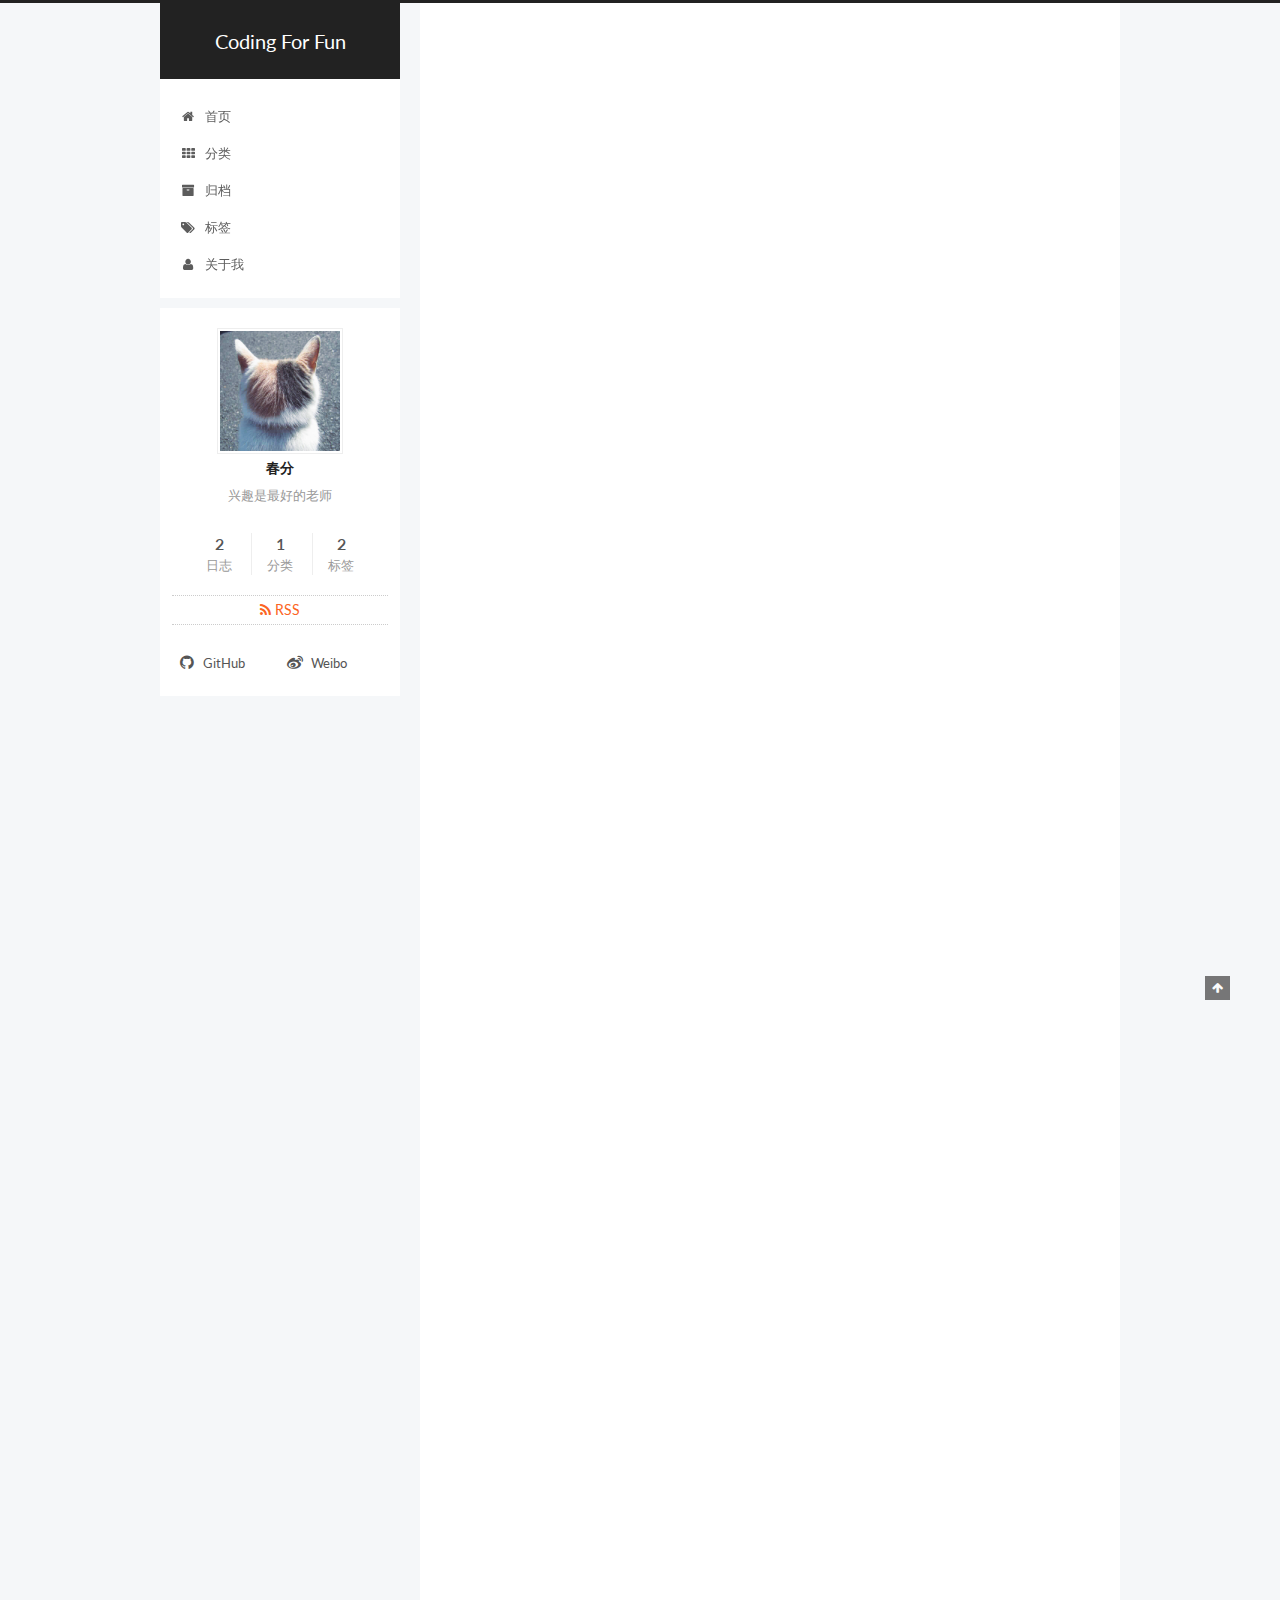
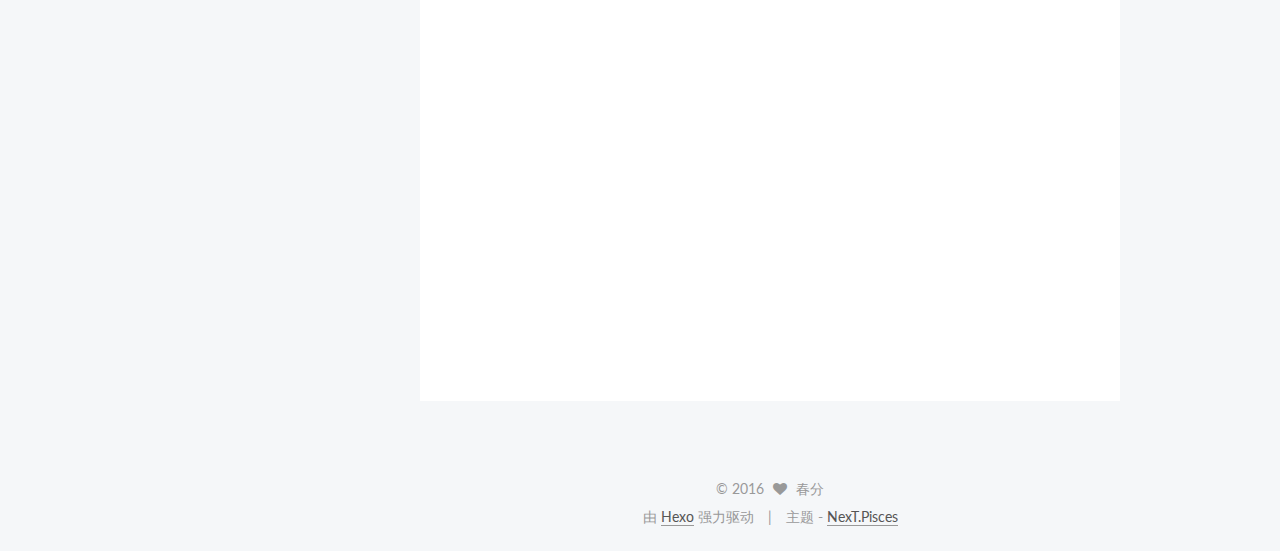
<file: index.html>
<!doctype html>



  


<html class="theme-next pisces use-motion">
<head>
  <meta charset="UTF-8"/>
<meta http-equiv="X-UA-Compatible" content="IE=edge,chrome=1" />
<meta name="viewport" content="width=device-width, initial-scale=1, maximum-scale=1"/>



<meta http-equiv="Cache-Control" content="no-transform" />
<meta http-equiv="Cache-Control" content="no-siteapp" />












  
  
  <link href="/vendors/fancybox/source/jquery.fancybox.css?v=2.1.5" rel="stylesheet" type="text/css" />




  
  
  
  

  
    
    
  

  

  

  

  

  
    
    
    <link href="//fonts.googleapis.com/css?family=Lato:300,300italic,400,400italic,700,700italic&subset=latin,latin-ext" rel="stylesheet" type="text/css">
  






<link href="/vendors/font-awesome/css/font-awesome.min.css?v=4.4.0" rel="stylesheet" type="text/css" />

<link href="/css/main.css?v=5.0.2" rel="stylesheet" type="text/css" />


  <meta name="keywords" content="web,fanny,blog" />





  <link rel="alternate" href="/atom.xml" title="Coding For Fun" type="application/atom+xml" />




  <link rel="shortcut icon" type="image/x-icon" href="/favicon.ico?v=5.0.2" />






<meta name="description" content="兴趣是最好的老师">
<meta property="og:type" content="website">
<meta property="og:title" content="Coding For Fun">
<meta property="og:url" content="http://fuchunfen.com/index.html">
<meta property="og:site_name" content="Coding For Fun">
<meta property="og:description" content="兴趣是最好的老师">
<meta name="twitter:card" content="summary">
<meta name="twitter:title" content="Coding For Fun">
<meta name="twitter:description" content="兴趣是最好的老师">



<script type="text/javascript" id="hexo.configuration">
  var NexT = window.NexT || {};
  var CONFIG = {
    scheme: 'Pisces',
    sidebar: {"position":"left","display":"post"},
    fancybox: true,
    motion: true,
    duoshuo: {
      userId: '0',
      author: '博主'
    }
  };
</script>




  <link rel="canonical" href="http://fuchunfen.com/"/>


  <title> Coding For Fun </title>
</head>

<body itemscope itemtype="//schema.org/WebPage" lang="zh-Hans">

  



  <script type="text/javascript">
    var _hmt = _hmt || [];
    (function() {
      var hm = document.createElement("script");
      hm.src = "//hm.baidu.com/hm.js?5b4d5309d90982b66efb79e10b879aa0";
      var s = document.getElementsByTagName("script")[0];
      s.parentNode.insertBefore(hm, s);
    })();
  </script>








  
  
    
  

  <div class="container one-collumn sidebar-position-left 
   page-home 
 ">
    <div class="headband"></div>

    <header id="header" class="header" itemscope itemtype="//schema.org/WPHeader">
      <div class="header-inner"><div class="site-meta ">
  

  <div class="custom-logo-site-title">
    <a href="/"  class="brand" rel="start">
      <span class="logo-line-before"><i></i></span>
      <span class="site-title">Coding For Fun</span>
      <span class="logo-line-after"><i></i></span>
    </a>
  </div>
  <p class="site-subtitle"></p>
</div>

<div class="site-nav-toggle">
  <button>
    <span class="btn-bar"></span>
    <span class="btn-bar"></span>
    <span class="btn-bar"></span>
  </button>
</div>

<nav class="site-nav">
  

  
    <ul id="menu" class="menu">
      
        
        <li class="menu-item menu-item-home">
          <a href="/" rel="section">
            
              <i class="menu-item-icon fa fa-fw fa-home"></i> <br />
            
            首页
          </a>
        </li>
      
        
        <li class="menu-item menu-item-categories">
          <a href="/categories" rel="section">
            
              <i class="menu-item-icon fa fa-fw fa-th"></i> <br />
            
            分类
          </a>
        </li>
      
        
        <li class="menu-item menu-item-archives">
          <a href="/archives" rel="section">
            
              <i class="menu-item-icon fa fa-fw fa-archive"></i> <br />
            
            归档
          </a>
        </li>
      
        
        <li class="menu-item menu-item-tags">
          <a href="/tags" rel="section">
            
              <i class="menu-item-icon fa fa-fw fa-tags"></i> <br />
            
            标签
          </a>
        </li>
      
        
        <li class="menu-item menu-item-about">
          <a href="/about" rel="section">
            
              <i class="menu-item-icon fa fa-fw fa-user"></i> <br />
            
            关于我
          </a>
        </li>
      

      
    </ul>
  

  
</nav>

 </div>
    </header>

    <main id="main" class="main">
      <div class="main-inner">
        <div class="content-wrap">
          <div id="content" class="content">
            
  <section id="posts" class="posts-expand">
    
      

  
  

  
  
  

  <article class="post post-type-normal " itemscope itemtype="//schema.org/Article">

    
      <header class="post-header">

        
        
          <h1 class="post-title" itemprop="name headline">
            
            
              
                
                <a class="post-title-link" href="/2016/12/19/hello-world/" itemprop="url">
                  Hello World
                </a>
              
            
          </h1>
        

        <div class="post-meta">
          <span class="post-time">
            <span class="post-meta-item-icon">
              <i class="fa fa-calendar-o"></i>
            </span>
            <span class="post-meta-item-text">发表于</span>
            <time itemprop="dateCreated" datetime="2016-12-19T10:24:53+08:00" content="2016-12-19">
              2016-12-19
            </time>
          </span>

          
            <span class="post-category" >
              &nbsp; | &nbsp;
              <span class="post-meta-item-icon">
                <i class="fa fa-folder-o"></i>
              </span>
              <span class="post-meta-item-text">分类于</span>
              
                <span itemprop="about" itemscope itemtype="https://schema.org/Thing">
                  <a href="/categories/tools/" itemprop="url" rel="index">
                    <span itemprop="name">tools</span>
                  </a>
                </span>

                
                

              
            </span>
          

          
            
              <span class="post-comments-count">
                &nbsp; | &nbsp;
                <a href="/2016/12/19/hello-world/#comments" itemprop="discussionUrl">
                  <span class="post-comments-count ds-thread-count" data-thread-key="2016/12/19/hello-world/" itemprop="commentsCount"></span>
                </a>
              </span>
            
          

          

          
          

          
        </div>
      </header>
    


    <div class="post-body" itemprop="articleBody">

      
      

      
        
          
            <p>Welcome to <a href="https://hexo.io/" target="_blank" rel="external">Hexo</a>! This is your very first post. Check <a href="https://hexo.io/docs/" target="_blank" rel="external">documentation</a> for more info. If you get any problems when using Hexo, you can find the answer in <a href="https://hexo.io/docs/troubleshooting.html" target="_blank" rel="external">troubleshooting</a> or you can ask me on <a href="https://github.com/hexojs/hexo/issues" target="_blank" rel="external">GitHub</a>.</p>
<h2 id="Quick-Start"><a href="#Quick-Start" class="headerlink" title="Quick Start"></a>Quick Start</h2><h3 id="Create-a-new-post"><a href="#Create-a-new-post" class="headerlink" title="Create a new post"></a>Create a new post</h3><figure class="highlight bash"><table><tr><td class="gutter"><pre><div class="line">1</div></pre></td><td class="code"><pre><div class="line">$ hexo new <span class="string">"My New Post"</span></div></pre></td></tr></table></figure>
<p>More info: <a href="https://hexo.io/docs/writing.html" target="_blank" rel="external">Writing</a></p>
<h3 id="Run-server"><a href="#Run-server" class="headerlink" title="Run server"></a>Run server</h3><figure class="highlight bash"><table><tr><td class="gutter"><pre><div class="line">1</div></pre></td><td class="code"><pre><div class="line">$ hexo server</div></pre></td></tr></table></figure>
<p>More info: <a href="https://hexo.io/docs/server.html" target="_blank" rel="external">Server</a></p>
<h3 id="Generate-static-files"><a href="#Generate-static-files" class="headerlink" title="Generate static files"></a>Generate static files</h3><figure class="highlight bash"><table><tr><td class="gutter"><pre><div class="line">1</div></pre></td><td class="code"><pre><div class="line">$ hexo generate</div></pre></td></tr></table></figure>
<p>More info: <a href="https://hexo.io/docs/generating.html" target="_blank" rel="external">Generating</a></p>
<h3 id="Deploy-to-remote-sites"><a href="#Deploy-to-remote-sites" class="headerlink" title="Deploy to remote sites"></a>Deploy to remote sites</h3><figure class="highlight bash"><table><tr><td class="gutter"><pre><div class="line">1</div></pre></td><td class="code"><pre><div class="line">$ hexo deploy</div></pre></td></tr></table></figure>
<p>More info: <a href="https://hexo.io/docs/deployment.html" target="_blank" rel="external">Deployment</a></p>

          
        
      
    </div>

    <div>
      
    </div>

    <div>
      
    </div>

    <footer class="post-footer">
      

      

      
      
        <div class="post-eof"></div>
      
    </footer>
  </article>


    
      

  
  

  
  
  

  <article class="post post-type-normal " itemscope itemtype="//schema.org/Article">

    
      <header class="post-header">

        
        
          <h1 class="post-title" itemprop="name headline">
            
            
              
                
                <a class="post-title-link" href="/2016/10/23/Markdown学习笔记/" itemprop="url">
                  Markdown学习笔记
                </a>
              
            
          </h1>
        

        <div class="post-meta">
          <span class="post-time">
            <span class="post-meta-item-icon">
              <i class="fa fa-calendar-o"></i>
            </span>
            <span class="post-meta-item-text">发表于</span>
            <time itemprop="dateCreated" datetime="2016-10-23T21:27:34+08:00" content="2016-10-23">
              2016-10-23
            </time>
          </span>

          
            <span class="post-category" >
              &nbsp; | &nbsp;
              <span class="post-meta-item-icon">
                <i class="fa fa-folder-o"></i>
              </span>
              <span class="post-meta-item-text">分类于</span>
              
                <span itemprop="about" itemscope itemtype="https://schema.org/Thing">
                  <a href="/categories/tools/" itemprop="url" rel="index">
                    <span itemprop="name">tools</span>
                  </a>
                </span>

                
                

              
            </span>
          

          
            
              <span class="post-comments-count">
                &nbsp; | &nbsp;
                <a href="/2016/10/23/Markdown学习笔记/#comments" itemprop="discussionUrl">
                  <span class="post-comments-count ds-thread-count" data-thread-key="2016/10/23/Markdown学习笔记/" itemprop="commentsCount"></span>
                </a>
              </span>
            
          

          

          
          

          
        </div>
      </header>
    


    <div class="post-body" itemprop="articleBody">

      
      

      
        
          <h3 id="1-标题"><a href="#1-标题" class="headerlink" title="1. 标题"></a>1. 标题</h3><p>格式：#+空格+标题名称</p>
<figure class="highlight plain"><table><tr><td class="gutter"><pre><div class="line">1</div><div class="line">2</div><div class="line">3</div></pre></td><td class="code"><pre><div class="line"># 一极标题</div><div class="line">## 二级标题</div><div class="line">### 三级标题</div></pre></td></tr></table></figure>
<blockquote>
<p>注：几级就几个‘#’号，最多到六级标题</p>
</blockquote>
<h3 id="2-列表"><a href="#2-列表" class="headerlink" title="2. 列表"></a>2. 列表</h3><ul>
<li>无序列表：在表项前加上‘-’或‘*’，即   -/*+空格+文字 。</li>
<li>有序列表：在表项前加上‘1.’、‘2.’、‘3.’等即可。</li>
</ul>
<h3 id="3-引用"><a href="#3-引用" class="headerlink" title="3. 引用"></a>3. 引用</h3><p>  引用一段别处的句子，在文本前加入’&gt;’即可。</p>
<blockquote>
<p>这是一段引用。<br>
          <div class="post-more-link text-center">
            <a class="btn" href="/2016/10/23/Markdown学习笔记/#more" rel="contents">
              阅读全文 &raquo;
            </a>
          </div>
        
      
    </div>

    <div>
      
    </div>

    <div>
      
    </div>

    <footer class="post-footer">
      

      

      
      
        <div class="post-eof"></div>
      
    </footer>
  </article>


    
  </section>

  


          </div>
          


          

        </div>
        
          
  
  <div class="sidebar-toggle">
    <div class="sidebar-toggle-line-wrap">
      <span class="sidebar-toggle-line sidebar-toggle-line-first"></span>
      <span class="sidebar-toggle-line sidebar-toggle-line-middle"></span>
      <span class="sidebar-toggle-line sidebar-toggle-line-last"></span>
    </div>
  </div>

  <aside id="sidebar" class="sidebar">
    <div class="sidebar-inner">

      

      

      <section class="site-overview sidebar-panel  sidebar-panel-active ">
        <div class="site-author motion-element" itemprop="author" itemscope itemtype="//schema.org/Person">
          <img class="site-author-image" itemprop="image"
               src="/images/avatar.jpg"
               alt="春分" />
          <p class="site-author-name" itemprop="name">春分</p>
          <p class="site-description motion-element" itemprop="description">兴趣是最好的老师</p>
        </div>
        <nav class="site-state motion-element">
          <div class="site-state-item site-state-posts">
            <a href="/archives">
              <span class="site-state-item-count">2</span>
              <span class="site-state-item-name">日志</span>
            </a>
          </div>

          
            <div class="site-state-item site-state-categories">
              <a href="/categories">
                <span class="site-state-item-count">1</span>
                <span class="site-state-item-name">分类</span>
              </a>
            </div>
          

          
            <div class="site-state-item site-state-tags">
              <a href="/tags">
                <span class="site-state-item-count">2</span>
                <span class="site-state-item-name">标签</span>
              </a>
            </div>
          

        </nav>

        
          <div class="feed-link motion-element">
            <a href="/atom.xml" rel="alternate">
              <i class="fa fa-rss"></i>
              RSS
            </a>
          </div>
        

        <div class="links-of-author motion-element">
          
            
              <span class="links-of-author-item">
                <a href="https://github.com/fuchunfen" target="_blank" title="GitHub">
                  
                    <i class="fa fa-fw fa-github"></i>
                  
                  GitHub
                </a>
              </span>
            
              <span class="links-of-author-item">
                <a href="http://weibo.com/u/5352610591?is_all=1" target="_blank" title="Weibo">
                  
                    <i class="fa fa-fw fa-weibo"></i>
                  
                  Weibo
                </a>
              </span>
            
          
        </div>

        
        

        
        

      </section>

      

    </div>
  </aside>


        
      </div>
    </main>

    <footer id="footer" class="footer">
      <div class="footer-inner">
        <div class="copyright" >
  
  &copy; 
  <span itemprop="copyrightYear">2016</span>
  <span class="with-love">
    <i class="fa fa-heart"></i>
  </span>
  <span class="author" itemprop="copyrightHolder">春分</span>
</div>

<div class="powered-by">
  由 <a class="theme-link" href="https://hexo.io">Hexo</a> 强力驱动
</div>

<div class="theme-info">
  主题 -
  <a class="theme-link" href="https://github.com/iissnan/hexo-theme-next">
    NexT.Pisces
  </a>
</div>

        

        
      </div>
    </footer>

    <div class="back-to-top">
      <i class="fa fa-arrow-up"></i>
    </div>
  </div>

  

<script type="text/javascript">
  if (Object.prototype.toString.call(window.Promise) !== '[object Function]') {
    window.Promise = null;
  }
</script>









  



  
  <script type="text/javascript" src="/vendors/jquery/index.js?v=2.1.3"></script>

  
  <script type="text/javascript" src="/vendors/fastclick/lib/fastclick.min.js?v=1.0.6"></script>

  
  <script type="text/javascript" src="/vendors/jquery_lazyload/jquery.lazyload.js?v=1.9.7"></script>

  
  <script type="text/javascript" src="/vendors/velocity/velocity.min.js?v=1.2.1"></script>

  
  <script type="text/javascript" src="/vendors/velocity/velocity.ui.min.js?v=1.2.1"></script>

  
  <script type="text/javascript" src="/vendors/fancybox/source/jquery.fancybox.pack.js?v=2.1.5"></script>


  


  <script type="text/javascript" src="/js/src/utils.js?v=5.0.2"></script>

  <script type="text/javascript" src="/js/src/motion.js?v=5.0.2"></script>



  
  


  <script type="text/javascript" src="/js/src/affix.js?v=5.0.2"></script>

  <script type="text/javascript" src="/js/src/schemes/pisces.js?v=5.0.2"></script>



  

  


  <script type="text/javascript" src="/js/src/bootstrap.js?v=5.0.2"></script>



  

  
    
  

  <script type="text/javascript">
    var duoshuoQuery = {short_name:"fannyblog"};
    (function() {
      var ds = document.createElement('script');
      ds.type = 'text/javascript';ds.async = true;
      ds.id = 'duoshuo-script';
      ds.src = (document.location.protocol == 'https:' ? 'https:' : 'http:') + '//static.duoshuo.com/embed.js';
      ds.charset = 'UTF-8';
      (document.getElementsByTagName('head')[0]
      || document.getElementsByTagName('body')[0]).appendChild(ds);
    })();
  </script>

  
    
    <script src="/vendors/ua-parser-js/dist/ua-parser.min.js?v=0.7.9"></script>
    <script src="/js/src/hook-duoshuo.js"></script>
  






  
  

  

  

  

</body>
</html>
</file>
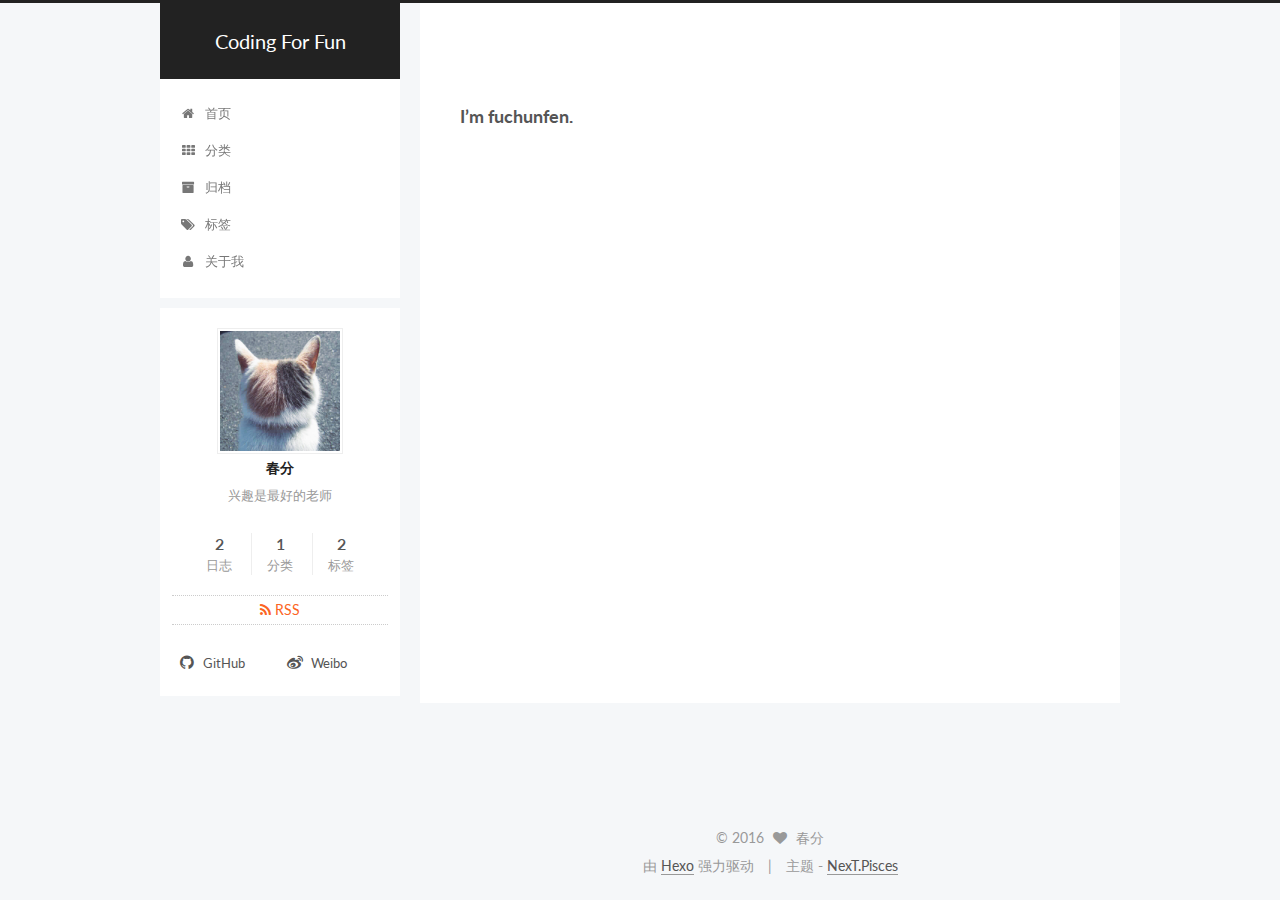
<file: about/index.html>
<!doctype html>



  


<html class="theme-next pisces use-motion">
<head>
  <meta charset="UTF-8"/>
<meta http-equiv="X-UA-Compatible" content="IE=edge,chrome=1" />
<meta name="viewport" content="width=device-width, initial-scale=1, maximum-scale=1"/>



<meta http-equiv="Cache-Control" content="no-transform" />
<meta http-equiv="Cache-Control" content="no-siteapp" />












  
  
  <link href="/vendors/fancybox/source/jquery.fancybox.css?v=2.1.5" rel="stylesheet" type="text/css" />




  
  
  
  

  
    
    
  

  

  

  

  

  
    
    
    <link href="//fonts.googleapis.com/css?family=Lato:300,300italic,400,400italic,700,700italic&subset=latin,latin-ext" rel="stylesheet" type="text/css">
  






<link href="/vendors/font-awesome/css/font-awesome.min.css?v=4.4.0" rel="stylesheet" type="text/css" />

<link href="/css/main.css?v=5.0.2" rel="stylesheet" type="text/css" />


  <meta name="keywords" content="web,fanny,blog" />





  <link rel="alternate" href="/atom.xml" title="Coding For Fun" type="application/atom+xml" />




  <link rel="shortcut icon" type="image/x-icon" href="/favicon.ico?v=5.0.2" />






<meta name="description" content="I’m fuchunfen.">
<meta property="og:type" content="website">
<meta property="og:title" content="about">
<meta property="og:url" content="http://fuchunfen.com/about/index.html">
<meta property="og:site_name" content="Coding For Fun">
<meta property="og:description" content="I’m fuchunfen.">
<meta property="og:updated_time" content="2016-12-19T06:22:58.251Z">
<meta name="twitter:card" content="summary">
<meta name="twitter:title" content="about">
<meta name="twitter:description" content="I’m fuchunfen.">



<script type="text/javascript" id="hexo.configuration">
  var NexT = window.NexT || {};
  var CONFIG = {
    scheme: 'Pisces',
    sidebar: {"position":"left","display":"post"},
    fancybox: true,
    motion: true,
    duoshuo: {
      userId: '0',
      author: '博主'
    }
  };
</script>




  <link rel="canonical" href="http://fuchunfen.com/about/"/>


  <title>
  

  
    about | Coding For Fun
  
</title>
</head>

<body itemscope itemtype="//schema.org/WebPage" lang="zh-Hans">

  



  <script type="text/javascript">
    var _hmt = _hmt || [];
    (function() {
      var hm = document.createElement("script");
      hm.src = "//hm.baidu.com/hm.js?5b4d5309d90982b66efb79e10b879aa0";
      var s = document.getElementsByTagName("script")[0];
      s.parentNode.insertBefore(hm, s);
    })();
  </script>








  
  
    
  

  <div class="container one-collumn sidebar-position-left  ">
    <div class="headband"></div>

    <header id="header" class="header" itemscope itemtype="//schema.org/WPHeader">
      <div class="header-inner"><div class="site-meta ">
  

  <div class="custom-logo-site-title">
    <a href="/"  class="brand" rel="start">
      <span class="logo-line-before"><i></i></span>
      <span class="site-title">Coding For Fun</span>
      <span class="logo-line-after"><i></i></span>
    </a>
  </div>
  <p class="site-subtitle"></p>
</div>

<div class="site-nav-toggle">
  <button>
    <span class="btn-bar"></span>
    <span class="btn-bar"></span>
    <span class="btn-bar"></span>
  </button>
</div>

<nav class="site-nav">
  

  
    <ul id="menu" class="menu">
      
        
        <li class="menu-item menu-item-home">
          <a href="/" rel="section">
            
              <i class="menu-item-icon fa fa-fw fa-home"></i> <br />
            
            首页
          </a>
        </li>
      
        
        <li class="menu-item menu-item-categories">
          <a href="/categories" rel="section">
            
              <i class="menu-item-icon fa fa-fw fa-th"></i> <br />
            
            分类
          </a>
        </li>
      
        
        <li class="menu-item menu-item-archives">
          <a href="/archives" rel="section">
            
              <i class="menu-item-icon fa fa-fw fa-archive"></i> <br />
            
            归档
          </a>
        </li>
      
        
        <li class="menu-item menu-item-tags">
          <a href="/tags" rel="section">
            
              <i class="menu-item-icon fa fa-fw fa-tags"></i> <br />
            
            标签
          </a>
        </li>
      
        
        <li class="menu-item menu-item-about">
          <a href="/about" rel="section">
            
              <i class="menu-item-icon fa fa-fw fa-user"></i> <br />
            
            关于我
          </a>
        </li>
      

      
    </ul>
  

  
</nav>

 </div>
    </header>

    <main id="main" class="main">
      <div class="main-inner">
        <div class="content-wrap">
          <div id="content" class="content">
            

  <div id="posts" class="posts-expand">
    
    
      <h3 id="I’m-fuchunfen"><a href="#I’m-fuchunfen" class="headerlink" title="I’m fuchunfen."></a>I’m fuchunfen.</h3>
    
  </div>


          </div>
          


          
  <div class="comments" id="comments">
    
      <div class="ds-thread" data-thread-key="about/index.html"
           data-title="about" data-url="http://fuchunfen.com/about/index.html">
      </div>
    
  </div>


        </div>
        
          
  
  <div class="sidebar-toggle">
    <div class="sidebar-toggle-line-wrap">
      <span class="sidebar-toggle-line sidebar-toggle-line-first"></span>
      <span class="sidebar-toggle-line sidebar-toggle-line-middle"></span>
      <span class="sidebar-toggle-line sidebar-toggle-line-last"></span>
    </div>
  </div>

  <aside id="sidebar" class="sidebar">
    <div class="sidebar-inner">

      

      

      <section class="site-overview sidebar-panel  sidebar-panel-active ">
        <div class="site-author motion-element" itemprop="author" itemscope itemtype="//schema.org/Person">
          <img class="site-author-image" itemprop="image"
               src="/images/avatar.jpg"
               alt="春分" />
          <p class="site-author-name" itemprop="name">春分</p>
          <p class="site-description motion-element" itemprop="description">兴趣是最好的老师</p>
        </div>
        <nav class="site-state motion-element">
          <div class="site-state-item site-state-posts">
            <a href="/archives">
              <span class="site-state-item-count">2</span>
              <span class="site-state-item-name">日志</span>
            </a>
          </div>

          
            <div class="site-state-item site-state-categories">
              <a href="/categories">
                <span class="site-state-item-count">1</span>
                <span class="site-state-item-name">分类</span>
              </a>
            </div>
          

          
            <div class="site-state-item site-state-tags">
              <a href="/tags">
                <span class="site-state-item-count">2</span>
                <span class="site-state-item-name">标签</span>
              </a>
            </div>
          

        </nav>

        
          <div class="feed-link motion-element">
            <a href="/atom.xml" rel="alternate">
              <i class="fa fa-rss"></i>
              RSS
            </a>
          </div>
        

        <div class="links-of-author motion-element">
          
            
              <span class="links-of-author-item">
                <a href="https://github.com/fuchunfen" target="_blank" title="GitHub">
                  
                    <i class="fa fa-fw fa-github"></i>
                  
                  GitHub
                </a>
              </span>
            
              <span class="links-of-author-item">
                <a href="http://weibo.com/u/5352610591?is_all=1" target="_blank" title="Weibo">
                  
                    <i class="fa fa-fw fa-weibo"></i>
                  
                  Weibo
                </a>
              </span>
            
          
        </div>

        
        

        
        

      </section>

      

    </div>
  </aside>


        
      </div>
    </main>

    <footer id="footer" class="footer">
      <div class="footer-inner">
        <div class="copyright" >
  
  &copy; 
  <span itemprop="copyrightYear">2016</span>
  <span class="with-love">
    <i class="fa fa-heart"></i>
  </span>
  <span class="author" itemprop="copyrightHolder">春分</span>
</div>

<div class="powered-by">
  由 <a class="theme-link" href="https://hexo.io">Hexo</a> 强力驱动
</div>

<div class="theme-info">
  主题 -
  <a class="theme-link" href="https://github.com/iissnan/hexo-theme-next">
    NexT.Pisces
  </a>
</div>

        

        
      </div>
    </footer>

    <div class="back-to-top">
      <i class="fa fa-arrow-up"></i>
    </div>
  </div>

  

<script type="text/javascript">
  if (Object.prototype.toString.call(window.Promise) !== '[object Function]') {
    window.Promise = null;
  }
</script>









  



  
  <script type="text/javascript" src="/vendors/jquery/index.js?v=2.1.3"></script>

  
  <script type="text/javascript" src="/vendors/fastclick/lib/fastclick.min.js?v=1.0.6"></script>

  
  <script type="text/javascript" src="/vendors/jquery_lazyload/jquery.lazyload.js?v=1.9.7"></script>

  
  <script type="text/javascript" src="/vendors/velocity/velocity.min.js?v=1.2.1"></script>

  
  <script type="text/javascript" src="/vendors/velocity/velocity.ui.min.js?v=1.2.1"></script>

  
  <script type="text/javascript" src="/vendors/fancybox/source/jquery.fancybox.pack.js?v=2.1.5"></script>


  


  <script type="text/javascript" src="/js/src/utils.js?v=5.0.2"></script>

  <script type="text/javascript" src="/js/src/motion.js?v=5.0.2"></script>



  
  


  <script type="text/javascript" src="/js/src/affix.js?v=5.0.2"></script>

  <script type="text/javascript" src="/js/src/schemes/pisces.js?v=5.0.2"></script>



  

  


  <script type="text/javascript" src="/js/src/bootstrap.js?v=5.0.2"></script>



  

  
    
  

  <script type="text/javascript">
    var duoshuoQuery = {short_name:"fannyblog"};
    (function() {
      var ds = document.createElement('script');
      ds.type = 'text/javascript';ds.async = true;
      ds.id = 'duoshuo-script';
      ds.src = (document.location.protocol == 'https:' ? 'https:' : 'http:') + '//static.duoshuo.com/embed.js';
      ds.charset = 'UTF-8';
      (document.getElementsByTagName('head')[0]
      || document.getElementsByTagName('body')[0]).appendChild(ds);
    })();
  </script>

  
    
    <script src="/vendors/ua-parser-js/dist/ua-parser.min.js?v=0.7.9"></script>
    <script src="/js/src/hook-duoshuo.js"></script>
  






  
  

  

  

  

</body>
</html>
</file>
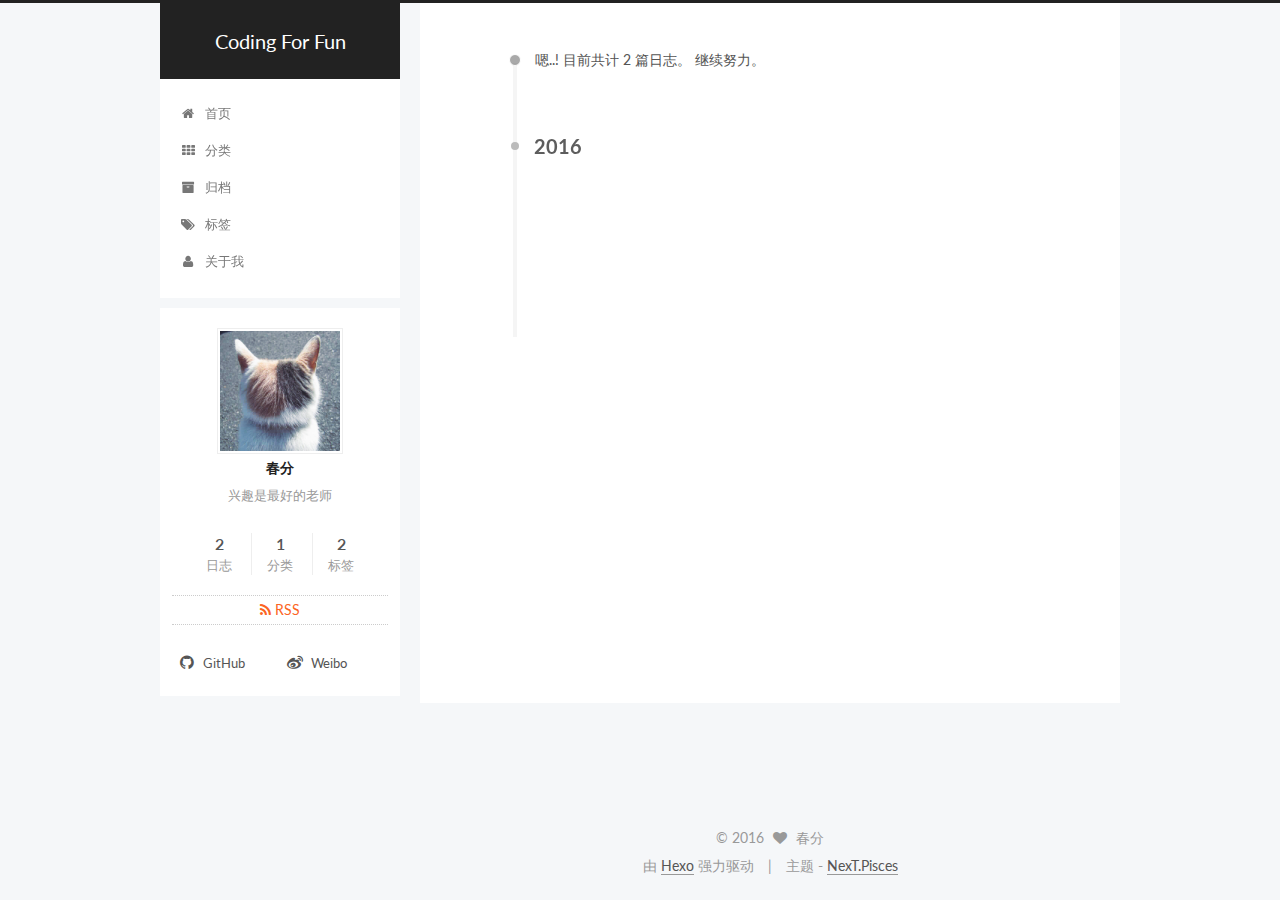
<file: archives/index.html>
<!doctype html>



  


<html class="theme-next pisces use-motion">
<head>
  <meta charset="UTF-8"/>
<meta http-equiv="X-UA-Compatible" content="IE=edge,chrome=1" />
<meta name="viewport" content="width=device-width, initial-scale=1, maximum-scale=1"/>



<meta http-equiv="Cache-Control" content="no-transform" />
<meta http-equiv="Cache-Control" content="no-siteapp" />












  
  
  <link href="/vendors/fancybox/source/jquery.fancybox.css?v=2.1.5" rel="stylesheet" type="text/css" />




  
  
  
  

  
    
    
  

  

  

  

  

  
    
    
    <link href="//fonts.googleapis.com/css?family=Lato:300,300italic,400,400italic,700,700italic&subset=latin,latin-ext" rel="stylesheet" type="text/css">
  






<link href="/vendors/font-awesome/css/font-awesome.min.css?v=4.4.0" rel="stylesheet" type="text/css" />

<link href="/css/main.css?v=5.0.2" rel="stylesheet" type="text/css" />


  <meta name="keywords" content="web,fanny,blog" />





  <link rel="alternate" href="/atom.xml" title="Coding For Fun" type="application/atom+xml" />




  <link rel="shortcut icon" type="image/x-icon" href="/favicon.ico?v=5.0.2" />






<meta name="description" content="兴趣是最好的老师">
<meta property="og:type" content="website">
<meta property="og:title" content="Coding For Fun">
<meta property="og:url" content="http://fuchunfen.com/archives/index.html">
<meta property="og:site_name" content="Coding For Fun">
<meta property="og:description" content="兴趣是最好的老师">
<meta name="twitter:card" content="summary">
<meta name="twitter:title" content="Coding For Fun">
<meta name="twitter:description" content="兴趣是最好的老师">



<script type="text/javascript" id="hexo.configuration">
  var NexT = window.NexT || {};
  var CONFIG = {
    scheme: 'Pisces',
    sidebar: {"position":"left","display":"post"},
    fancybox: true,
    motion: true,
    duoshuo: {
      userId: '0',
      author: '博主'
    }
  };
</script>




  <link rel="canonical" href="http://fuchunfen.com/archives/"/>


  <title> 归档 | Coding For Fun </title>
</head>

<body itemscope itemtype="//schema.org/WebPage" lang="zh-Hans">

  



  <script type="text/javascript">
    var _hmt = _hmt || [];
    (function() {
      var hm = document.createElement("script");
      hm.src = "//hm.baidu.com/hm.js?5b4d5309d90982b66efb79e10b879aa0";
      var s = document.getElementsByTagName("script")[0];
      s.parentNode.insertBefore(hm, s);
    })();
  </script>








  
  
    
  

  <div class="container one-collumn sidebar-position-left  page-archive  ">
    <div class="headband"></div>

    <header id="header" class="header" itemscope itemtype="//schema.org/WPHeader">
      <div class="header-inner"><div class="site-meta ">
  

  <div class="custom-logo-site-title">
    <a href="/"  class="brand" rel="start">
      <span class="logo-line-before"><i></i></span>
      <span class="site-title">Coding For Fun</span>
      <span class="logo-line-after"><i></i></span>
    </a>
  </div>
  <p class="site-subtitle"></p>
</div>

<div class="site-nav-toggle">
  <button>
    <span class="btn-bar"></span>
    <span class="btn-bar"></span>
    <span class="btn-bar"></span>
  </button>
</div>

<nav class="site-nav">
  

  
    <ul id="menu" class="menu">
      
        
        <li class="menu-item menu-item-home">
          <a href="/" rel="section">
            
              <i class="menu-item-icon fa fa-fw fa-home"></i> <br />
            
            首页
          </a>
        </li>
      
        
        <li class="menu-item menu-item-categories">
          <a href="/categories" rel="section">
            
              <i class="menu-item-icon fa fa-fw fa-th"></i> <br />
            
            分类
          </a>
        </li>
      
        
        <li class="menu-item menu-item-archives">
          <a href="/archives" rel="section">
            
              <i class="menu-item-icon fa fa-fw fa-archive"></i> <br />
            
            归档
          </a>
        </li>
      
        
        <li class="menu-item menu-item-tags">
          <a href="/tags" rel="section">
            
              <i class="menu-item-icon fa fa-fw fa-tags"></i> <br />
            
            标签
          </a>
        </li>
      
        
        <li class="menu-item menu-item-about">
          <a href="/about" rel="section">
            
              <i class="menu-item-icon fa fa-fw fa-user"></i> <br />
            
            关于我
          </a>
        </li>
      

      
    </ul>
  

  
</nav>

 </div>
    </header>

    <main id="main" class="main">
      <div class="main-inner">
        <div class="content-wrap">
          <div id="content" class="content">
            

  <section id="posts" class="posts-collapse">
    <span class="archive-move-on"></span>

    <span class="archive-page-counter">
      
      
      
        
      
      嗯..! 目前共计 2 篇日志。 继续努力。
    </span>

    

      
      
      

      
        
        <div class="collection-title">
          <h2 class="archive-year motion-element" id="archive-year-2016">2016</h2>
        </div>
      
      

      

  <article class="post post-type-normal" itemscope itemtype="//schema.org/Article">
    <header class="post-header">

      <h1 class="post-title">
        
            <a class="post-title-link" href="/2016/12/19/hello-world/" itemprop="url">
              
                <span itemprop="name">Hello World</span>
              
            </a>
        
      </h1>

      <div class="post-meta">
        <time class="post-time" itemprop="dateCreated"
              datetime="2016-12-19T10:24:53+08:00"
              content="2016-12-19" >
          12-19
        </time>
      </div>

    </header>
  </article>



    

      
      
      

      
      

      

  <article class="post post-type-normal" itemscope itemtype="//schema.org/Article">
    <header class="post-header">

      <h1 class="post-title">
        
            <a class="post-title-link" href="/2016/10/23/Markdown学习笔记/" itemprop="url">
              
                <span itemprop="name">Markdown学习笔记</span>
              
            </a>
        
      </h1>

      <div class="post-meta">
        <time class="post-time" itemprop="dateCreated"
              datetime="2016-10-23T21:27:34+08:00"
              content="2016-10-23" >
          10-23
        </time>
      </div>

    </header>
  </article>



    

  </section>

  



          </div>
          


          

        </div>
        
          
  
  <div class="sidebar-toggle">
    <div class="sidebar-toggle-line-wrap">
      <span class="sidebar-toggle-line sidebar-toggle-line-first"></span>
      <span class="sidebar-toggle-line sidebar-toggle-line-middle"></span>
      <span class="sidebar-toggle-line sidebar-toggle-line-last"></span>
    </div>
  </div>

  <aside id="sidebar" class="sidebar">
    <div class="sidebar-inner">

      

      

      <section class="site-overview sidebar-panel  sidebar-panel-active ">
        <div class="site-author motion-element" itemprop="author" itemscope itemtype="//schema.org/Person">
          <img class="site-author-image" itemprop="image"
               src="/images/avatar.jpg"
               alt="春分" />
          <p class="site-author-name" itemprop="name">春分</p>
          <p class="site-description motion-element" itemprop="description">兴趣是最好的老师</p>
        </div>
        <nav class="site-state motion-element">
          <div class="site-state-item site-state-posts">
            <a href="/archives">
              <span class="site-state-item-count">2</span>
              <span class="site-state-item-name">日志</span>
            </a>
          </div>

          
            <div class="site-state-item site-state-categories">
              <a href="/categories">
                <span class="site-state-item-count">1</span>
                <span class="site-state-item-name">分类</span>
              </a>
            </div>
          

          
            <div class="site-state-item site-state-tags">
              <a href="/tags">
                <span class="site-state-item-count">2</span>
                <span class="site-state-item-name">标签</span>
              </a>
            </div>
          

        </nav>

        
          <div class="feed-link motion-element">
            <a href="/atom.xml" rel="alternate">
              <i class="fa fa-rss"></i>
              RSS
            </a>
          </div>
        

        <div class="links-of-author motion-element">
          
            
              <span class="links-of-author-item">
                <a href="https://github.com/fuchunfen" target="_blank" title="GitHub">
                  
                    <i class="fa fa-fw fa-github"></i>
                  
                  GitHub
                </a>
              </span>
            
              <span class="links-of-author-item">
                <a href="http://weibo.com/u/5352610591?is_all=1" target="_blank" title="Weibo">
                  
                    <i class="fa fa-fw fa-weibo"></i>
                  
                  Weibo
                </a>
              </span>
            
          
        </div>

        
        

        
        

      </section>

      

    </div>
  </aside>


        
      </div>
    </main>

    <footer id="footer" class="footer">
      <div class="footer-inner">
        <div class="copyright" >
  
  &copy; 
  <span itemprop="copyrightYear">2016</span>
  <span class="with-love">
    <i class="fa fa-heart"></i>
  </span>
  <span class="author" itemprop="copyrightHolder">春分</span>
</div>

<div class="powered-by">
  由 <a class="theme-link" href="https://hexo.io">Hexo</a> 强力驱动
</div>

<div class="theme-info">
  主题 -
  <a class="theme-link" href="https://github.com/iissnan/hexo-theme-next">
    NexT.Pisces
  </a>
</div>

        

        
      </div>
    </footer>

    <div class="back-to-top">
      <i class="fa fa-arrow-up"></i>
    </div>
  </div>

  

<script type="text/javascript">
  if (Object.prototype.toString.call(window.Promise) !== '[object Function]') {
    window.Promise = null;
  }
</script>









  



  
  <script type="text/javascript" src="/vendors/jquery/index.js?v=2.1.3"></script>

  
  <script type="text/javascript" src="/vendors/fastclick/lib/fastclick.min.js?v=1.0.6"></script>

  
  <script type="text/javascript" src="/vendors/jquery_lazyload/jquery.lazyload.js?v=1.9.7"></script>

  
  <script type="text/javascript" src="/vendors/velocity/velocity.min.js?v=1.2.1"></script>

  
  <script type="text/javascript" src="/vendors/velocity/velocity.ui.min.js?v=1.2.1"></script>

  
  <script type="text/javascript" src="/vendors/fancybox/source/jquery.fancybox.pack.js?v=2.1.5"></script>


  


  <script type="text/javascript" src="/js/src/utils.js?v=5.0.2"></script>

  <script type="text/javascript" src="/js/src/motion.js?v=5.0.2"></script>



  
  


  <script type="text/javascript" src="/js/src/affix.js?v=5.0.2"></script>

  <script type="text/javascript" src="/js/src/schemes/pisces.js?v=5.0.2"></script>



  
  
    <script type="text/javascript" id="motion.page.archive">
      $('.archive-year').velocity('transition.slideLeftIn');
    </script>
  


  


  <script type="text/javascript" src="/js/src/bootstrap.js?v=5.0.2"></script>



  

  
    
  

  <script type="text/javascript">
    var duoshuoQuery = {short_name:"fannyblog"};
    (function() {
      var ds = document.createElement('script');
      ds.type = 'text/javascript';ds.async = true;
      ds.id = 'duoshuo-script';
      ds.src = (document.location.protocol == 'https:' ? 'https:' : 'http:') + '//static.duoshuo.com/embed.js';
      ds.charset = 'UTF-8';
      (document.getElementsByTagName('head')[0]
      || document.getElementsByTagName('body')[0]).appendChild(ds);
    })();
  </script>

  
    
    <script src="/vendors/ua-parser-js/dist/ua-parser.min.js?v=0.7.9"></script>
    <script src="/js/src/hook-duoshuo.js"></script>
  






  
  

  

  

  

</body>
</html>
</file>
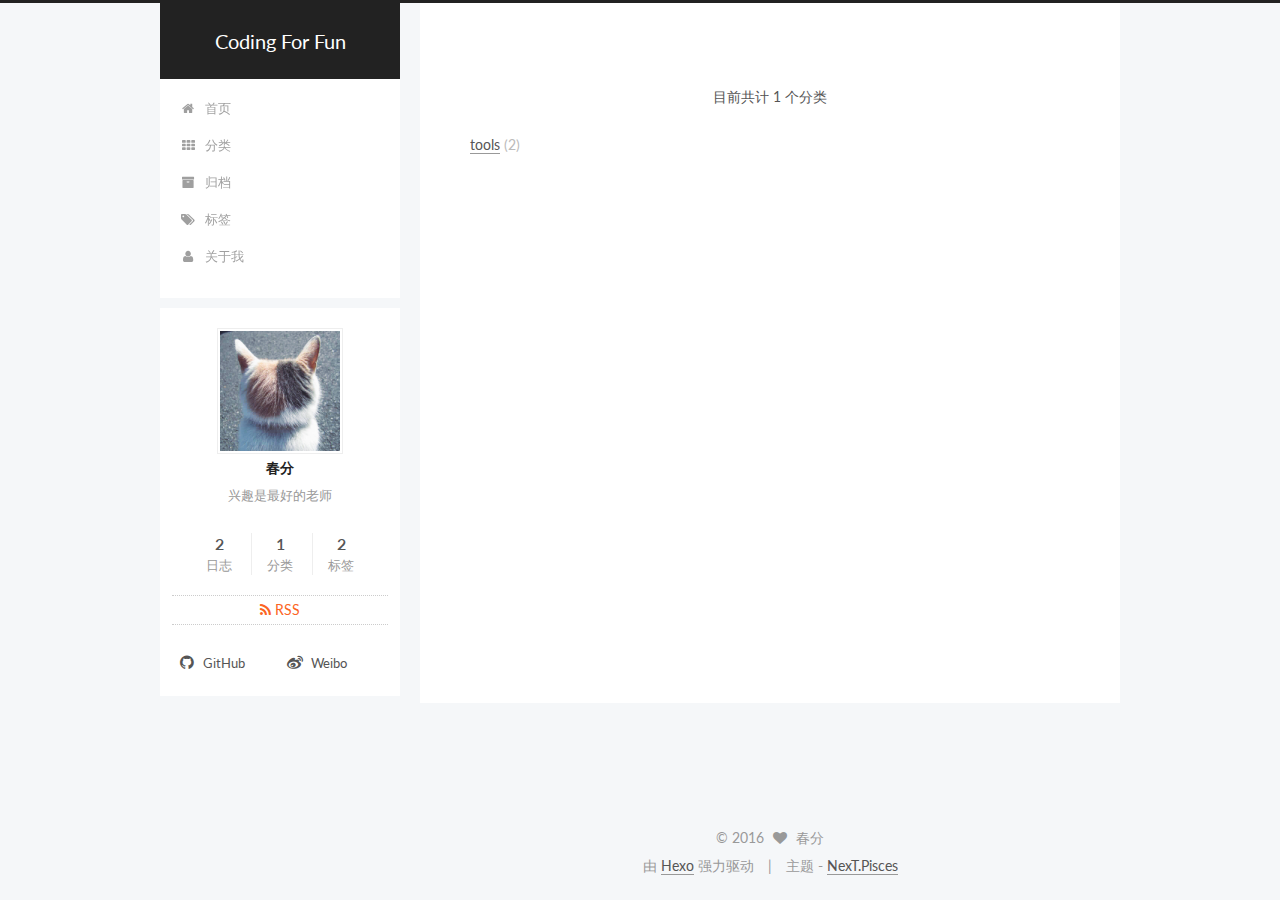
<file: categories/index.html>
<!doctype html>



  


<html class="theme-next pisces use-motion">
<head>
  <meta charset="UTF-8"/>
<meta http-equiv="X-UA-Compatible" content="IE=edge,chrome=1" />
<meta name="viewport" content="width=device-width, initial-scale=1, maximum-scale=1"/>



<meta http-equiv="Cache-Control" content="no-transform" />
<meta http-equiv="Cache-Control" content="no-siteapp" />












  
  
  <link href="/vendors/fancybox/source/jquery.fancybox.css?v=2.1.5" rel="stylesheet" type="text/css" />




  
  
  
  

  
    
    
  

  

  

  

  

  
    
    
    <link href="//fonts.googleapis.com/css?family=Lato:300,300italic,400,400italic,700,700italic&subset=latin,latin-ext" rel="stylesheet" type="text/css">
  






<link href="/vendors/font-awesome/css/font-awesome.min.css?v=4.4.0" rel="stylesheet" type="text/css" />

<link href="/css/main.css?v=5.0.2" rel="stylesheet" type="text/css" />


  <meta name="keywords" content="web,fanny,blog" />




  


  <link rel="alternate" href="/atom.xml" title="Coding For Fun" type="application/atom+xml" />




  <link rel="shortcut icon" type="image/x-icon" href="/favicon.ico?v=5.0.2" />






<meta name="description" content="兴趣是最好的老师">
<meta property="og:type" content="website">
<meta property="og:title" content="categories">
<meta property="og:url" content="http://fuchunfen.com/categories/index.html">
<meta property="og:site_name" content="Coding For Fun">
<meta property="og:description" content="兴趣是最好的老师">
<meta property="og:updated_time" content="2016-12-19T06:40:52.180Z">
<meta name="twitter:card" content="summary">
<meta name="twitter:title" content="categories">
<meta name="twitter:description" content="兴趣是最好的老师">



<script type="text/javascript" id="hexo.configuration">
  var NexT = window.NexT || {};
  var CONFIG = {
    scheme: 'Pisces',
    sidebar: {"position":"left","display":"post"},
    fancybox: true,
    motion: true,
    duoshuo: {
      userId: '0',
      author: '博主'
    }
  };
</script>




  <link rel="canonical" href="http://fuchunfen.com/categories/"/>


  <title>
  

  
    分类 | Coding For Fun
  
</title>
</head>

<body itemscope itemtype="//schema.org/WebPage" lang="zh-Hans">

  



  <script type="text/javascript">
    var _hmt = _hmt || [];
    (function() {
      var hm = document.createElement("script");
      hm.src = "//hm.baidu.com/hm.js?5b4d5309d90982b66efb79e10b879aa0";
      var s = document.getElementsByTagName("script")[0];
      s.parentNode.insertBefore(hm, s);
    })();
  </script>








  
  
    
  

  <div class="container one-collumn sidebar-position-left  ">
    <div class="headband"></div>

    <header id="header" class="header" itemscope itemtype="//schema.org/WPHeader">
      <div class="header-inner"><div class="site-meta ">
  

  <div class="custom-logo-site-title">
    <a href="/"  class="brand" rel="start">
      <span class="logo-line-before"><i></i></span>
      <span class="site-title">Coding For Fun</span>
      <span class="logo-line-after"><i></i></span>
    </a>
  </div>
  <p class="site-subtitle"></p>
</div>

<div class="site-nav-toggle">
  <button>
    <span class="btn-bar"></span>
    <span class="btn-bar"></span>
    <span class="btn-bar"></span>
  </button>
</div>

<nav class="site-nav">
  

  
    <ul id="menu" class="menu">
      
        
        <li class="menu-item menu-item-home">
          <a href="/" rel="section">
            
              <i class="menu-item-icon fa fa-fw fa-home"></i> <br />
            
            首页
          </a>
        </li>
      
        
        <li class="menu-item menu-item-categories">
          <a href="/categories" rel="section">
            
              <i class="menu-item-icon fa fa-fw fa-th"></i> <br />
            
            分类
          </a>
        </li>
      
        
        <li class="menu-item menu-item-archives">
          <a href="/archives" rel="section">
            
              <i class="menu-item-icon fa fa-fw fa-archive"></i> <br />
            
            归档
          </a>
        </li>
      
        
        <li class="menu-item menu-item-tags">
          <a href="/tags" rel="section">
            
              <i class="menu-item-icon fa fa-fw fa-tags"></i> <br />
            
            标签
          </a>
        </li>
      
        
        <li class="menu-item menu-item-about">
          <a href="/about" rel="section">
            
              <i class="menu-item-icon fa fa-fw fa-user"></i> <br />
            
            关于我
          </a>
        </li>
      

      
    </ul>
  

  
</nav>

 </div>
    </header>

    <main id="main" class="main">
      <div class="main-inner">
        <div class="content-wrap">
          <div id="content" class="content">
            

  <div id="posts" class="posts-expand">
    
    
      <div class="category-all-page">
        <div class="category-all-title">
            目前共计 1 个分类
        </div>
        <div class="category-all">
          <ul class="category-list"><li class="category-list-item"><a class="category-list-link" href="/categories/tools/">tools</a><span class="category-list-count">2</span></li></ul>
        </div>
      </div>
    
  </div>


          </div>
          


          
  <div class="comments" id="comments">
    
      <div class="ds-thread" data-thread-key="categories/index.html"
           data-title="categories" data-url="http://fuchunfen.com/categories/index.html">
      </div>
    
  </div>


        </div>
        
          
  
  <div class="sidebar-toggle">
    <div class="sidebar-toggle-line-wrap">
      <span class="sidebar-toggle-line sidebar-toggle-line-first"></span>
      <span class="sidebar-toggle-line sidebar-toggle-line-middle"></span>
      <span class="sidebar-toggle-line sidebar-toggle-line-last"></span>
    </div>
  </div>

  <aside id="sidebar" class="sidebar">
    <div class="sidebar-inner">

      

      

      <section class="site-overview sidebar-panel  sidebar-panel-active ">
        <div class="site-author motion-element" itemprop="author" itemscope itemtype="//schema.org/Person">
          <img class="site-author-image" itemprop="image"
               src="/images/avatar.jpg"
               alt="春分" />
          <p class="site-author-name" itemprop="name">春分</p>
          <p class="site-description motion-element" itemprop="description">兴趣是最好的老师</p>
        </div>
        <nav class="site-state motion-element">
          <div class="site-state-item site-state-posts">
            <a href="/archives">
              <span class="site-state-item-count">2</span>
              <span class="site-state-item-name">日志</span>
            </a>
          </div>

          
            <div class="site-state-item site-state-categories">
              <a href="/categories">
                <span class="site-state-item-count">1</span>
                <span class="site-state-item-name">分类</span>
              </a>
            </div>
          

          
            <div class="site-state-item site-state-tags">
              <a href="/tags">
                <span class="site-state-item-count">2</span>
                <span class="site-state-item-name">标签</span>
              </a>
            </div>
          

        </nav>

        
          <div class="feed-link motion-element">
            <a href="/atom.xml" rel="alternate">
              <i class="fa fa-rss"></i>
              RSS
            </a>
          </div>
        

        <div class="links-of-author motion-element">
          
            
              <span class="links-of-author-item">
                <a href="https://github.com/fuchunfen" target="_blank" title="GitHub">
                  
                    <i class="fa fa-fw fa-github"></i>
                  
                  GitHub
                </a>
              </span>
            
              <span class="links-of-author-item">
                <a href="http://weibo.com/u/5352610591?is_all=1" target="_blank" title="Weibo">
                  
                    <i class="fa fa-fw fa-weibo"></i>
                  
                  Weibo
                </a>
              </span>
            
          
        </div>

        
        

        
        

      </section>

      

    </div>
  </aside>


        
      </div>
    </main>

    <footer id="footer" class="footer">
      <div class="footer-inner">
        <div class="copyright" >
  
  &copy; 
  <span itemprop="copyrightYear">2016</span>
  <span class="with-love">
    <i class="fa fa-heart"></i>
  </span>
  <span class="author" itemprop="copyrightHolder">春分</span>
</div>

<div class="powered-by">
  由 <a class="theme-link" href="https://hexo.io">Hexo</a> 强力驱动
</div>

<div class="theme-info">
  主题 -
  <a class="theme-link" href="https://github.com/iissnan/hexo-theme-next">
    NexT.Pisces
  </a>
</div>

        

        
      </div>
    </footer>

    <div class="back-to-top">
      <i class="fa fa-arrow-up"></i>
    </div>
  </div>

  

<script type="text/javascript">
  if (Object.prototype.toString.call(window.Promise) !== '[object Function]') {
    window.Promise = null;
  }
</script>









  



  
  <script type="text/javascript" src="/vendors/jquery/index.js?v=2.1.3"></script>

  
  <script type="text/javascript" src="/vendors/fastclick/lib/fastclick.min.js?v=1.0.6"></script>

  
  <script type="text/javascript" src="/vendors/jquery_lazyload/jquery.lazyload.js?v=1.9.7"></script>

  
  <script type="text/javascript" src="/vendors/velocity/velocity.min.js?v=1.2.1"></script>

  
  <script type="text/javascript" src="/vendors/velocity/velocity.ui.min.js?v=1.2.1"></script>

  
  <script type="text/javascript" src="/vendors/fancybox/source/jquery.fancybox.pack.js?v=2.1.5"></script>


  


  <script type="text/javascript" src="/js/src/utils.js?v=5.0.2"></script>

  <script type="text/javascript" src="/js/src/motion.js?v=5.0.2"></script>



  
  


  <script type="text/javascript" src="/js/src/affix.js?v=5.0.2"></script>

  <script type="text/javascript" src="/js/src/schemes/pisces.js?v=5.0.2"></script>



  

  


  <script type="text/javascript" src="/js/src/bootstrap.js?v=5.0.2"></script>



  

  
    
  

  <script type="text/javascript">
    var duoshuoQuery = {short_name:"fannyblog"};
    (function() {
      var ds = document.createElement('script');
      ds.type = 'text/javascript';ds.async = true;
      ds.id = 'duoshuo-script';
      ds.src = (document.location.protocol == 'https:' ? 'https:' : 'http:') + '//static.duoshuo.com/embed.js';
      ds.charset = 'UTF-8';
      (document.getElementsByTagName('head')[0]
      || document.getElementsByTagName('body')[0]).appendChild(ds);
    })();
  </script>

  
    
    <script src="/vendors/ua-parser-js/dist/ua-parser.min.js?v=0.7.9"></script>
    <script src="/js/src/hook-duoshuo.js"></script>
  






  
  

  

  

  

</body>
</html>
</file>
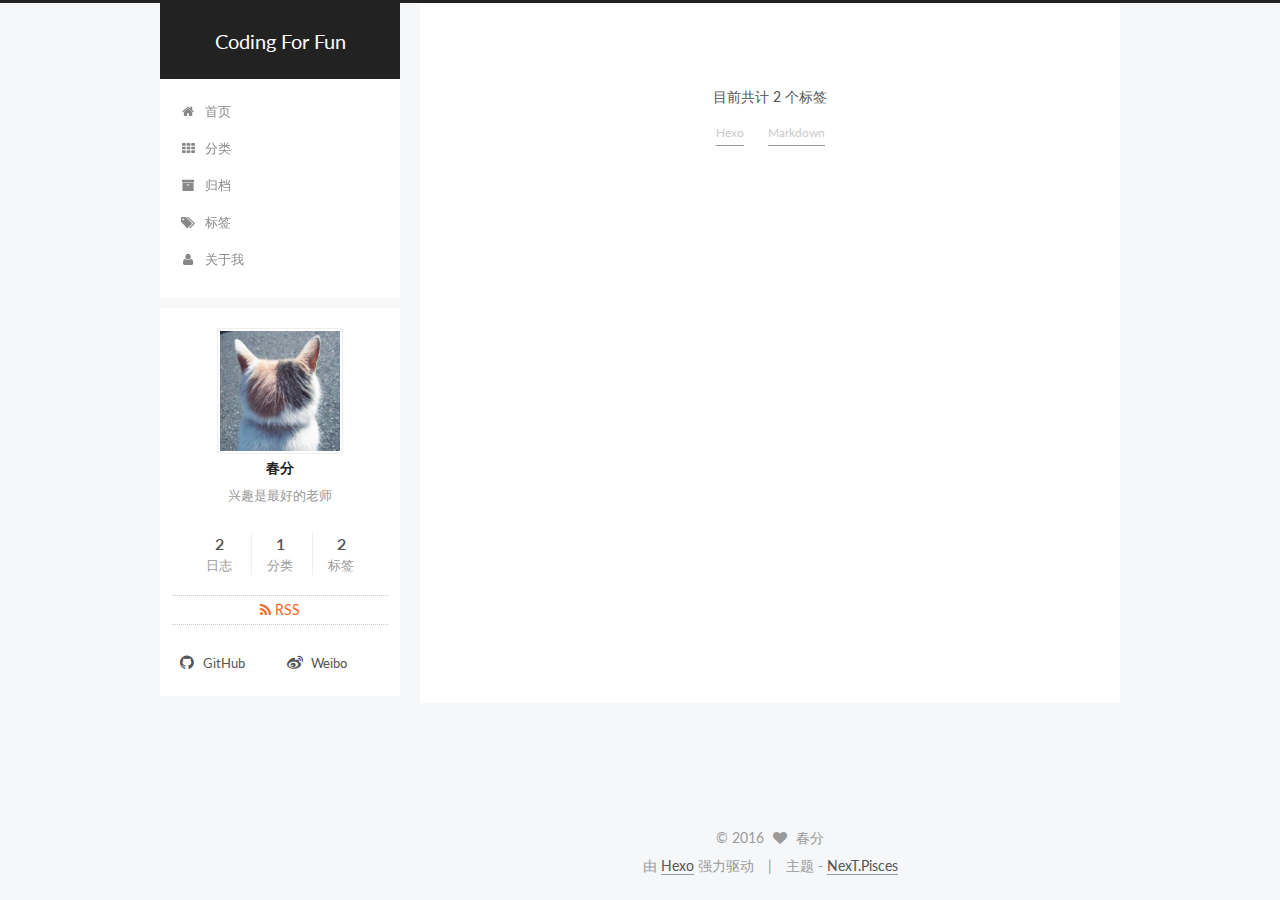
<file: tags/index.html>
<!doctype html>



  


<html class="theme-next pisces use-motion">
<head>
  <meta charset="UTF-8"/>
<meta http-equiv="X-UA-Compatible" content="IE=edge,chrome=1" />
<meta name="viewport" content="width=device-width, initial-scale=1, maximum-scale=1"/>



<meta http-equiv="Cache-Control" content="no-transform" />
<meta http-equiv="Cache-Control" content="no-siteapp" />












  
  
  <link href="/vendors/fancybox/source/jquery.fancybox.css?v=2.1.5" rel="stylesheet" type="text/css" />




  
  
  
  

  
    
    
  

  

  

  

  

  
    
    
    <link href="//fonts.googleapis.com/css?family=Lato:300,300italic,400,400italic,700,700italic&subset=latin,latin-ext" rel="stylesheet" type="text/css">
  






<link href="/vendors/font-awesome/css/font-awesome.min.css?v=4.4.0" rel="stylesheet" type="text/css" />

<link href="/css/main.css?v=5.0.2" rel="stylesheet" type="text/css" />


  <meta name="keywords" content="web,fanny,blog" />





  <link rel="alternate" href="/atom.xml" title="Coding For Fun" type="application/atom+xml" />




  <link rel="shortcut icon" type="image/x-icon" href="/favicon.ico?v=5.0.2" />






<meta name="description" content="兴趣是最好的老师">
<meta property="og:type" content="website">
<meta property="og:title" content="tags">
<meta property="og:url" content="http://fuchunfen.com/tags/index.html">
<meta property="og:site_name" content="Coding For Fun">
<meta property="og:description" content="兴趣是最好的老师">
<meta property="og:updated_time" content="2016-10-23T13:35:26.016Z">
<meta name="twitter:card" content="summary">
<meta name="twitter:title" content="tags">
<meta name="twitter:description" content="兴趣是最好的老师">



<script type="text/javascript" id="hexo.configuration">
  var NexT = window.NexT || {};
  var CONFIG = {
    scheme: 'Pisces',
    sidebar: {"position":"left","display":"post"},
    fancybox: true,
    motion: true,
    duoshuo: {
      userId: '0',
      author: '博主'
    }
  };
</script>




  <link rel="canonical" href="http://fuchunfen.com/tags/"/>


  <title>
  

  
    标签 | Coding For Fun
  
</title>
</head>

<body itemscope itemtype="//schema.org/WebPage" lang="zh-Hans">

  



  <script type="text/javascript">
    var _hmt = _hmt || [];
    (function() {
      var hm = document.createElement("script");
      hm.src = "//hm.baidu.com/hm.js?5b4d5309d90982b66efb79e10b879aa0";
      var s = document.getElementsByTagName("script")[0];
      s.parentNode.insertBefore(hm, s);
    })();
  </script>








  
  
    
  

  <div class="container one-collumn sidebar-position-left  ">
    <div class="headband"></div>

    <header id="header" class="header" itemscope itemtype="//schema.org/WPHeader">
      <div class="header-inner"><div class="site-meta ">
  

  <div class="custom-logo-site-title">
    <a href="/"  class="brand" rel="start">
      <span class="logo-line-before"><i></i></span>
      <span class="site-title">Coding For Fun</span>
      <span class="logo-line-after"><i></i></span>
    </a>
  </div>
  <p class="site-subtitle"></p>
</div>

<div class="site-nav-toggle">
  <button>
    <span class="btn-bar"></span>
    <span class="btn-bar"></span>
    <span class="btn-bar"></span>
  </button>
</div>

<nav class="site-nav">
  

  
    <ul id="menu" class="menu">
      
        
        <li class="menu-item menu-item-home">
          <a href="/" rel="section">
            
              <i class="menu-item-icon fa fa-fw fa-home"></i> <br />
            
            首页
          </a>
        </li>
      
        
        <li class="menu-item menu-item-categories">
          <a href="/categories" rel="section">
            
              <i class="menu-item-icon fa fa-fw fa-th"></i> <br />
            
            分类
          </a>
        </li>
      
        
        <li class="menu-item menu-item-archives">
          <a href="/archives" rel="section">
            
              <i class="menu-item-icon fa fa-fw fa-archive"></i> <br />
            
            归档
          </a>
        </li>
      
        
        <li class="menu-item menu-item-tags">
          <a href="/tags" rel="section">
            
              <i class="menu-item-icon fa fa-fw fa-tags"></i> <br />
            
            标签
          </a>
        </li>
      
        
        <li class="menu-item menu-item-about">
          <a href="/about" rel="section">
            
              <i class="menu-item-icon fa fa-fw fa-user"></i> <br />
            
            关于我
          </a>
        </li>
      

      
    </ul>
  

  
</nav>

 </div>
    </header>

    <main id="main" class="main">
      <div class="main-inner">
        <div class="content-wrap">
          <div id="content" class="content">
            

  <div id="posts" class="posts-expand">
    
    
      <div class="tag-cloud">
        <div class="tag-cloud-title">
            目前共计 2 个标签
        </div>
        <div class="tag-cloud-tags">
          <a href="/tags/Hexo/" style="font-size: 12px; color: #ccc">Hexo</a> <a href="/tags/Markdown/" style="font-size: 12px; color: #ccc">Markdown</a>
        </div>
      </div>
    
  </div>


          </div>
          


          
  <div class="comments" id="comments">
    
      <div class="ds-thread" data-thread-key="tags/index.html"
           data-title="tags" data-url="http://fuchunfen.com/tags/index.html">
      </div>
    
  </div>


        </div>
        
          
  
  <div class="sidebar-toggle">
    <div class="sidebar-toggle-line-wrap">
      <span class="sidebar-toggle-line sidebar-toggle-line-first"></span>
      <span class="sidebar-toggle-line sidebar-toggle-line-middle"></span>
      <span class="sidebar-toggle-line sidebar-toggle-line-last"></span>
    </div>
  </div>

  <aside id="sidebar" class="sidebar">
    <div class="sidebar-inner">

      

      

      <section class="site-overview sidebar-panel  sidebar-panel-active ">
        <div class="site-author motion-element" itemprop="author" itemscope itemtype="//schema.org/Person">
          <img class="site-author-image" itemprop="image"
               src="/images/avatar.jpg"
               alt="春分" />
          <p class="site-author-name" itemprop="name">春分</p>
          <p class="site-description motion-element" itemprop="description">兴趣是最好的老师</p>
        </div>
        <nav class="site-state motion-element">
          <div class="site-state-item site-state-posts">
            <a href="/archives">
              <span class="site-state-item-count">2</span>
              <span class="site-state-item-name">日志</span>
            </a>
          </div>

          
            <div class="site-state-item site-state-categories">
              <a href="/categories">
                <span class="site-state-item-count">1</span>
                <span class="site-state-item-name">分类</span>
              </a>
            </div>
          

          
            <div class="site-state-item site-state-tags">
              <a href="/tags">
                <span class="site-state-item-count">2</span>
                <span class="site-state-item-name">标签</span>
              </a>
            </div>
          

        </nav>

        
          <div class="feed-link motion-element">
            <a href="/atom.xml" rel="alternate">
              <i class="fa fa-rss"></i>
              RSS
            </a>
          </div>
        

        <div class="links-of-author motion-element">
          
            
              <span class="links-of-author-item">
                <a href="https://github.com/fuchunfen" target="_blank" title="GitHub">
                  
                    <i class="fa fa-fw fa-github"></i>
                  
                  GitHub
                </a>
              </span>
            
              <span class="links-of-author-item">
                <a href="http://weibo.com/u/5352610591?is_all=1" target="_blank" title="Weibo">
                  
                    <i class="fa fa-fw fa-weibo"></i>
                  
                  Weibo
                </a>
              </span>
            
          
        </div>

        
        

        
        

      </section>

      

    </div>
  </aside>


        
      </div>
    </main>

    <footer id="footer" class="footer">
      <div class="footer-inner">
        <div class="copyright" >
  
  &copy; 
  <span itemprop="copyrightYear">2016</span>
  <span class="with-love">
    <i class="fa fa-heart"></i>
  </span>
  <span class="author" itemprop="copyrightHolder">春分</span>
</div>

<div class="powered-by">
  由 <a class="theme-link" href="https://hexo.io">Hexo</a> 强力驱动
</div>

<div class="theme-info">
  主题 -
  <a class="theme-link" href="https://github.com/iissnan/hexo-theme-next">
    NexT.Pisces
  </a>
</div>

        

        
      </div>
    </footer>

    <div class="back-to-top">
      <i class="fa fa-arrow-up"></i>
    </div>
  </div>

  

<script type="text/javascript">
  if (Object.prototype.toString.call(window.Promise) !== '[object Function]') {
    window.Promise = null;
  }
</script>









  



  
  <script type="text/javascript" src="/vendors/jquery/index.js?v=2.1.3"></script>

  
  <script type="text/javascript" src="/vendors/fastclick/lib/fastclick.min.js?v=1.0.6"></script>

  
  <script type="text/javascript" src="/vendors/jquery_lazyload/jquery.lazyload.js?v=1.9.7"></script>

  
  <script type="text/javascript" src="/vendors/velocity/velocity.min.js?v=1.2.1"></script>

  
  <script type="text/javascript" src="/vendors/velocity/velocity.ui.min.js?v=1.2.1"></script>

  
  <script type="text/javascript" src="/vendors/fancybox/source/jquery.fancybox.pack.js?v=2.1.5"></script>


  


  <script type="text/javascript" src="/js/src/utils.js?v=5.0.2"></script>

  <script type="text/javascript" src="/js/src/motion.js?v=5.0.2"></script>



  
  


  <script type="text/javascript" src="/js/src/affix.js?v=5.0.2"></script>

  <script type="text/javascript" src="/js/src/schemes/pisces.js?v=5.0.2"></script>



  

  


  <script type="text/javascript" src="/js/src/bootstrap.js?v=5.0.2"></script>



  

  
    
  

  <script type="text/javascript">
    var duoshuoQuery = {short_name:"fannyblog"};
    (function() {
      var ds = document.createElement('script');
      ds.type = 'text/javascript';ds.async = true;
      ds.id = 'duoshuo-script';
      ds.src = (document.location.protocol == 'https:' ? 'https:' : 'http:') + '//static.duoshuo.com/embed.js';
      ds.charset = 'UTF-8';
      (document.getElementsByTagName('head')[0]
      || document.getElementsByTagName('body')[0]).appendChild(ds);
    })();
  </script>

  
    
    <script src="/vendors/ua-parser-js/dist/ua-parser.min.js?v=0.7.9"></script>
    <script src="/js/src/hook-duoshuo.js"></script>
  






  
  

  

  

  

</body>
</html>
</file>
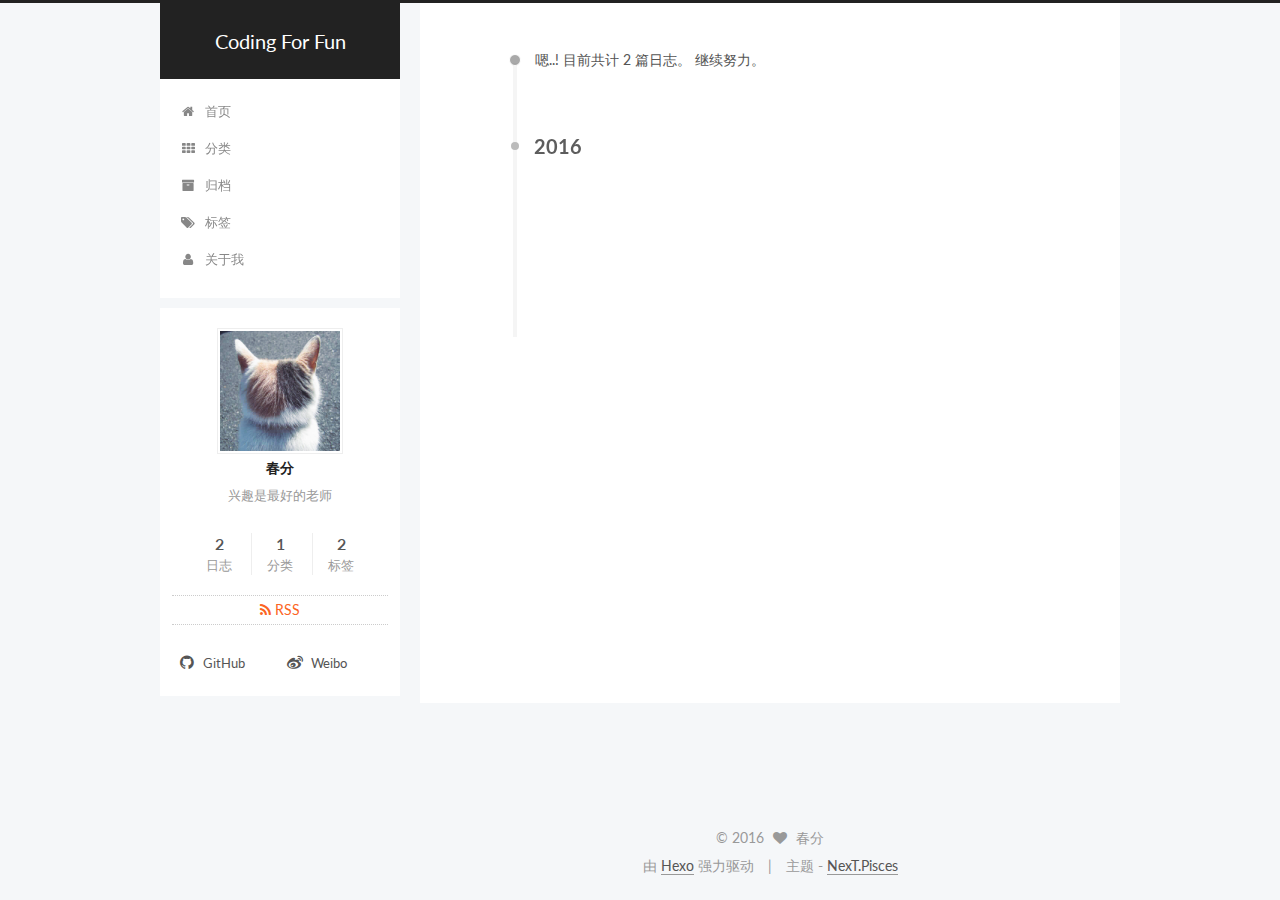
<file: archives/2016/index.html>
<!doctype html>



  


<html class="theme-next pisces use-motion">
<head>
  <meta charset="UTF-8"/>
<meta http-equiv="X-UA-Compatible" content="IE=edge,chrome=1" />
<meta name="viewport" content="width=device-width, initial-scale=1, maximum-scale=1"/>



<meta http-equiv="Cache-Control" content="no-transform" />
<meta http-equiv="Cache-Control" content="no-siteapp" />












  
  
  <link href="/vendors/fancybox/source/jquery.fancybox.css?v=2.1.5" rel="stylesheet" type="text/css" />




  
  
  
  

  
    
    
  

  

  

  

  

  
    
    
    <link href="//fonts.googleapis.com/css?family=Lato:300,300italic,400,400italic,700,700italic&subset=latin,latin-ext" rel="stylesheet" type="text/css">
  






<link href="/vendors/font-awesome/css/font-awesome.min.css?v=4.4.0" rel="stylesheet" type="text/css" />

<link href="/css/main.css?v=5.0.2" rel="stylesheet" type="text/css" />


  <meta name="keywords" content="web,fanny,blog" />





  <link rel="alternate" href="/atom.xml" title="Coding For Fun" type="application/atom+xml" />




  <link rel="shortcut icon" type="image/x-icon" href="/favicon.ico?v=5.0.2" />






<meta name="description" content="兴趣是最好的老师">
<meta property="og:type" content="website">
<meta property="og:title" content="Coding For Fun">
<meta property="og:url" content="http://fuchunfen.com/archives/2016/index.html">
<meta property="og:site_name" content="Coding For Fun">
<meta property="og:description" content="兴趣是最好的老师">
<meta name="twitter:card" content="summary">
<meta name="twitter:title" content="Coding For Fun">
<meta name="twitter:description" content="兴趣是最好的老师">



<script type="text/javascript" id="hexo.configuration">
  var NexT = window.NexT || {};
  var CONFIG = {
    scheme: 'Pisces',
    sidebar: {"position":"left","display":"post"},
    fancybox: true,
    motion: true,
    duoshuo: {
      userId: '0',
      author: '博主'
    }
  };
</script>




  <link rel="canonical" href="http://fuchunfen.com/archives/2016/"/>


  <title> 归档 | Coding For Fun </title>
</head>

<body itemscope itemtype="//schema.org/WebPage" lang="zh-Hans">

  



  <script type="text/javascript">
    var _hmt = _hmt || [];
    (function() {
      var hm = document.createElement("script");
      hm.src = "//hm.baidu.com/hm.js?5b4d5309d90982b66efb79e10b879aa0";
      var s = document.getElementsByTagName("script")[0];
      s.parentNode.insertBefore(hm, s);
    })();
  </script>








  
  
    
  

  <div class="container one-collumn sidebar-position-left  page-archive  ">
    <div class="headband"></div>

    <header id="header" class="header" itemscope itemtype="//schema.org/WPHeader">
      <div class="header-inner"><div class="site-meta ">
  

  <div class="custom-logo-site-title">
    <a href="/"  class="brand" rel="start">
      <span class="logo-line-before"><i></i></span>
      <span class="site-title">Coding For Fun</span>
      <span class="logo-line-after"><i></i></span>
    </a>
  </div>
  <p class="site-subtitle"></p>
</div>

<div class="site-nav-toggle">
  <button>
    <span class="btn-bar"></span>
    <span class="btn-bar"></span>
    <span class="btn-bar"></span>
  </button>
</div>

<nav class="site-nav">
  

  
    <ul id="menu" class="menu">
      
        
        <li class="menu-item menu-item-home">
          <a href="/" rel="section">
            
              <i class="menu-item-icon fa fa-fw fa-home"></i> <br />
            
            首页
          </a>
        </li>
      
        
        <li class="menu-item menu-item-categories">
          <a href="/categories" rel="section">
            
              <i class="menu-item-icon fa fa-fw fa-th"></i> <br />
            
            分类
          </a>
        </li>
      
        
        <li class="menu-item menu-item-archives">
          <a href="/archives" rel="section">
            
              <i class="menu-item-icon fa fa-fw fa-archive"></i> <br />
            
            归档
          </a>
        </li>
      
        
        <li class="menu-item menu-item-tags">
          <a href="/tags" rel="section">
            
              <i class="menu-item-icon fa fa-fw fa-tags"></i> <br />
            
            标签
          </a>
        </li>
      
        
        <li class="menu-item menu-item-about">
          <a href="/about" rel="section">
            
              <i class="menu-item-icon fa fa-fw fa-user"></i> <br />
            
            关于我
          </a>
        </li>
      

      
    </ul>
  

  
</nav>

 </div>
    </header>

    <main id="main" class="main">
      <div class="main-inner">
        <div class="content-wrap">
          <div id="content" class="content">
            

  <section id="posts" class="posts-collapse">
    <span class="archive-move-on"></span>

    <span class="archive-page-counter">
      
      
      
        
      
      嗯..! 目前共计 2 篇日志。 继续努力。
    </span>

    

      
      
      

      
        
        <div class="collection-title">
          <h2 class="archive-year motion-element" id="archive-year-2016">2016</h2>
        </div>
      
      

      

  <article class="post post-type-normal" itemscope itemtype="//schema.org/Article">
    <header class="post-header">

      <h1 class="post-title">
        
            <a class="post-title-link" href="/2016/12/19/hello-world/" itemprop="url">
              
                <span itemprop="name">Hello World</span>
              
            </a>
        
      </h1>

      <div class="post-meta">
        <time class="post-time" itemprop="dateCreated"
              datetime="2016-12-19T10:24:53+08:00"
              content="2016-12-19" >
          12-19
        </time>
      </div>

    </header>
  </article>



    

      
      
      

      
      

      

  <article class="post post-type-normal" itemscope itemtype="//schema.org/Article">
    <header class="post-header">

      <h1 class="post-title">
        
            <a class="post-title-link" href="/2016/10/23/Markdown学习笔记/" itemprop="url">
              
                <span itemprop="name">Markdown学习笔记</span>
              
            </a>
        
      </h1>

      <div class="post-meta">
        <time class="post-time" itemprop="dateCreated"
              datetime="2016-10-23T21:27:34+08:00"
              content="2016-10-23" >
          10-23
        </time>
      </div>

    </header>
  </article>



    

  </section>

  



          </div>
          


          

        </div>
        
          
  
  <div class="sidebar-toggle">
    <div class="sidebar-toggle-line-wrap">
      <span class="sidebar-toggle-line sidebar-toggle-line-first"></span>
      <span class="sidebar-toggle-line sidebar-toggle-line-middle"></span>
      <span class="sidebar-toggle-line sidebar-toggle-line-last"></span>
    </div>
  </div>

  <aside id="sidebar" class="sidebar">
    <div class="sidebar-inner">

      

      

      <section class="site-overview sidebar-panel  sidebar-panel-active ">
        <div class="site-author motion-element" itemprop="author" itemscope itemtype="//schema.org/Person">
          <img class="site-author-image" itemprop="image"
               src="/images/avatar.jpg"
               alt="春分" />
          <p class="site-author-name" itemprop="name">春分</p>
          <p class="site-description motion-element" itemprop="description">兴趣是最好的老师</p>
        </div>
        <nav class="site-state motion-element">
          <div class="site-state-item site-state-posts">
            <a href="/archives">
              <span class="site-state-item-count">2</span>
              <span class="site-state-item-name">日志</span>
            </a>
          </div>

          
            <div class="site-state-item site-state-categories">
              <a href="/categories">
                <span class="site-state-item-count">1</span>
                <span class="site-state-item-name">分类</span>
              </a>
            </div>
          

          
            <div class="site-state-item site-state-tags">
              <a href="/tags">
                <span class="site-state-item-count">2</span>
                <span class="site-state-item-name">标签</span>
              </a>
            </div>
          

        </nav>

        
          <div class="feed-link motion-element">
            <a href="/atom.xml" rel="alternate">
              <i class="fa fa-rss"></i>
              RSS
            </a>
          </div>
        

        <div class="links-of-author motion-element">
          
            
              <span class="links-of-author-item">
                <a href="https://github.com/fuchunfen" target="_blank" title="GitHub">
                  
                    <i class="fa fa-fw fa-github"></i>
                  
                  GitHub
                </a>
              </span>
            
              <span class="links-of-author-item">
                <a href="http://weibo.com/u/5352610591?is_all=1" target="_blank" title="Weibo">
                  
                    <i class="fa fa-fw fa-weibo"></i>
                  
                  Weibo
                </a>
              </span>
            
          
        </div>

        
        

        
        

      </section>

      

    </div>
  </aside>


        
      </div>
    </main>

    <footer id="footer" class="footer">
      <div class="footer-inner">
        <div class="copyright" >
  
  &copy; 
  <span itemprop="copyrightYear">2016</span>
  <span class="with-love">
    <i class="fa fa-heart"></i>
  </span>
  <span class="author" itemprop="copyrightHolder">春分</span>
</div>

<div class="powered-by">
  由 <a class="theme-link" href="https://hexo.io">Hexo</a> 强力驱动
</div>

<div class="theme-info">
  主题 -
  <a class="theme-link" href="https://github.com/iissnan/hexo-theme-next">
    NexT.Pisces
  </a>
</div>

        

        
      </div>
    </footer>

    <div class="back-to-top">
      <i class="fa fa-arrow-up"></i>
    </div>
  </div>

  

<script type="text/javascript">
  if (Object.prototype.toString.call(window.Promise) !== '[object Function]') {
    window.Promise = null;
  }
</script>









  



  
  <script type="text/javascript" src="/vendors/jquery/index.js?v=2.1.3"></script>

  
  <script type="text/javascript" src="/vendors/fastclick/lib/fastclick.min.js?v=1.0.6"></script>

  
  <script type="text/javascript" src="/vendors/jquery_lazyload/jquery.lazyload.js?v=1.9.7"></script>

  
  <script type="text/javascript" src="/vendors/velocity/velocity.min.js?v=1.2.1"></script>

  
  <script type="text/javascript" src="/vendors/velocity/velocity.ui.min.js?v=1.2.1"></script>

  
  <script type="text/javascript" src="/vendors/fancybox/source/jquery.fancybox.pack.js?v=2.1.5"></script>


  


  <script type="text/javascript" src="/js/src/utils.js?v=5.0.2"></script>

  <script type="text/javascript" src="/js/src/motion.js?v=5.0.2"></script>



  
  


  <script type="text/javascript" src="/js/src/affix.js?v=5.0.2"></script>

  <script type="text/javascript" src="/js/src/schemes/pisces.js?v=5.0.2"></script>



  
  
    <script type="text/javascript" id="motion.page.archive">
      $('.archive-year').velocity('transition.slideLeftIn');
    </script>
  


  


  <script type="text/javascript" src="/js/src/bootstrap.js?v=5.0.2"></script>



  

  
    
  

  <script type="text/javascript">
    var duoshuoQuery = {short_name:"fannyblog"};
    (function() {
      var ds = document.createElement('script');
      ds.type = 'text/javascript';ds.async = true;
      ds.id = 'duoshuo-script';
      ds.src = (document.location.protocol == 'https:' ? 'https:' : 'http:') + '//static.duoshuo.com/embed.js';
      ds.charset = 'UTF-8';
      (document.getElementsByTagName('head')[0]
      || document.getElementsByTagName('body')[0]).appendChild(ds);
    })();
  </script>

  
    
    <script src="/vendors/ua-parser-js/dist/ua-parser.min.js?v=0.7.9"></script>
    <script src="/js/src/hook-duoshuo.js"></script>
  






  
  

  

  

  

</body>
</html>
</file>
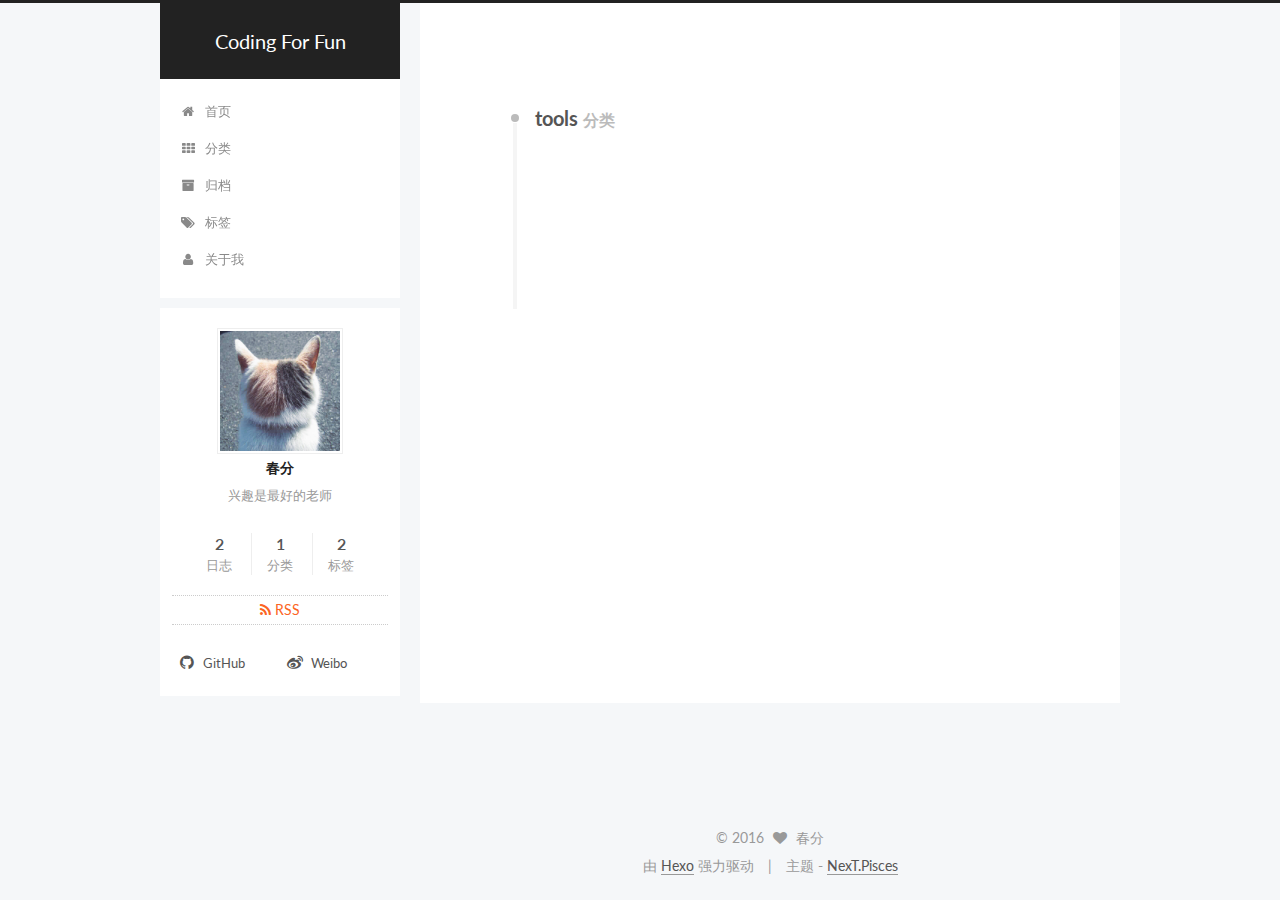
<file: categories/tools/index.html>
<!doctype html>



  


<html class="theme-next pisces use-motion">
<head>
  <meta charset="UTF-8"/>
<meta http-equiv="X-UA-Compatible" content="IE=edge,chrome=1" />
<meta name="viewport" content="width=device-width, initial-scale=1, maximum-scale=1"/>



<meta http-equiv="Cache-Control" content="no-transform" />
<meta http-equiv="Cache-Control" content="no-siteapp" />












  
  
  <link href="/vendors/fancybox/source/jquery.fancybox.css?v=2.1.5" rel="stylesheet" type="text/css" />




  
  
  
  

  
    
    
  

  

  

  

  

  
    
    
    <link href="//fonts.googleapis.com/css?family=Lato:300,300italic,400,400italic,700,700italic&subset=latin,latin-ext" rel="stylesheet" type="text/css">
  






<link href="/vendors/font-awesome/css/font-awesome.min.css?v=4.4.0" rel="stylesheet" type="text/css" />

<link href="/css/main.css?v=5.0.2" rel="stylesheet" type="text/css" />


  <meta name="keywords" content="web,fanny,blog" />





  <link rel="alternate" href="/atom.xml" title="Coding For Fun" type="application/atom+xml" />




  <link rel="shortcut icon" type="image/x-icon" href="/favicon.ico?v=5.0.2" />






<meta name="description" content="兴趣是最好的老师">
<meta property="og:type" content="website">
<meta property="og:title" content="Coding For Fun">
<meta property="og:url" content="http://fuchunfen.com/categories/tools/index.html">
<meta property="og:site_name" content="Coding For Fun">
<meta property="og:description" content="兴趣是最好的老师">
<meta name="twitter:card" content="summary">
<meta name="twitter:title" content="Coding For Fun">
<meta name="twitter:description" content="兴趣是最好的老师">



<script type="text/javascript" id="hexo.configuration">
  var NexT = window.NexT || {};
  var CONFIG = {
    scheme: 'Pisces',
    sidebar: {"position":"left","display":"post"},
    fancybox: true,
    motion: true,
    duoshuo: {
      userId: '0',
      author: '博主'
    }
  };
</script>




  <link rel="canonical" href="http://fuchunfen.com/categories/tools/"/>


  <title> 分类: tools | Coding For Fun </title>
</head>

<body itemscope itemtype="//schema.org/WebPage" lang="zh-Hans">

  



  <script type="text/javascript">
    var _hmt = _hmt || [];
    (function() {
      var hm = document.createElement("script");
      hm.src = "//hm.baidu.com/hm.js?5b4d5309d90982b66efb79e10b879aa0";
      var s = document.getElementsByTagName("script")[0];
      s.parentNode.insertBefore(hm, s);
    })();
  </script>








  
  
    
  

  <div class="container one-collumn sidebar-position-left  ">
    <div class="headband"></div>

    <header id="header" class="header" itemscope itemtype="//schema.org/WPHeader">
      <div class="header-inner"><div class="site-meta ">
  

  <div class="custom-logo-site-title">
    <a href="/"  class="brand" rel="start">
      <span class="logo-line-before"><i></i></span>
      <span class="site-title">Coding For Fun</span>
      <span class="logo-line-after"><i></i></span>
    </a>
  </div>
  <p class="site-subtitle"></p>
</div>

<div class="site-nav-toggle">
  <button>
    <span class="btn-bar"></span>
    <span class="btn-bar"></span>
    <span class="btn-bar"></span>
  </button>
</div>

<nav class="site-nav">
  

  
    <ul id="menu" class="menu">
      
        
        <li class="menu-item menu-item-home">
          <a href="/" rel="section">
            
              <i class="menu-item-icon fa fa-fw fa-home"></i> <br />
            
            首页
          </a>
        </li>
      
        
        <li class="menu-item menu-item-categories">
          <a href="/categories" rel="section">
            
              <i class="menu-item-icon fa fa-fw fa-th"></i> <br />
            
            分类
          </a>
        </li>
      
        
        <li class="menu-item menu-item-archives">
          <a href="/archives" rel="section">
            
              <i class="menu-item-icon fa fa-fw fa-archive"></i> <br />
            
            归档
          </a>
        </li>
      
        
        <li class="menu-item menu-item-tags">
          <a href="/tags" rel="section">
            
              <i class="menu-item-icon fa fa-fw fa-tags"></i> <br />
            
            标签
          </a>
        </li>
      
        
        <li class="menu-item menu-item-about">
          <a href="/about" rel="section">
            
              <i class="menu-item-icon fa fa-fw fa-user"></i> <br />
            
            关于我
          </a>
        </li>
      

      
    </ul>
  

  
</nav>

 </div>
    </header>

    <main id="main" class="main">
      <div class="main-inner">
        <div class="content-wrap">
          <div id="content" class="content">
            

  <section id="posts" class="posts-collapse">
    <div class="collection-title">
      <h2 >
        tools
        <small>分类</small>
      </h2>
    </div>

    
      

  <article class="post post-type-normal" itemscope itemtype="//schema.org/Article">
    <header class="post-header">

      <h1 class="post-title">
        
            <a class="post-title-link" href="/2016/12/19/hello-world/" itemprop="url">
              
                <span itemprop="name">Hello World</span>
              
            </a>
        
      </h1>

      <div class="post-meta">
        <time class="post-time" itemprop="dateCreated"
              datetime="2016-12-19T10:24:53+08:00"
              content="2016-12-19" >
          12-19
        </time>
      </div>

    </header>
  </article>


    
      

  <article class="post post-type-normal" itemscope itemtype="//schema.org/Article">
    <header class="post-header">

      <h1 class="post-title">
        
            <a class="post-title-link" href="/2016/10/23/Markdown学习笔记/" itemprop="url">
              
                <span itemprop="name">Markdown学习笔记</span>
              
            </a>
        
      </h1>

      <div class="post-meta">
        <time class="post-time" itemprop="dateCreated"
              datetime="2016-10-23T21:27:34+08:00"
              content="2016-10-23" >
          10-23
        </time>
      </div>

    </header>
  </article>


    
  </section>

  



          </div>
          


          

        </div>
        
          
  
  <div class="sidebar-toggle">
    <div class="sidebar-toggle-line-wrap">
      <span class="sidebar-toggle-line sidebar-toggle-line-first"></span>
      <span class="sidebar-toggle-line sidebar-toggle-line-middle"></span>
      <span class="sidebar-toggle-line sidebar-toggle-line-last"></span>
    </div>
  </div>

  <aside id="sidebar" class="sidebar">
    <div class="sidebar-inner">

      

      

      <section class="site-overview sidebar-panel  sidebar-panel-active ">
        <div class="site-author motion-element" itemprop="author" itemscope itemtype="//schema.org/Person">
          <img class="site-author-image" itemprop="image"
               src="/images/avatar.jpg"
               alt="春分" />
          <p class="site-author-name" itemprop="name">春分</p>
          <p class="site-description motion-element" itemprop="description">兴趣是最好的老师</p>
        </div>
        <nav class="site-state motion-element">
          <div class="site-state-item site-state-posts">
            <a href="/archives">
              <span class="site-state-item-count">2</span>
              <span class="site-state-item-name">日志</span>
            </a>
          </div>

          
            <div class="site-state-item site-state-categories">
              <a href="/categories">
                <span class="site-state-item-count">1</span>
                <span class="site-state-item-name">分类</span>
              </a>
            </div>
          

          
            <div class="site-state-item site-state-tags">
              <a href="/tags">
                <span class="site-state-item-count">2</span>
                <span class="site-state-item-name">标签</span>
              </a>
            </div>
          

        </nav>

        
          <div class="feed-link motion-element">
            <a href="/atom.xml" rel="alternate">
              <i class="fa fa-rss"></i>
              RSS
            </a>
          </div>
        

        <div class="links-of-author motion-element">
          
            
              <span class="links-of-author-item">
                <a href="https://github.com/fuchunfen" target="_blank" title="GitHub">
                  
                    <i class="fa fa-fw fa-github"></i>
                  
                  GitHub
                </a>
              </span>
            
              <span class="links-of-author-item">
                <a href="http://weibo.com/u/5352610591?is_all=1" target="_blank" title="Weibo">
                  
                    <i class="fa fa-fw fa-weibo"></i>
                  
                  Weibo
                </a>
              </span>
            
          
        </div>

        
        

        
        

      </section>

      

    </div>
  </aside>


        
      </div>
    </main>

    <footer id="footer" class="footer">
      <div class="footer-inner">
        <div class="copyright" >
  
  &copy; 
  <span itemprop="copyrightYear">2016</span>
  <span class="with-love">
    <i class="fa fa-heart"></i>
  </span>
  <span class="author" itemprop="copyrightHolder">春分</span>
</div>

<div class="powered-by">
  由 <a class="theme-link" href="https://hexo.io">Hexo</a> 强力驱动
</div>

<div class="theme-info">
  主题 -
  <a class="theme-link" href="https://github.com/iissnan/hexo-theme-next">
    NexT.Pisces
  </a>
</div>

        

        
      </div>
    </footer>

    <div class="back-to-top">
      <i class="fa fa-arrow-up"></i>
    </div>
  </div>

  

<script type="text/javascript">
  if (Object.prototype.toString.call(window.Promise) !== '[object Function]') {
    window.Promise = null;
  }
</script>









  



  
  <script type="text/javascript" src="/vendors/jquery/index.js?v=2.1.3"></script>

  
  <script type="text/javascript" src="/vendors/fastclick/lib/fastclick.min.js?v=1.0.6"></script>

  
  <script type="text/javascript" src="/vendors/jquery_lazyload/jquery.lazyload.js?v=1.9.7"></script>

  
  <script type="text/javascript" src="/vendors/velocity/velocity.min.js?v=1.2.1"></script>

  
  <script type="text/javascript" src="/vendors/velocity/velocity.ui.min.js?v=1.2.1"></script>

  
  <script type="text/javascript" src="/vendors/fancybox/source/jquery.fancybox.pack.js?v=2.1.5"></script>


  


  <script type="text/javascript" src="/js/src/utils.js?v=5.0.2"></script>

  <script type="text/javascript" src="/js/src/motion.js?v=5.0.2"></script>



  
  


  <script type="text/javascript" src="/js/src/affix.js?v=5.0.2"></script>

  <script type="text/javascript" src="/js/src/schemes/pisces.js?v=5.0.2"></script>



  

  


  <script type="text/javascript" src="/js/src/bootstrap.js?v=5.0.2"></script>



  

  
    
  

  <script type="text/javascript">
    var duoshuoQuery = {short_name:"fannyblog"};
    (function() {
      var ds = document.createElement('script');
      ds.type = 'text/javascript';ds.async = true;
      ds.id = 'duoshuo-script';
      ds.src = (document.location.protocol == 'https:' ? 'https:' : 'http:') + '//static.duoshuo.com/embed.js';
      ds.charset = 'UTF-8';
      (document.getElementsByTagName('head')[0]
      || document.getElementsByTagName('body')[0]).appendChild(ds);
    })();
  </script>

  
    
    <script src="/vendors/ua-parser-js/dist/ua-parser.min.js?v=0.7.9"></script>
    <script src="/js/src/hook-duoshuo.js"></script>
  






  
  

  

  

  

</body>
</html>
</file>
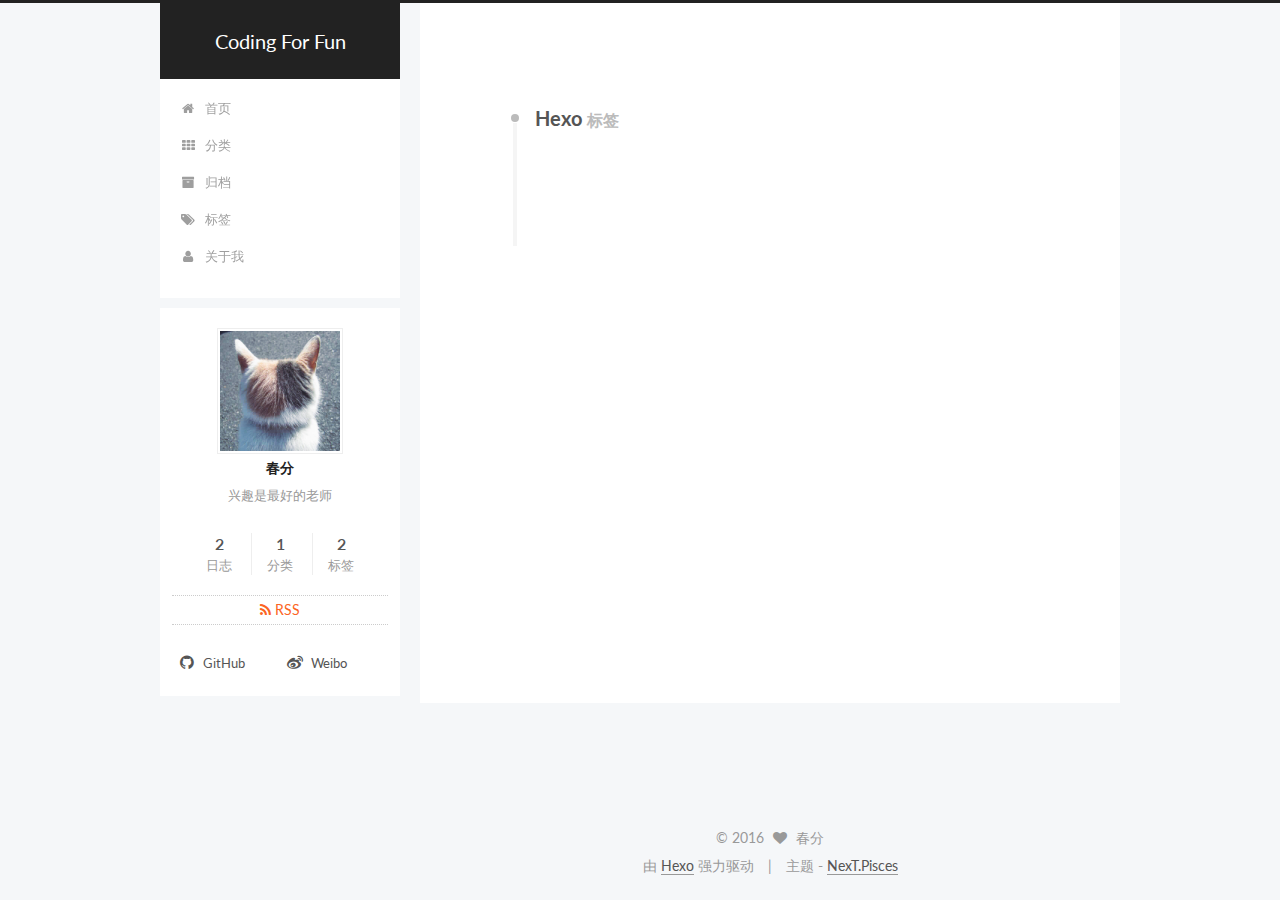
<file: tags/Hexo/index.html>
<!doctype html>



  


<html class="theme-next pisces use-motion">
<head>
  <meta charset="UTF-8"/>
<meta http-equiv="X-UA-Compatible" content="IE=edge,chrome=1" />
<meta name="viewport" content="width=device-width, initial-scale=1, maximum-scale=1"/>



<meta http-equiv="Cache-Control" content="no-transform" />
<meta http-equiv="Cache-Control" content="no-siteapp" />












  
  
  <link href="/vendors/fancybox/source/jquery.fancybox.css?v=2.1.5" rel="stylesheet" type="text/css" />




  
  
  
  

  
    
    
  

  

  

  

  

  
    
    
    <link href="//fonts.googleapis.com/css?family=Lato:300,300italic,400,400italic,700,700italic&subset=latin,latin-ext" rel="stylesheet" type="text/css">
  






<link href="/vendors/font-awesome/css/font-awesome.min.css?v=4.4.0" rel="stylesheet" type="text/css" />

<link href="/css/main.css?v=5.0.2" rel="stylesheet" type="text/css" />


  <meta name="keywords" content="web,fanny,blog" />





  <link rel="alternate" href="/atom.xml" title="Coding For Fun" type="application/atom+xml" />




  <link rel="shortcut icon" type="image/x-icon" href="/favicon.ico?v=5.0.2" />






<meta name="description" content="兴趣是最好的老师">
<meta property="og:type" content="website">
<meta property="og:title" content="Coding For Fun">
<meta property="og:url" content="http://fuchunfen.com/tags/Hexo/index.html">
<meta property="og:site_name" content="Coding For Fun">
<meta property="og:description" content="兴趣是最好的老师">
<meta name="twitter:card" content="summary">
<meta name="twitter:title" content="Coding For Fun">
<meta name="twitter:description" content="兴趣是最好的老师">



<script type="text/javascript" id="hexo.configuration">
  var NexT = window.NexT || {};
  var CONFIG = {
    scheme: 'Pisces',
    sidebar: {"position":"left","display":"post"},
    fancybox: true,
    motion: true,
    duoshuo: {
      userId: '0',
      author: '博主'
    }
  };
</script>




  <link rel="canonical" href="http://fuchunfen.com/tags/Hexo/"/>


  <title> 标签: Hexo | Coding For Fun </title>
</head>

<body itemscope itemtype="//schema.org/WebPage" lang="zh-Hans">

  



  <script type="text/javascript">
    var _hmt = _hmt || [];
    (function() {
      var hm = document.createElement("script");
      hm.src = "//hm.baidu.com/hm.js?5b4d5309d90982b66efb79e10b879aa0";
      var s = document.getElementsByTagName("script")[0];
      s.parentNode.insertBefore(hm, s);
    })();
  </script>








  
  
    
  

  <div class="container one-collumn sidebar-position-left  ">
    <div class="headband"></div>

    <header id="header" class="header" itemscope itemtype="//schema.org/WPHeader">
      <div class="header-inner"><div class="site-meta ">
  

  <div class="custom-logo-site-title">
    <a href="/"  class="brand" rel="start">
      <span class="logo-line-before"><i></i></span>
      <span class="site-title">Coding For Fun</span>
      <span class="logo-line-after"><i></i></span>
    </a>
  </div>
  <p class="site-subtitle"></p>
</div>

<div class="site-nav-toggle">
  <button>
    <span class="btn-bar"></span>
    <span class="btn-bar"></span>
    <span class="btn-bar"></span>
  </button>
</div>

<nav class="site-nav">
  

  
    <ul id="menu" class="menu">
      
        
        <li class="menu-item menu-item-home">
          <a href="/" rel="section">
            
              <i class="menu-item-icon fa fa-fw fa-home"></i> <br />
            
            首页
          </a>
        </li>
      
        
        <li class="menu-item menu-item-categories">
          <a href="/categories" rel="section">
            
              <i class="menu-item-icon fa fa-fw fa-th"></i> <br />
            
            分类
          </a>
        </li>
      
        
        <li class="menu-item menu-item-archives">
          <a href="/archives" rel="section">
            
              <i class="menu-item-icon fa fa-fw fa-archive"></i> <br />
            
            归档
          </a>
        </li>
      
        
        <li class="menu-item menu-item-tags">
          <a href="/tags" rel="section">
            
              <i class="menu-item-icon fa fa-fw fa-tags"></i> <br />
            
            标签
          </a>
        </li>
      
        
        <li class="menu-item menu-item-about">
          <a href="/about" rel="section">
            
              <i class="menu-item-icon fa fa-fw fa-user"></i> <br />
            
            关于我
          </a>
        </li>
      

      
    </ul>
  

  
</nav>

 </div>
    </header>

    <main id="main" class="main">
      <div class="main-inner">
        <div class="content-wrap">
          <div id="content" class="content">
            

  <div id="posts" class="posts-collapse">
    <div class="collection-title">
      <h2 >
        Hexo
        <small>标签</small>
      </h2>
    </div>

    
      

  <article class="post post-type-normal" itemscope itemtype="//schema.org/Article">
    <header class="post-header">

      <h1 class="post-title">
        
            <a class="post-title-link" href="/2016/12/19/hello-world/" itemprop="url">
              
                <span itemprop="name">Hello World</span>
              
            </a>
        
      </h1>

      <div class="post-meta">
        <time class="post-time" itemprop="dateCreated"
              datetime="2016-12-19T10:24:53+08:00"
              content="2016-12-19" >
          12-19
        </time>
      </div>

    </header>
  </article>


    
  </div>

  


          </div>
          


          

        </div>
        
          
  
  <div class="sidebar-toggle">
    <div class="sidebar-toggle-line-wrap">
      <span class="sidebar-toggle-line sidebar-toggle-line-first"></span>
      <span class="sidebar-toggle-line sidebar-toggle-line-middle"></span>
      <span class="sidebar-toggle-line sidebar-toggle-line-last"></span>
    </div>
  </div>

  <aside id="sidebar" class="sidebar">
    <div class="sidebar-inner">

      

      

      <section class="site-overview sidebar-panel  sidebar-panel-active ">
        <div class="site-author motion-element" itemprop="author" itemscope itemtype="//schema.org/Person">
          <img class="site-author-image" itemprop="image"
               src="/images/avatar.jpg"
               alt="春分" />
          <p class="site-author-name" itemprop="name">春分</p>
          <p class="site-description motion-element" itemprop="description">兴趣是最好的老师</p>
        </div>
        <nav class="site-state motion-element">
          <div class="site-state-item site-state-posts">
            <a href="/archives">
              <span class="site-state-item-count">2</span>
              <span class="site-state-item-name">日志</span>
            </a>
          </div>

          
            <div class="site-state-item site-state-categories">
              <a href="/categories">
                <span class="site-state-item-count">1</span>
                <span class="site-state-item-name">分类</span>
              </a>
            </div>
          

          
            <div class="site-state-item site-state-tags">
              <a href="/tags">
                <span class="site-state-item-count">2</span>
                <span class="site-state-item-name">标签</span>
              </a>
            </div>
          

        </nav>

        
          <div class="feed-link motion-element">
            <a href="/atom.xml" rel="alternate">
              <i class="fa fa-rss"></i>
              RSS
            </a>
          </div>
        

        <div class="links-of-author motion-element">
          
            
              <span class="links-of-author-item">
                <a href="https://github.com/fuchunfen" target="_blank" title="GitHub">
                  
                    <i class="fa fa-fw fa-github"></i>
                  
                  GitHub
                </a>
              </span>
            
              <span class="links-of-author-item">
                <a href="http://weibo.com/u/5352610591?is_all=1" target="_blank" title="Weibo">
                  
                    <i class="fa fa-fw fa-weibo"></i>
                  
                  Weibo
                </a>
              </span>
            
          
        </div>

        
        

        
        

      </section>

      

    </div>
  </aside>


        
      </div>
    </main>

    <footer id="footer" class="footer">
      <div class="footer-inner">
        <div class="copyright" >
  
  &copy; 
  <span itemprop="copyrightYear">2016</span>
  <span class="with-love">
    <i class="fa fa-heart"></i>
  </span>
  <span class="author" itemprop="copyrightHolder">春分</span>
</div>

<div class="powered-by">
  由 <a class="theme-link" href="https://hexo.io">Hexo</a> 强力驱动
</div>

<div class="theme-info">
  主题 -
  <a class="theme-link" href="https://github.com/iissnan/hexo-theme-next">
    NexT.Pisces
  </a>
</div>

        

        
      </div>
    </footer>

    <div class="back-to-top">
      <i class="fa fa-arrow-up"></i>
    </div>
  </div>

  

<script type="text/javascript">
  if (Object.prototype.toString.call(window.Promise) !== '[object Function]') {
    window.Promise = null;
  }
</script>









  



  
  <script type="text/javascript" src="/vendors/jquery/index.js?v=2.1.3"></script>

  
  <script type="text/javascript" src="/vendors/fastclick/lib/fastclick.min.js?v=1.0.6"></script>

  
  <script type="text/javascript" src="/vendors/jquery_lazyload/jquery.lazyload.js?v=1.9.7"></script>

  
  <script type="text/javascript" src="/vendors/velocity/velocity.min.js?v=1.2.1"></script>

  
  <script type="text/javascript" src="/vendors/velocity/velocity.ui.min.js?v=1.2.1"></script>

  
  <script type="text/javascript" src="/vendors/fancybox/source/jquery.fancybox.pack.js?v=2.1.5"></script>


  


  <script type="text/javascript" src="/js/src/utils.js?v=5.0.2"></script>

  <script type="text/javascript" src="/js/src/motion.js?v=5.0.2"></script>



  
  


  <script type="text/javascript" src="/js/src/affix.js?v=5.0.2"></script>

  <script type="text/javascript" src="/js/src/schemes/pisces.js?v=5.0.2"></script>



  

  


  <script type="text/javascript" src="/js/src/bootstrap.js?v=5.0.2"></script>



  

  
    
  

  <script type="text/javascript">
    var duoshuoQuery = {short_name:"fannyblog"};
    (function() {
      var ds = document.createElement('script');
      ds.type = 'text/javascript';ds.async = true;
      ds.id = 'duoshuo-script';
      ds.src = (document.location.protocol == 'https:' ? 'https:' : 'http:') + '//static.duoshuo.com/embed.js';
      ds.charset = 'UTF-8';
      (document.getElementsByTagName('head')[0]
      || document.getElementsByTagName('body')[0]).appendChild(ds);
    })();
  </script>

  
    
    <script src="/vendors/ua-parser-js/dist/ua-parser.min.js?v=0.7.9"></script>
    <script src="/js/src/hook-duoshuo.js"></script>
  






  
  

  

  

  

</body>
</html>
</file>
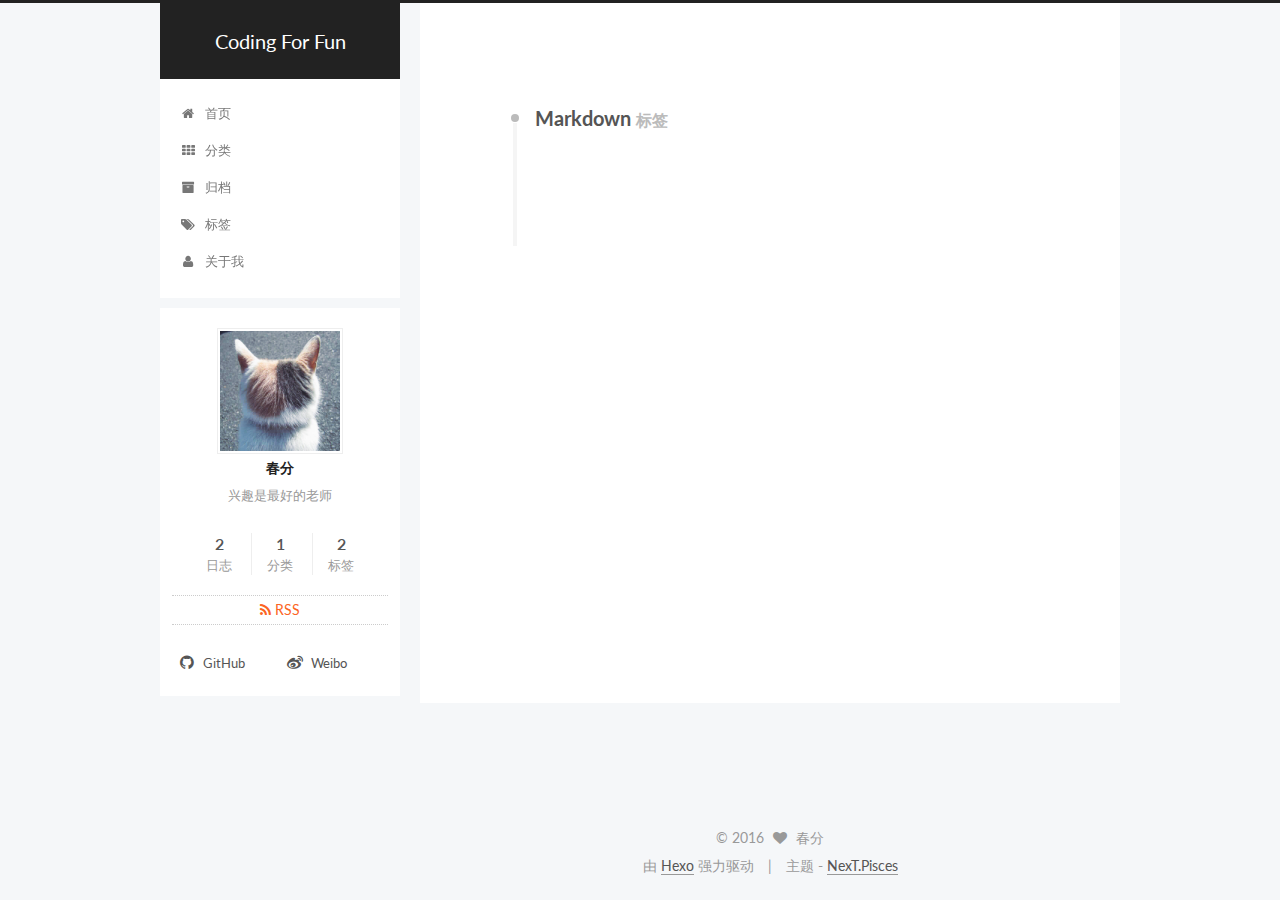
<file: tags/Markdown/index.html>
<!doctype html>



  


<html class="theme-next pisces use-motion">
<head>
  <meta charset="UTF-8"/>
<meta http-equiv="X-UA-Compatible" content="IE=edge,chrome=1" />
<meta name="viewport" content="width=device-width, initial-scale=1, maximum-scale=1"/>



<meta http-equiv="Cache-Control" content="no-transform" />
<meta http-equiv="Cache-Control" content="no-siteapp" />












  
  
  <link href="/vendors/fancybox/source/jquery.fancybox.css?v=2.1.5" rel="stylesheet" type="text/css" />




  
  
  
  

  
    
    
  

  

  

  

  

  
    
    
    <link href="//fonts.googleapis.com/css?family=Lato:300,300italic,400,400italic,700,700italic&subset=latin,latin-ext" rel="stylesheet" type="text/css">
  






<link href="/vendors/font-awesome/css/font-awesome.min.css?v=4.4.0" rel="stylesheet" type="text/css" />

<link href="/css/main.css?v=5.0.2" rel="stylesheet" type="text/css" />


  <meta name="keywords" content="web,fanny,blog" />





  <link rel="alternate" href="/atom.xml" title="Coding For Fun" type="application/atom+xml" />




  <link rel="shortcut icon" type="image/x-icon" href="/favicon.ico?v=5.0.2" />






<meta name="description" content="兴趣是最好的老师">
<meta property="og:type" content="website">
<meta property="og:title" content="Coding For Fun">
<meta property="og:url" content="http://fuchunfen.com/tags/Markdown/index.html">
<meta property="og:site_name" content="Coding For Fun">
<meta property="og:description" content="兴趣是最好的老师">
<meta name="twitter:card" content="summary">
<meta name="twitter:title" content="Coding For Fun">
<meta name="twitter:description" content="兴趣是最好的老师">



<script type="text/javascript" id="hexo.configuration">
  var NexT = window.NexT || {};
  var CONFIG = {
    scheme: 'Pisces',
    sidebar: {"position":"left","display":"post"},
    fancybox: true,
    motion: true,
    duoshuo: {
      userId: '0',
      author: '博主'
    }
  };
</script>




  <link rel="canonical" href="http://fuchunfen.com/tags/Markdown/"/>


  <title> 标签: Markdown | Coding For Fun </title>
</head>

<body itemscope itemtype="//schema.org/WebPage" lang="zh-Hans">

  



  <script type="text/javascript">
    var _hmt = _hmt || [];
    (function() {
      var hm = document.createElement("script");
      hm.src = "//hm.baidu.com/hm.js?5b4d5309d90982b66efb79e10b879aa0";
      var s = document.getElementsByTagName("script")[0];
      s.parentNode.insertBefore(hm, s);
    })();
  </script>








  
  
    
  

  <div class="container one-collumn sidebar-position-left  ">
    <div class="headband"></div>

    <header id="header" class="header" itemscope itemtype="//schema.org/WPHeader">
      <div class="header-inner"><div class="site-meta ">
  

  <div class="custom-logo-site-title">
    <a href="/"  class="brand" rel="start">
      <span class="logo-line-before"><i></i></span>
      <span class="site-title">Coding For Fun</span>
      <span class="logo-line-after"><i></i></span>
    </a>
  </div>
  <p class="site-subtitle"></p>
</div>

<div class="site-nav-toggle">
  <button>
    <span class="btn-bar"></span>
    <span class="btn-bar"></span>
    <span class="btn-bar"></span>
  </button>
</div>

<nav class="site-nav">
  

  
    <ul id="menu" class="menu">
      
        
        <li class="menu-item menu-item-home">
          <a href="/" rel="section">
            
              <i class="menu-item-icon fa fa-fw fa-home"></i> <br />
            
            首页
          </a>
        </li>
      
        
        <li class="menu-item menu-item-categories">
          <a href="/categories" rel="section">
            
              <i class="menu-item-icon fa fa-fw fa-th"></i> <br />
            
            分类
          </a>
        </li>
      
        
        <li class="menu-item menu-item-archives">
          <a href="/archives" rel="section">
            
              <i class="menu-item-icon fa fa-fw fa-archive"></i> <br />
            
            归档
          </a>
        </li>
      
        
        <li class="menu-item menu-item-tags">
          <a href="/tags" rel="section">
            
              <i class="menu-item-icon fa fa-fw fa-tags"></i> <br />
            
            标签
          </a>
        </li>
      
        
        <li class="menu-item menu-item-about">
          <a href="/about" rel="section">
            
              <i class="menu-item-icon fa fa-fw fa-user"></i> <br />
            
            关于我
          </a>
        </li>
      

      
    </ul>
  

  
</nav>

 </div>
    </header>

    <main id="main" class="main">
      <div class="main-inner">
        <div class="content-wrap">
          <div id="content" class="content">
            

  <div id="posts" class="posts-collapse">
    <div class="collection-title">
      <h2 >
        Markdown
        <small>标签</small>
      </h2>
    </div>

    
      

  <article class="post post-type-normal" itemscope itemtype="//schema.org/Article">
    <header class="post-header">

      <h1 class="post-title">
        
            <a class="post-title-link" href="/2016/10/23/Markdown学习笔记/" itemprop="url">
              
                <span itemprop="name">Markdown学习笔记</span>
              
            </a>
        
      </h1>

      <div class="post-meta">
        <time class="post-time" itemprop="dateCreated"
              datetime="2016-10-23T21:27:34+08:00"
              content="2016-10-23" >
          10-23
        </time>
      </div>

    </header>
  </article>


    
  </div>

  


          </div>
          


          

        </div>
        
          
  
  <div class="sidebar-toggle">
    <div class="sidebar-toggle-line-wrap">
      <span class="sidebar-toggle-line sidebar-toggle-line-first"></span>
      <span class="sidebar-toggle-line sidebar-toggle-line-middle"></span>
      <span class="sidebar-toggle-line sidebar-toggle-line-last"></span>
    </div>
  </div>

  <aside id="sidebar" class="sidebar">
    <div class="sidebar-inner">

      

      

      <section class="site-overview sidebar-panel  sidebar-panel-active ">
        <div class="site-author motion-element" itemprop="author" itemscope itemtype="//schema.org/Person">
          <img class="site-author-image" itemprop="image"
               src="/images/avatar.jpg"
               alt="春分" />
          <p class="site-author-name" itemprop="name">春分</p>
          <p class="site-description motion-element" itemprop="description">兴趣是最好的老师</p>
        </div>
        <nav class="site-state motion-element">
          <div class="site-state-item site-state-posts">
            <a href="/archives">
              <span class="site-state-item-count">2</span>
              <span class="site-state-item-name">日志</span>
            </a>
          </div>

          
            <div class="site-state-item site-state-categories">
              <a href="/categories">
                <span class="site-state-item-count">1</span>
                <span class="site-state-item-name">分类</span>
              </a>
            </div>
          

          
            <div class="site-state-item site-state-tags">
              <a href="/tags">
                <span class="site-state-item-count">2</span>
                <span class="site-state-item-name">标签</span>
              </a>
            </div>
          

        </nav>

        
          <div class="feed-link motion-element">
            <a href="/atom.xml" rel="alternate">
              <i class="fa fa-rss"></i>
              RSS
            </a>
          </div>
        

        <div class="links-of-author motion-element">
          
            
              <span class="links-of-author-item">
                <a href="https://github.com/fuchunfen" target="_blank" title="GitHub">
                  
                    <i class="fa fa-fw fa-github"></i>
                  
                  GitHub
                </a>
              </span>
            
              <span class="links-of-author-item">
                <a href="http://weibo.com/u/5352610591?is_all=1" target="_blank" title="Weibo">
                  
                    <i class="fa fa-fw fa-weibo"></i>
                  
                  Weibo
                </a>
              </span>
            
          
        </div>

        
        

        
        

      </section>

      

    </div>
  </aside>


        
      </div>
    </main>

    <footer id="footer" class="footer">
      <div class="footer-inner">
        <div class="copyright" >
  
  &copy; 
  <span itemprop="copyrightYear">2016</span>
  <span class="with-love">
    <i class="fa fa-heart"></i>
  </span>
  <span class="author" itemprop="copyrightHolder">春分</span>
</div>

<div class="powered-by">
  由 <a class="theme-link" href="https://hexo.io">Hexo</a> 强力驱动
</div>

<div class="theme-info">
  主题 -
  <a class="theme-link" href="https://github.com/iissnan/hexo-theme-next">
    NexT.Pisces
  </a>
</div>

        

        
      </div>
    </footer>

    <div class="back-to-top">
      <i class="fa fa-arrow-up"></i>
    </div>
  </div>

  

<script type="text/javascript">
  if (Object.prototype.toString.call(window.Promise) !== '[object Function]') {
    window.Promise = null;
  }
</script>









  



  
  <script type="text/javascript" src="/vendors/jquery/index.js?v=2.1.3"></script>

  
  <script type="text/javascript" src="/vendors/fastclick/lib/fastclick.min.js?v=1.0.6"></script>

  
  <script type="text/javascript" src="/vendors/jquery_lazyload/jquery.lazyload.js?v=1.9.7"></script>

  
  <script type="text/javascript" src="/vendors/velocity/velocity.min.js?v=1.2.1"></script>

  
  <script type="text/javascript" src="/vendors/velocity/velocity.ui.min.js?v=1.2.1"></script>

  
  <script type="text/javascript" src="/vendors/fancybox/source/jquery.fancybox.pack.js?v=2.1.5"></script>


  


  <script type="text/javascript" src="/js/src/utils.js?v=5.0.2"></script>

  <script type="text/javascript" src="/js/src/motion.js?v=5.0.2"></script>



  
  


  <script type="text/javascript" src="/js/src/affix.js?v=5.0.2"></script>

  <script type="text/javascript" src="/js/src/schemes/pisces.js?v=5.0.2"></script>



  

  


  <script type="text/javascript" src="/js/src/bootstrap.js?v=5.0.2"></script>



  

  
    
  

  <script type="text/javascript">
    var duoshuoQuery = {short_name:"fannyblog"};
    (function() {
      var ds = document.createElement('script');
      ds.type = 'text/javascript';ds.async = true;
      ds.id = 'duoshuo-script';
      ds.src = (document.location.protocol == 'https:' ? 'https:' : 'http:') + '//static.duoshuo.com/embed.js';
      ds.charset = 'UTF-8';
      (document.getElementsByTagName('head')[0]
      || document.getElementsByTagName('body')[0]).appendChild(ds);
    })();
  </script>

  
    
    <script src="/vendors/ua-parser-js/dist/ua-parser.min.js?v=0.7.9"></script>
    <script src="/js/src/hook-duoshuo.js"></script>
  






  
  

  

  

  

</body>
</html>
</file>
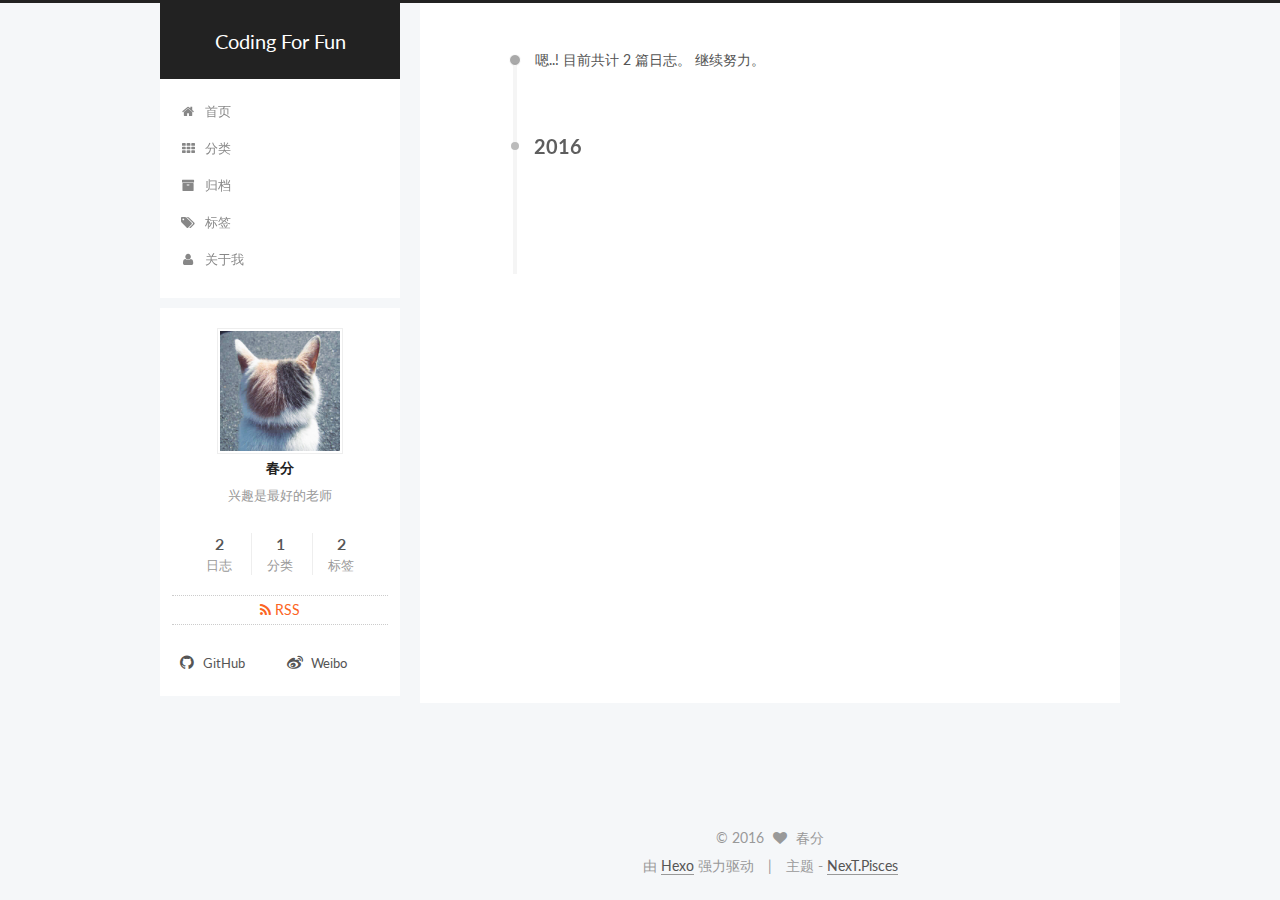
<file: archives/2016/10/index.html>
<!doctype html>



  


<html class="theme-next pisces use-motion">
<head>
  <meta charset="UTF-8"/>
<meta http-equiv="X-UA-Compatible" content="IE=edge,chrome=1" />
<meta name="viewport" content="width=device-width, initial-scale=1, maximum-scale=1"/>



<meta http-equiv="Cache-Control" content="no-transform" />
<meta http-equiv="Cache-Control" content="no-siteapp" />












  
  
  <link href="/vendors/fancybox/source/jquery.fancybox.css?v=2.1.5" rel="stylesheet" type="text/css" />




  
  
  
  

  
    
    
  

  

  

  

  

  
    
    
    <link href="//fonts.googleapis.com/css?family=Lato:300,300italic,400,400italic,700,700italic&subset=latin,latin-ext" rel="stylesheet" type="text/css">
  






<link href="/vendors/font-awesome/css/font-awesome.min.css?v=4.4.0" rel="stylesheet" type="text/css" />

<link href="/css/main.css?v=5.0.2" rel="stylesheet" type="text/css" />


  <meta name="keywords" content="web,fanny,blog" />





  <link rel="alternate" href="/atom.xml" title="Coding For Fun" type="application/atom+xml" />




  <link rel="shortcut icon" type="image/x-icon" href="/favicon.ico?v=5.0.2" />






<meta name="description" content="兴趣是最好的老师">
<meta property="og:type" content="website">
<meta property="og:title" content="Coding For Fun">
<meta property="og:url" content="http://fuchunfen.com/archives/2016/10/index.html">
<meta property="og:site_name" content="Coding For Fun">
<meta property="og:description" content="兴趣是最好的老师">
<meta name="twitter:card" content="summary">
<meta name="twitter:title" content="Coding For Fun">
<meta name="twitter:description" content="兴趣是最好的老师">



<script type="text/javascript" id="hexo.configuration">
  var NexT = window.NexT || {};
  var CONFIG = {
    scheme: 'Pisces',
    sidebar: {"position":"left","display":"post"},
    fancybox: true,
    motion: true,
    duoshuo: {
      userId: '0',
      author: '博主'
    }
  };
</script>




  <link rel="canonical" href="http://fuchunfen.com/archives/2016/10/"/>


  <title> 归档 | Coding For Fun </title>
</head>

<body itemscope itemtype="//schema.org/WebPage" lang="zh-Hans">

  



  <script type="text/javascript">
    var _hmt = _hmt || [];
    (function() {
      var hm = document.createElement("script");
      hm.src = "//hm.baidu.com/hm.js?5b4d5309d90982b66efb79e10b879aa0";
      var s = document.getElementsByTagName("script")[0];
      s.parentNode.insertBefore(hm, s);
    })();
  </script>








  
  
    
  

  <div class="container one-collumn sidebar-position-left  page-archive  ">
    <div class="headband"></div>

    <header id="header" class="header" itemscope itemtype="//schema.org/WPHeader">
      <div class="header-inner"><div class="site-meta ">
  

  <div class="custom-logo-site-title">
    <a href="/"  class="brand" rel="start">
      <span class="logo-line-before"><i></i></span>
      <span class="site-title">Coding For Fun</span>
      <span class="logo-line-after"><i></i></span>
    </a>
  </div>
  <p class="site-subtitle"></p>
</div>

<div class="site-nav-toggle">
  <button>
    <span class="btn-bar"></span>
    <span class="btn-bar"></span>
    <span class="btn-bar"></span>
  </button>
</div>

<nav class="site-nav">
  

  
    <ul id="menu" class="menu">
      
        
        <li class="menu-item menu-item-home">
          <a href="/" rel="section">
            
              <i class="menu-item-icon fa fa-fw fa-home"></i> <br />
            
            首页
          </a>
        </li>
      
        
        <li class="menu-item menu-item-categories">
          <a href="/categories" rel="section">
            
              <i class="menu-item-icon fa fa-fw fa-th"></i> <br />
            
            分类
          </a>
        </li>
      
        
        <li class="menu-item menu-item-archives">
          <a href="/archives" rel="section">
            
              <i class="menu-item-icon fa fa-fw fa-archive"></i> <br />
            
            归档
          </a>
        </li>
      
        
        <li class="menu-item menu-item-tags">
          <a href="/tags" rel="section">
            
              <i class="menu-item-icon fa fa-fw fa-tags"></i> <br />
            
            标签
          </a>
        </li>
      
        
        <li class="menu-item menu-item-about">
          <a href="/about" rel="section">
            
              <i class="menu-item-icon fa fa-fw fa-user"></i> <br />
            
            关于我
          </a>
        </li>
      

      
    </ul>
  

  
</nav>

 </div>
    </header>

    <main id="main" class="main">
      <div class="main-inner">
        <div class="content-wrap">
          <div id="content" class="content">
            

  <section id="posts" class="posts-collapse">
    <span class="archive-move-on"></span>

    <span class="archive-page-counter">
      
      
      
        
      
      嗯..! 目前共计 2 篇日志。 继续努力。
    </span>

    

      
      
      

      
        
        <div class="collection-title">
          <h2 class="archive-year motion-element" id="archive-year-2016">2016</h2>
        </div>
      
      

      

  <article class="post post-type-normal" itemscope itemtype="//schema.org/Article">
    <header class="post-header">

      <h1 class="post-title">
        
            <a class="post-title-link" href="/2016/10/23/Markdown学习笔记/" itemprop="url">
              
                <span itemprop="name">Markdown学习笔记</span>
              
            </a>
        
      </h1>

      <div class="post-meta">
        <time class="post-time" itemprop="dateCreated"
              datetime="2016-10-23T21:27:34+08:00"
              content="2016-10-23" >
          10-23
        </time>
      </div>

    </header>
  </article>



    

  </section>

  



          </div>
          


          

        </div>
        
          
  
  <div class="sidebar-toggle">
    <div class="sidebar-toggle-line-wrap">
      <span class="sidebar-toggle-line sidebar-toggle-line-first"></span>
      <span class="sidebar-toggle-line sidebar-toggle-line-middle"></span>
      <span class="sidebar-toggle-line sidebar-toggle-line-last"></span>
    </div>
  </div>

  <aside id="sidebar" class="sidebar">
    <div class="sidebar-inner">

      

      

      <section class="site-overview sidebar-panel  sidebar-panel-active ">
        <div class="site-author motion-element" itemprop="author" itemscope itemtype="//schema.org/Person">
          <img class="site-author-image" itemprop="image"
               src="/images/avatar.jpg"
               alt="春分" />
          <p class="site-author-name" itemprop="name">春分</p>
          <p class="site-description motion-element" itemprop="description">兴趣是最好的老师</p>
        </div>
        <nav class="site-state motion-element">
          <div class="site-state-item site-state-posts">
            <a href="/archives">
              <span class="site-state-item-count">2</span>
              <span class="site-state-item-name">日志</span>
            </a>
          </div>

          
            <div class="site-state-item site-state-categories">
              <a href="/categories">
                <span class="site-state-item-count">1</span>
                <span class="site-state-item-name">分类</span>
              </a>
            </div>
          

          
            <div class="site-state-item site-state-tags">
              <a href="/tags">
                <span class="site-state-item-count">2</span>
                <span class="site-state-item-name">标签</span>
              </a>
            </div>
          

        </nav>

        
          <div class="feed-link motion-element">
            <a href="/atom.xml" rel="alternate">
              <i class="fa fa-rss"></i>
              RSS
            </a>
          </div>
        

        <div class="links-of-author motion-element">
          
            
              <span class="links-of-author-item">
                <a href="https://github.com/fuchunfen" target="_blank" title="GitHub">
                  
                    <i class="fa fa-fw fa-github"></i>
                  
                  GitHub
                </a>
              </span>
            
              <span class="links-of-author-item">
                <a href="http://weibo.com/u/5352610591?is_all=1" target="_blank" title="Weibo">
                  
                    <i class="fa fa-fw fa-weibo"></i>
                  
                  Weibo
                </a>
              </span>
            
          
        </div>

        
        

        
        

      </section>

      

    </div>
  </aside>


        
      </div>
    </main>

    <footer id="footer" class="footer">
      <div class="footer-inner">
        <div class="copyright" >
  
  &copy; 
  <span itemprop="copyrightYear">2016</span>
  <span class="with-love">
    <i class="fa fa-heart"></i>
  </span>
  <span class="author" itemprop="copyrightHolder">春分</span>
</div>

<div class="powered-by">
  由 <a class="theme-link" href="https://hexo.io">Hexo</a> 强力驱动
</div>

<div class="theme-info">
  主题 -
  <a class="theme-link" href="https://github.com/iissnan/hexo-theme-next">
    NexT.Pisces
  </a>
</div>

        

        
      </div>
    </footer>

    <div class="back-to-top">
      <i class="fa fa-arrow-up"></i>
    </div>
  </div>

  

<script type="text/javascript">
  if (Object.prototype.toString.call(window.Promise) !== '[object Function]') {
    window.Promise = null;
  }
</script>









  



  
  <script type="text/javascript" src="/vendors/jquery/index.js?v=2.1.3"></script>

  
  <script type="text/javascript" src="/vendors/fastclick/lib/fastclick.min.js?v=1.0.6"></script>

  
  <script type="text/javascript" src="/vendors/jquery_lazyload/jquery.lazyload.js?v=1.9.7"></script>

  
  <script type="text/javascript" src="/vendors/velocity/velocity.min.js?v=1.2.1"></script>

  
  <script type="text/javascript" src="/vendors/velocity/velocity.ui.min.js?v=1.2.1"></script>

  
  <script type="text/javascript" src="/vendors/fancybox/source/jquery.fancybox.pack.js?v=2.1.5"></script>


  


  <script type="text/javascript" src="/js/src/utils.js?v=5.0.2"></script>

  <script type="text/javascript" src="/js/src/motion.js?v=5.0.2"></script>



  
  


  <script type="text/javascript" src="/js/src/affix.js?v=5.0.2"></script>

  <script type="text/javascript" src="/js/src/schemes/pisces.js?v=5.0.2"></script>



  
  
    <script type="text/javascript" id="motion.page.archive">
      $('.archive-year').velocity('transition.slideLeftIn');
    </script>
  


  


  <script type="text/javascript" src="/js/src/bootstrap.js?v=5.0.2"></script>



  

  
    
  

  <script type="text/javascript">
    var duoshuoQuery = {short_name:"fannyblog"};
    (function() {
      var ds = document.createElement('script');
      ds.type = 'text/javascript';ds.async = true;
      ds.id = 'duoshuo-script';
      ds.src = (document.location.protocol == 'https:' ? 'https:' : 'http:') + '//static.duoshuo.com/embed.js';
      ds.charset = 'UTF-8';
      (document.getElementsByTagName('head')[0]
      || document.getElementsByTagName('body')[0]).appendChild(ds);
    })();
  </script>

  
    
    <script src="/vendors/ua-parser-js/dist/ua-parser.min.js?v=0.7.9"></script>
    <script src="/js/src/hook-duoshuo.js"></script>
  






  
  

  

  

  

</body>
</html>
</file>
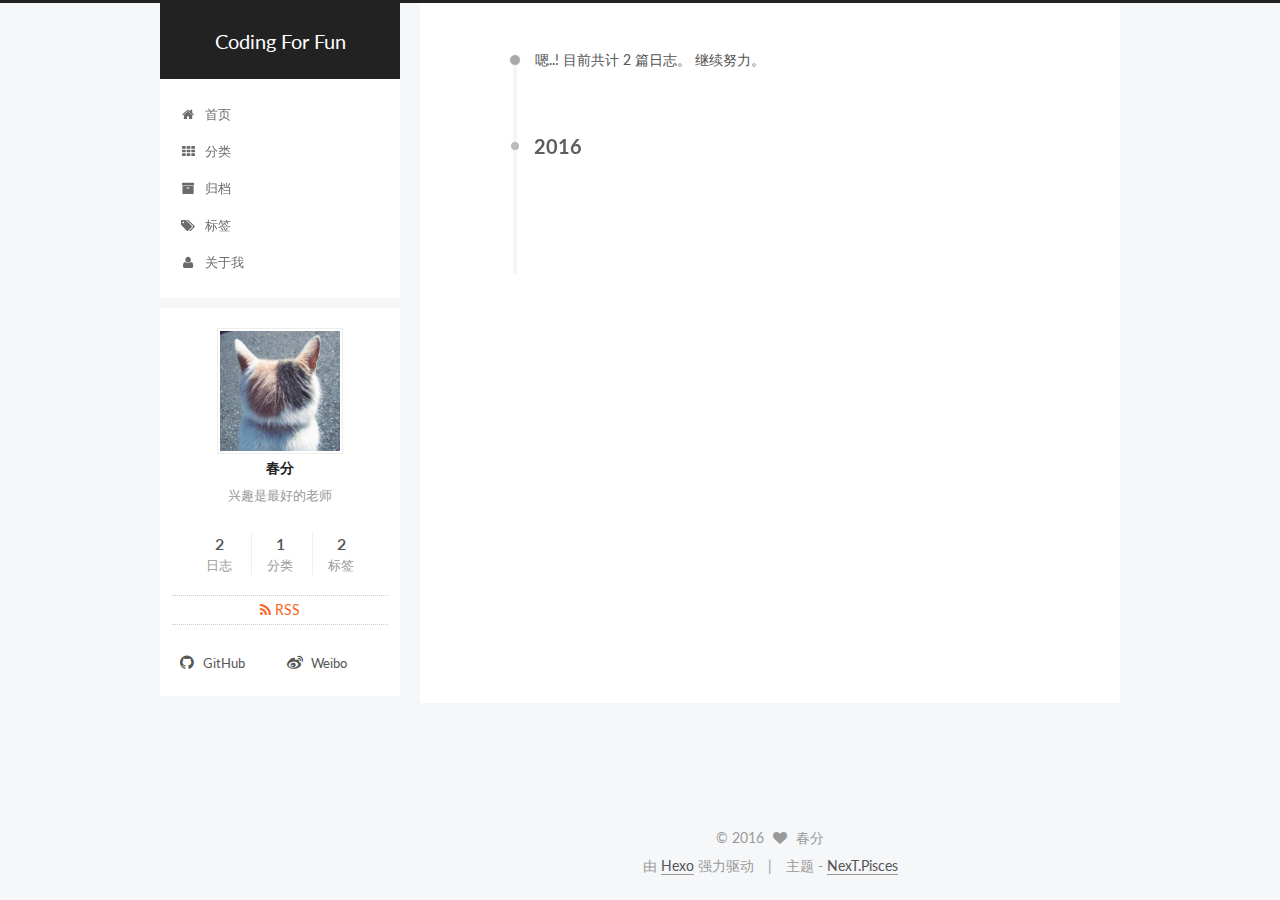
<file: archives/2016/12/index.html>
<!doctype html>



  


<html class="theme-next pisces use-motion">
<head>
  <meta charset="UTF-8"/>
<meta http-equiv="X-UA-Compatible" content="IE=edge,chrome=1" />
<meta name="viewport" content="width=device-width, initial-scale=1, maximum-scale=1"/>



<meta http-equiv="Cache-Control" content="no-transform" />
<meta http-equiv="Cache-Control" content="no-siteapp" />












  
  
  <link href="/vendors/fancybox/source/jquery.fancybox.css?v=2.1.5" rel="stylesheet" type="text/css" />




  
  
  
  

  
    
    
  

  

  

  

  

  
    
    
    <link href="//fonts.googleapis.com/css?family=Lato:300,300italic,400,400italic,700,700italic&subset=latin,latin-ext" rel="stylesheet" type="text/css">
  






<link href="/vendors/font-awesome/css/font-awesome.min.css?v=4.4.0" rel="stylesheet" type="text/css" />

<link href="/css/main.css?v=5.0.2" rel="stylesheet" type="text/css" />


  <meta name="keywords" content="web,fanny,blog" />





  <link rel="alternate" href="/atom.xml" title="Coding For Fun" type="application/atom+xml" />




  <link rel="shortcut icon" type="image/x-icon" href="/favicon.ico?v=5.0.2" />






<meta name="description" content="兴趣是最好的老师">
<meta property="og:type" content="website">
<meta property="og:title" content="Coding For Fun">
<meta property="og:url" content="http://fuchunfen.com/archives/2016/12/index.html">
<meta property="og:site_name" content="Coding For Fun">
<meta property="og:description" content="兴趣是最好的老师">
<meta name="twitter:card" content="summary">
<meta name="twitter:title" content="Coding For Fun">
<meta name="twitter:description" content="兴趣是最好的老师">



<script type="text/javascript" id="hexo.configuration">
  var NexT = window.NexT || {};
  var CONFIG = {
    scheme: 'Pisces',
    sidebar: {"position":"left","display":"post"},
    fancybox: true,
    motion: true,
    duoshuo: {
      userId: '0',
      author: '博主'
    }
  };
</script>




  <link rel="canonical" href="http://fuchunfen.com/archives/2016/12/"/>


  <title> 归档 | Coding For Fun </title>
</head>

<body itemscope itemtype="//schema.org/WebPage" lang="zh-Hans">

  



  <script type="text/javascript">
    var _hmt = _hmt || [];
    (function() {
      var hm = document.createElement("script");
      hm.src = "//hm.baidu.com/hm.js?5b4d5309d90982b66efb79e10b879aa0";
      var s = document.getElementsByTagName("script")[0];
      s.parentNode.insertBefore(hm, s);
    })();
  </script>








  
  
    
  

  <div class="container one-collumn sidebar-position-left  page-archive  ">
    <div class="headband"></div>

    <header id="header" class="header" itemscope itemtype="//schema.org/WPHeader">
      <div class="header-inner"><div class="site-meta ">
  

  <div class="custom-logo-site-title">
    <a href="/"  class="brand" rel="start">
      <span class="logo-line-before"><i></i></span>
      <span class="site-title">Coding For Fun</span>
      <span class="logo-line-after"><i></i></span>
    </a>
  </div>
  <p class="site-subtitle"></p>
</div>

<div class="site-nav-toggle">
  <button>
    <span class="btn-bar"></span>
    <span class="btn-bar"></span>
    <span class="btn-bar"></span>
  </button>
</div>

<nav class="site-nav">
  

  
    <ul id="menu" class="menu">
      
        
        <li class="menu-item menu-item-home">
          <a href="/" rel="section">
            
              <i class="menu-item-icon fa fa-fw fa-home"></i> <br />
            
            首页
          </a>
        </li>
      
        
        <li class="menu-item menu-item-categories">
          <a href="/categories" rel="section">
            
              <i class="menu-item-icon fa fa-fw fa-th"></i> <br />
            
            分类
          </a>
        </li>
      
        
        <li class="menu-item menu-item-archives">
          <a href="/archives" rel="section">
            
              <i class="menu-item-icon fa fa-fw fa-archive"></i> <br />
            
            归档
          </a>
        </li>
      
        
        <li class="menu-item menu-item-tags">
          <a href="/tags" rel="section">
            
              <i class="menu-item-icon fa fa-fw fa-tags"></i> <br />
            
            标签
          </a>
        </li>
      
        
        <li class="menu-item menu-item-about">
          <a href="/about" rel="section">
            
              <i class="menu-item-icon fa fa-fw fa-user"></i> <br />
            
            关于我
          </a>
        </li>
      

      
    </ul>
  

  
</nav>

 </div>
    </header>

    <main id="main" class="main">
      <div class="main-inner">
        <div class="content-wrap">
          <div id="content" class="content">
            

  <section id="posts" class="posts-collapse">
    <span class="archive-move-on"></span>

    <span class="archive-page-counter">
      
      
      
        
      
      嗯..! 目前共计 2 篇日志。 继续努力。
    </span>

    

      
      
      

      
        
        <div class="collection-title">
          <h2 class="archive-year motion-element" id="archive-year-2016">2016</h2>
        </div>
      
      

      

  <article class="post post-type-normal" itemscope itemtype="//schema.org/Article">
    <header class="post-header">

      <h1 class="post-title">
        
            <a class="post-title-link" href="/2016/12/19/hello-world/" itemprop="url">
              
                <span itemprop="name">Hello World</span>
              
            </a>
        
      </h1>

      <div class="post-meta">
        <time class="post-time" itemprop="dateCreated"
              datetime="2016-12-19T10:24:53+08:00"
              content="2016-12-19" >
          12-19
        </time>
      </div>

    </header>
  </article>



    

  </section>

  



          </div>
          


          

        </div>
        
          
  
  <div class="sidebar-toggle">
    <div class="sidebar-toggle-line-wrap">
      <span class="sidebar-toggle-line sidebar-toggle-line-first"></span>
      <span class="sidebar-toggle-line sidebar-toggle-line-middle"></span>
      <span class="sidebar-toggle-line sidebar-toggle-line-last"></span>
    </div>
  </div>

  <aside id="sidebar" class="sidebar">
    <div class="sidebar-inner">

      

      

      <section class="site-overview sidebar-panel  sidebar-panel-active ">
        <div class="site-author motion-element" itemprop="author" itemscope itemtype="//schema.org/Person">
          <img class="site-author-image" itemprop="image"
               src="/images/avatar.jpg"
               alt="春分" />
          <p class="site-author-name" itemprop="name">春分</p>
          <p class="site-description motion-element" itemprop="description">兴趣是最好的老师</p>
        </div>
        <nav class="site-state motion-element">
          <div class="site-state-item site-state-posts">
            <a href="/archives">
              <span class="site-state-item-count">2</span>
              <span class="site-state-item-name">日志</span>
            </a>
          </div>

          
            <div class="site-state-item site-state-categories">
              <a href="/categories">
                <span class="site-state-item-count">1</span>
                <span class="site-state-item-name">分类</span>
              </a>
            </div>
          

          
            <div class="site-state-item site-state-tags">
              <a href="/tags">
                <span class="site-state-item-count">2</span>
                <span class="site-state-item-name">标签</span>
              </a>
            </div>
          

        </nav>

        
          <div class="feed-link motion-element">
            <a href="/atom.xml" rel="alternate">
              <i class="fa fa-rss"></i>
              RSS
            </a>
          </div>
        

        <div class="links-of-author motion-element">
          
            
              <span class="links-of-author-item">
                <a href="https://github.com/fuchunfen" target="_blank" title="GitHub">
                  
                    <i class="fa fa-fw fa-github"></i>
                  
                  GitHub
                </a>
              </span>
            
              <span class="links-of-author-item">
                <a href="http://weibo.com/u/5352610591?is_all=1" target="_blank" title="Weibo">
                  
                    <i class="fa fa-fw fa-weibo"></i>
                  
                  Weibo
                </a>
              </span>
            
          
        </div>

        
        

        
        

      </section>

      

    </div>
  </aside>


        
      </div>
    </main>

    <footer id="footer" class="footer">
      <div class="footer-inner">
        <div class="copyright" >
  
  &copy; 
  <span itemprop="copyrightYear">2016</span>
  <span class="with-love">
    <i class="fa fa-heart"></i>
  </span>
  <span class="author" itemprop="copyrightHolder">春分</span>
</div>

<div class="powered-by">
  由 <a class="theme-link" href="https://hexo.io">Hexo</a> 强力驱动
</div>

<div class="theme-info">
  主题 -
  <a class="theme-link" href="https://github.com/iissnan/hexo-theme-next">
    NexT.Pisces
  </a>
</div>

        

        
      </div>
    </footer>

    <div class="back-to-top">
      <i class="fa fa-arrow-up"></i>
    </div>
  </div>

  

<script type="text/javascript">
  if (Object.prototype.toString.call(window.Promise) !== '[object Function]') {
    window.Promise = null;
  }
</script>









  



  
  <script type="text/javascript" src="/vendors/jquery/index.js?v=2.1.3"></script>

  
  <script type="text/javascript" src="/vendors/fastclick/lib/fastclick.min.js?v=1.0.6"></script>

  
  <script type="text/javascript" src="/vendors/jquery_lazyload/jquery.lazyload.js?v=1.9.7"></script>

  
  <script type="text/javascript" src="/vendors/velocity/velocity.min.js?v=1.2.1"></script>

  
  <script type="text/javascript" src="/vendors/velocity/velocity.ui.min.js?v=1.2.1"></script>

  
  <script type="text/javascript" src="/vendors/fancybox/source/jquery.fancybox.pack.js?v=2.1.5"></script>


  


  <script type="text/javascript" src="/js/src/utils.js?v=5.0.2"></script>

  <script type="text/javascript" src="/js/src/motion.js?v=5.0.2"></script>



  
  


  <script type="text/javascript" src="/js/src/affix.js?v=5.0.2"></script>

  <script type="text/javascript" src="/js/src/schemes/pisces.js?v=5.0.2"></script>



  
  
    <script type="text/javascript" id="motion.page.archive">
      $('.archive-year').velocity('transition.slideLeftIn');
    </script>
  


  


  <script type="text/javascript" src="/js/src/bootstrap.js?v=5.0.2"></script>



  

  
    
  

  <script type="text/javascript">
    var duoshuoQuery = {short_name:"fannyblog"};
    (function() {
      var ds = document.createElement('script');
      ds.type = 'text/javascript';ds.async = true;
      ds.id = 'duoshuo-script';
      ds.src = (document.location.protocol == 'https:' ? 'https:' : 'http:') + '//static.duoshuo.com/embed.js';
      ds.charset = 'UTF-8';
      (document.getElementsByTagName('head')[0]
      || document.getElementsByTagName('body')[0]).appendChild(ds);
    })();
  </script>

  
    
    <script src="/vendors/ua-parser-js/dist/ua-parser.min.js?v=0.7.9"></script>
    <script src="/js/src/hook-duoshuo.js"></script>
  






  
  

  

  

  

</body>
</html>
</file>
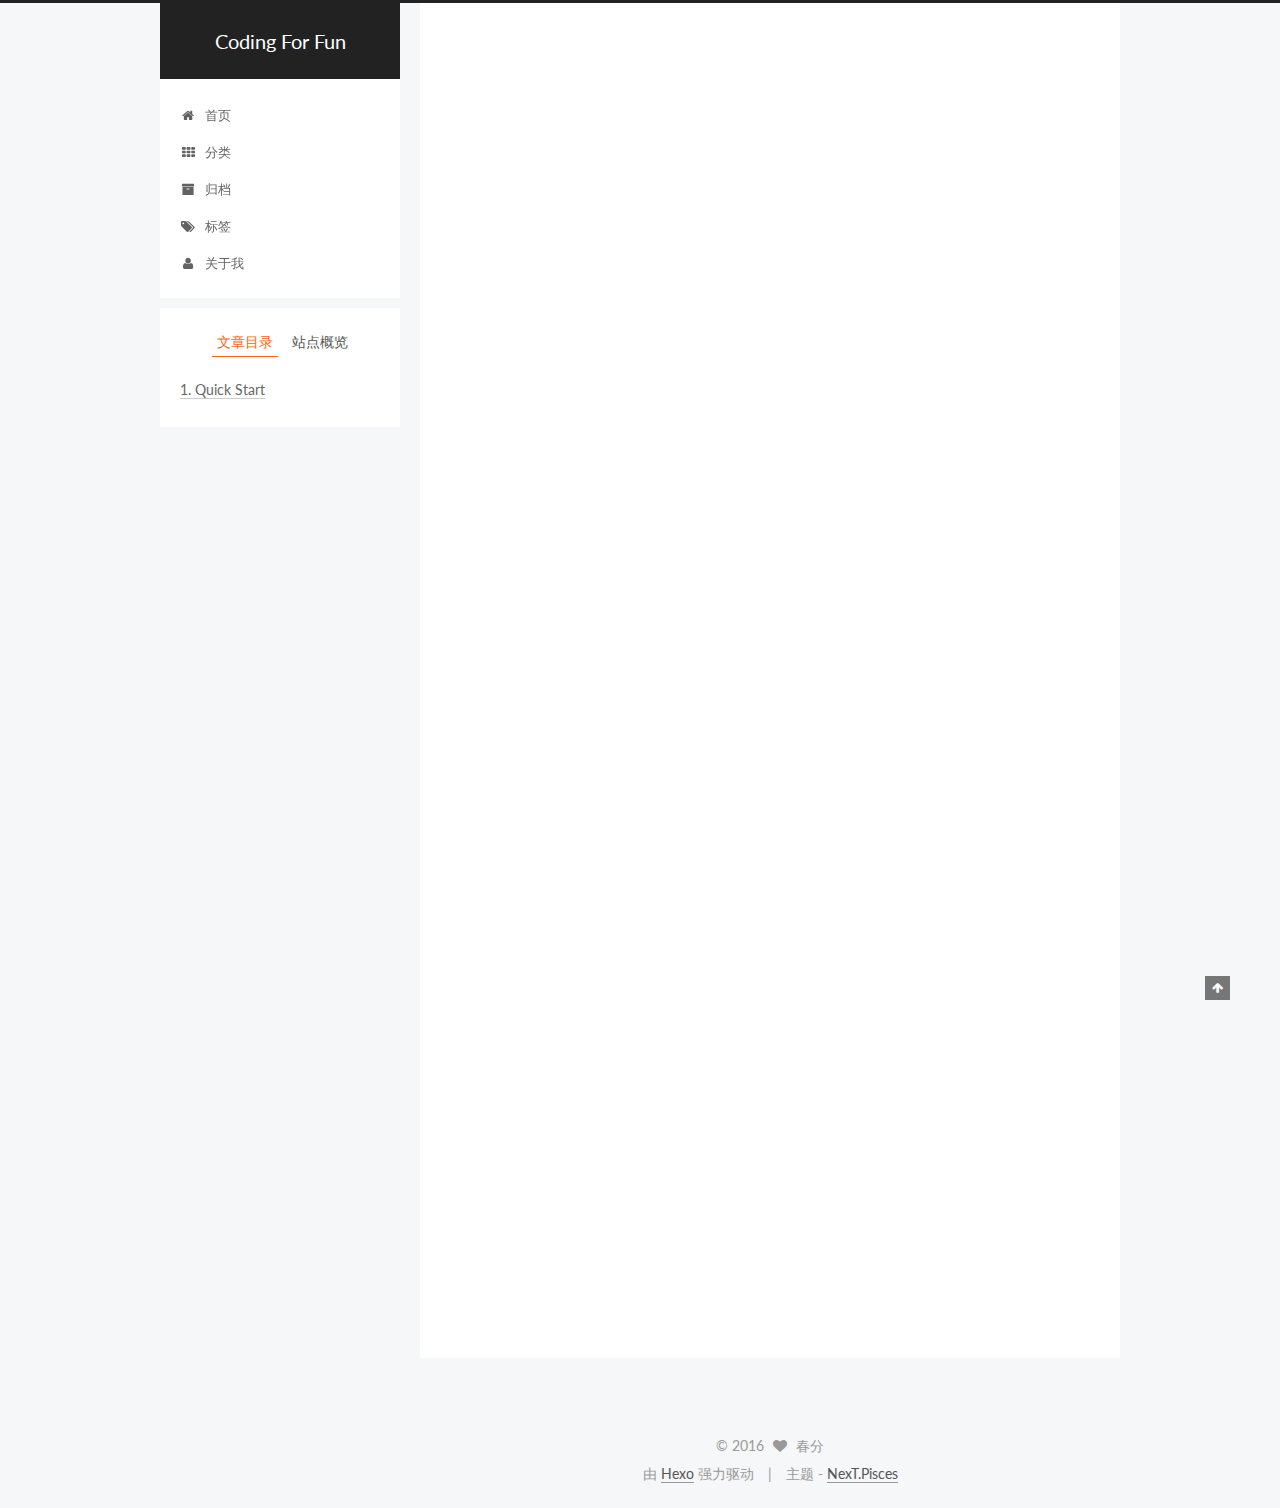
<file: 2016/12/19/hello-world/index.html>
<!doctype html>



  


<html class="theme-next pisces use-motion">
<head>
  <meta charset="UTF-8"/>
<meta http-equiv="X-UA-Compatible" content="IE=edge,chrome=1" />
<meta name="viewport" content="width=device-width, initial-scale=1, maximum-scale=1"/>



<meta http-equiv="Cache-Control" content="no-transform" />
<meta http-equiv="Cache-Control" content="no-siteapp" />












  
  
  <link href="/vendors/fancybox/source/jquery.fancybox.css?v=2.1.5" rel="stylesheet" type="text/css" />




  
  
  
  

  
    
    
  

  

  

  

  

  
    
    
    <link href="//fonts.googleapis.com/css?family=Lato:300,300italic,400,400italic,700,700italic&subset=latin,latin-ext" rel="stylesheet" type="text/css">
  






<link href="/vendors/font-awesome/css/font-awesome.min.css?v=4.4.0" rel="stylesheet" type="text/css" />

<link href="/css/main.css?v=5.0.2" rel="stylesheet" type="text/css" />


  <meta name="keywords" content="Hexo," />





  <link rel="alternate" href="/atom.xml" title="Coding For Fun" type="application/atom+xml" />




  <link rel="shortcut icon" type="image/x-icon" href="/favicon.ico?v=5.0.2" />






<meta name="description" content="Welcome to Hexo! This is your very first post. Check documentation for more info. If you get any problems when using Hexo, you can find the answer in troubleshooting or you can ask me on GitHub.
Quick">
<meta property="og:type" content="article">
<meta property="og:title" content="Hello World">
<meta property="og:url" content="http://fuchunfen.com/2016/12/19/hello-world/index.html">
<meta property="og:site_name" content="Coding For Fun">
<meta property="og:description" content="Welcome to Hexo! This is your very first post. Check documentation for more info. If you get any problems when using Hexo, you can find the answer in troubleshooting or you can ask me on GitHub.
Quick">
<meta property="og:updated_time" content="2016-12-19T07:26:41.286Z">
<meta name="twitter:card" content="summary">
<meta name="twitter:title" content="Hello World">
<meta name="twitter:description" content="Welcome to Hexo! This is your very first post. Check documentation for more info. If you get any problems when using Hexo, you can find the answer in troubleshooting or you can ask me on GitHub.
Quick">



<script type="text/javascript" id="hexo.configuration">
  var NexT = window.NexT || {};
  var CONFIG = {
    scheme: 'Pisces',
    sidebar: {"position":"left","display":"post"},
    fancybox: true,
    motion: true,
    duoshuo: {
      userId: '0',
      author: '博主'
    }
  };
</script>




  <link rel="canonical" href="http://fuchunfen.com/2016/12/19/hello-world/"/>


  <title> Hello World | Coding For Fun </title>
</head>

<body itemscope itemtype="//schema.org/WebPage" lang="zh-Hans">

  



  <script type="text/javascript">
    var _hmt = _hmt || [];
    (function() {
      var hm = document.createElement("script");
      hm.src = "//hm.baidu.com/hm.js?5b4d5309d90982b66efb79e10b879aa0";
      var s = document.getElementsByTagName("script")[0];
      s.parentNode.insertBefore(hm, s);
    })();
  </script>








  
  
    
  

  <div class="container one-collumn sidebar-position-left page-post-detail ">
    <div class="headband"></div>

    <header id="header" class="header" itemscope itemtype="//schema.org/WPHeader">
      <div class="header-inner"><div class="site-meta ">
  

  <div class="custom-logo-site-title">
    <a href="/"  class="brand" rel="start">
      <span class="logo-line-before"><i></i></span>
      <span class="site-title">Coding For Fun</span>
      <span class="logo-line-after"><i></i></span>
    </a>
  </div>
  <p class="site-subtitle"></p>
</div>

<div class="site-nav-toggle">
  <button>
    <span class="btn-bar"></span>
    <span class="btn-bar"></span>
    <span class="btn-bar"></span>
  </button>
</div>

<nav class="site-nav">
  

  
    <ul id="menu" class="menu">
      
        
        <li class="menu-item menu-item-home">
          <a href="/" rel="section">
            
              <i class="menu-item-icon fa fa-fw fa-home"></i> <br />
            
            首页
          </a>
        </li>
      
        
        <li class="menu-item menu-item-categories">
          <a href="/categories" rel="section">
            
              <i class="menu-item-icon fa fa-fw fa-th"></i> <br />
            
            分类
          </a>
        </li>
      
        
        <li class="menu-item menu-item-archives">
          <a href="/archives" rel="section">
            
              <i class="menu-item-icon fa fa-fw fa-archive"></i> <br />
            
            归档
          </a>
        </li>
      
        
        <li class="menu-item menu-item-tags">
          <a href="/tags" rel="section">
            
              <i class="menu-item-icon fa fa-fw fa-tags"></i> <br />
            
            标签
          </a>
        </li>
      
        
        <li class="menu-item menu-item-about">
          <a href="/about" rel="section">
            
              <i class="menu-item-icon fa fa-fw fa-user"></i> <br />
            
            关于我
          </a>
        </li>
      

      
    </ul>
  

  
</nav>

 </div>
    </header>

    <main id="main" class="main">
      <div class="main-inner">
        <div class="content-wrap">
          <div id="content" class="content">
            

  <div id="posts" class="posts-expand">
    

  
  

  
  
  

  <article class="post post-type-normal " itemscope itemtype="//schema.org/Article">

    
      <header class="post-header">

        
        
          <h1 class="post-title" itemprop="name headline">
            
            
              
                Hello World
              
            
          </h1>
        

        <div class="post-meta">
          <span class="post-time">
            <span class="post-meta-item-icon">
              <i class="fa fa-calendar-o"></i>
            </span>
            <span class="post-meta-item-text">发表于</span>
            <time itemprop="dateCreated" datetime="2016-12-19T10:24:53+08:00" content="2016-12-19">
              2016-12-19
            </time>
          </span>

          
            <span class="post-category" >
              &nbsp; | &nbsp;
              <span class="post-meta-item-icon">
                <i class="fa fa-folder-o"></i>
              </span>
              <span class="post-meta-item-text">分类于</span>
              
                <span itemprop="about" itemscope itemtype="https://schema.org/Thing">
                  <a href="/categories/tools/" itemprop="url" rel="index">
                    <span itemprop="name">tools</span>
                  </a>
                </span>

                
                

              
            </span>
          

          
            
              <span class="post-comments-count">
                &nbsp; | &nbsp;
                <a href="/2016/12/19/hello-world/#comments" itemprop="discussionUrl">
                  <span class="post-comments-count ds-thread-count" data-thread-key="2016/12/19/hello-world/" itemprop="commentsCount"></span>
                </a>
              </span>
            
          

          

          
          

          
        </div>
      </header>
    


    <div class="post-body" itemprop="articleBody">

      
      

      
        <p>Welcome to <a href="https://hexo.io/" target="_blank" rel="external">Hexo</a>! This is your very first post. Check <a href="https://hexo.io/docs/" target="_blank" rel="external">documentation</a> for more info. If you get any problems when using Hexo, you can find the answer in <a href="https://hexo.io/docs/troubleshooting.html" target="_blank" rel="external">troubleshooting</a> or you can ask me on <a href="https://github.com/hexojs/hexo/issues" target="_blank" rel="external">GitHub</a>.</p>
<h2 id="Quick-Start"><a href="#Quick-Start" class="headerlink" title="Quick Start"></a>Quick Start</h2><h3 id="Create-a-new-post"><a href="#Create-a-new-post" class="headerlink" title="Create a new post"></a>Create a new post</h3><figure class="highlight bash"><table><tr><td class="gutter"><pre><div class="line">1</div></pre></td><td class="code"><pre><div class="line">$ hexo new <span class="string">"My New Post"</span></div></pre></td></tr></table></figure>
<p>More info: <a href="https://hexo.io/docs/writing.html" target="_blank" rel="external">Writing</a></p>
<h3 id="Run-server"><a href="#Run-server" class="headerlink" title="Run server"></a>Run server</h3><figure class="highlight bash"><table><tr><td class="gutter"><pre><div class="line">1</div></pre></td><td class="code"><pre><div class="line">$ hexo server</div></pre></td></tr></table></figure>
<p>More info: <a href="https://hexo.io/docs/server.html" target="_blank" rel="external">Server</a></p>
<h3 id="Generate-static-files"><a href="#Generate-static-files" class="headerlink" title="Generate static files"></a>Generate static files</h3><figure class="highlight bash"><table><tr><td class="gutter"><pre><div class="line">1</div></pre></td><td class="code"><pre><div class="line">$ hexo generate</div></pre></td></tr></table></figure>
<p>More info: <a href="https://hexo.io/docs/generating.html" target="_blank" rel="external">Generating</a></p>
<h3 id="Deploy-to-remote-sites"><a href="#Deploy-to-remote-sites" class="headerlink" title="Deploy to remote sites"></a>Deploy to remote sites</h3><figure class="highlight bash"><table><tr><td class="gutter"><pre><div class="line">1</div></pre></td><td class="code"><pre><div class="line">$ hexo deploy</div></pre></td></tr></table></figure>
<p>More info: <a href="https://hexo.io/docs/deployment.html" target="_blank" rel="external">Deployment</a></p>

      
    </div>

    <div>
      
        

      
    </div>

    <div>
      
        

      
    </div>

    <footer class="post-footer">
      
        <div class="post-tags">
          
            <a href="/tags/Hexo/" rel="tag">#Hexo</a>
          
        </div>
      

      
        <div class="post-nav">
          <div class="post-nav-next post-nav-item">
            
              <a href="/2016/10/23/Markdown学习笔记/" rel="next" title="Markdown学习笔记">
                <i class="fa fa-chevron-left"></i> Markdown学习笔记
              </a>
            
          </div>

          <div class="post-nav-prev post-nav-item">
            
          </div>
        </div>
      

      
      
    </footer>
  </article>



    <div class="post-spread">
      
    </div>
  </div>


          </div>
          


          
  <div class="comments" id="comments">
    
      <div class="ds-thread" data-thread-key="2016/12/19/hello-world/"
           data-title="Hello World" data-url="http://fuchunfen.com/2016/12/19/hello-world/">
      </div>
    
  </div>


        </div>
        
          
  
  <div class="sidebar-toggle">
    <div class="sidebar-toggle-line-wrap">
      <span class="sidebar-toggle-line sidebar-toggle-line-first"></span>
      <span class="sidebar-toggle-line sidebar-toggle-line-middle"></span>
      <span class="sidebar-toggle-line sidebar-toggle-line-last"></span>
    </div>
  </div>

  <aside id="sidebar" class="sidebar">
    <div class="sidebar-inner">

      

      
        <ul class="sidebar-nav motion-element">
          <li class="sidebar-nav-toc sidebar-nav-active" data-target="post-toc-wrap" >
            文章目录
          </li>
          <li class="sidebar-nav-overview" data-target="site-overview">
            站点概览
          </li>
        </ul>
      

      <section class="site-overview sidebar-panel ">
        <div class="site-author motion-element" itemprop="author" itemscope itemtype="//schema.org/Person">
          <img class="site-author-image" itemprop="image"
               src="/images/avatar.jpg"
               alt="春分" />
          <p class="site-author-name" itemprop="name">春分</p>
          <p class="site-description motion-element" itemprop="description">兴趣是最好的老师</p>
        </div>
        <nav class="site-state motion-element">
          <div class="site-state-item site-state-posts">
            <a href="/archives">
              <span class="site-state-item-count">2</span>
              <span class="site-state-item-name">日志</span>
            </a>
          </div>

          
            <div class="site-state-item site-state-categories">
              <a href="/categories">
                <span class="site-state-item-count">1</span>
                <span class="site-state-item-name">分类</span>
              </a>
            </div>
          

          
            <div class="site-state-item site-state-tags">
              <a href="/tags">
                <span class="site-state-item-count">2</span>
                <span class="site-state-item-name">标签</span>
              </a>
            </div>
          

        </nav>

        
          <div class="feed-link motion-element">
            <a href="/atom.xml" rel="alternate">
              <i class="fa fa-rss"></i>
              RSS
            </a>
          </div>
        

        <div class="links-of-author motion-element">
          
            
              <span class="links-of-author-item">
                <a href="https://github.com/fuchunfen" target="_blank" title="GitHub">
                  
                    <i class="fa fa-fw fa-github"></i>
                  
                  GitHub
                </a>
              </span>
            
              <span class="links-of-author-item">
                <a href="http://weibo.com/u/5352610591?is_all=1" target="_blank" title="Weibo">
                  
                    <i class="fa fa-fw fa-weibo"></i>
                  
                  Weibo
                </a>
              </span>
            
          
        </div>

        
        

        
        

      </section>

      
        <section class="post-toc-wrap motion-element sidebar-panel sidebar-panel-active">
          <div class="post-toc">
            
              
            
            
              <div class="post-toc-content"><ol class="nav"><li class="nav-item nav-level-2"><a class="nav-link" href="#Quick-Start"><span class="nav-number">1.</span> <span class="nav-text">Quick Start</span></a><ol class="nav-child"><li class="nav-item nav-level-3"><a class="nav-link" href="#Create-a-new-post"><span class="nav-number">1.1.</span> <span class="nav-text">Create a new post</span></a></li><li class="nav-item nav-level-3"><a class="nav-link" href="#Run-server"><span class="nav-number">1.2.</span> <span class="nav-text">Run server</span></a></li><li class="nav-item nav-level-3"><a class="nav-link" href="#Generate-static-files"><span class="nav-number">1.3.</span> <span class="nav-text">Generate static files</span></a></li><li class="nav-item nav-level-3"><a class="nav-link" href="#Deploy-to-remote-sites"><span class="nav-number">1.4.</span> <span class="nav-text">Deploy to remote sites</span></a></li></ol></li></ol></div>
            
          </div>
        </section>
      

    </div>
  </aside>


        
      </div>
    </main>

    <footer id="footer" class="footer">
      <div class="footer-inner">
        <div class="copyright" >
  
  &copy; 
  <span itemprop="copyrightYear">2016</span>
  <span class="with-love">
    <i class="fa fa-heart"></i>
  </span>
  <span class="author" itemprop="copyrightHolder">春分</span>
</div>

<div class="powered-by">
  由 <a class="theme-link" href="https://hexo.io">Hexo</a> 强力驱动
</div>

<div class="theme-info">
  主题 -
  <a class="theme-link" href="https://github.com/iissnan/hexo-theme-next">
    NexT.Pisces
  </a>
</div>

        

        
      </div>
    </footer>

    <div class="back-to-top">
      <i class="fa fa-arrow-up"></i>
    </div>
  </div>

  

<script type="text/javascript">
  if (Object.prototype.toString.call(window.Promise) !== '[object Function]') {
    window.Promise = null;
  }
</script>









  



  
  <script type="text/javascript" src="/vendors/jquery/index.js?v=2.1.3"></script>

  
  <script type="text/javascript" src="/vendors/fastclick/lib/fastclick.min.js?v=1.0.6"></script>

  
  <script type="text/javascript" src="/vendors/jquery_lazyload/jquery.lazyload.js?v=1.9.7"></script>

  
  <script type="text/javascript" src="/vendors/velocity/velocity.min.js?v=1.2.1"></script>

  
  <script type="text/javascript" src="/vendors/velocity/velocity.ui.min.js?v=1.2.1"></script>

  
  <script type="text/javascript" src="/vendors/fancybox/source/jquery.fancybox.pack.js?v=2.1.5"></script>


  


  <script type="text/javascript" src="/js/src/utils.js?v=5.0.2"></script>

  <script type="text/javascript" src="/js/src/motion.js?v=5.0.2"></script>



  
  


  <script type="text/javascript" src="/js/src/affix.js?v=5.0.2"></script>

  <script type="text/javascript" src="/js/src/schemes/pisces.js?v=5.0.2"></script>



  
  <script type="text/javascript" src="/js/src/scrollspy.js?v=5.0.2"></script>
<script type="text/javascript" src="/js/src/post-details.js?v=5.0.2"></script>



  


  <script type="text/javascript" src="/js/src/bootstrap.js?v=5.0.2"></script>



  

  
    
  

  <script type="text/javascript">
    var duoshuoQuery = {short_name:"fannyblog"};
    (function() {
      var ds = document.createElement('script');
      ds.type = 'text/javascript';ds.async = true;
      ds.id = 'duoshuo-script';
      ds.src = (document.location.protocol == 'https:' ? 'https:' : 'http:') + '//static.duoshuo.com/embed.js';
      ds.charset = 'UTF-8';
      (document.getElementsByTagName('head')[0]
      || document.getElementsByTagName('body')[0]).appendChild(ds);
    })();
  </script>

  
    
    <script src="/vendors/ua-parser-js/dist/ua-parser.min.js?v=0.7.9"></script>
    <script src="/js/src/hook-duoshuo.js"></script>
  






  
  

  

  

  

</body>
</html>
</file>
<file: css/main.css>
/* normalize.css v3.0.2 | MIT License | git.io/normalize */
html {
  font-family: sans-serif; /* 1 */
  -ms-text-size-adjust: 100%; /* 2 */
  -webkit-text-size-adjust: 100%; /* 2 */
}
body {
  margin: 0;
}
article,
aside,
details,
figcaption,
figure,
footer,
header,
hgroup,
main,
menu,
nav,
section,
summary {
  display: block;
}
audio,
canvas,
progress,
video {
  display: inline-block; /* 1 */
  vertical-align: baseline; /* 2 */
}
audio:not([controls]) {
  display: none;
  height: 0;
}
[hidden],
template {
  display: none;
}
a {
  background-color: transparent;
}
a:active,
a:hover {
  outline: 0;
}
abbr[title] {
  border-bottom: 1px dotted;
}
b,
strong {
  font-weight: bold;
}
dfn {
  font-style: italic;
}
h1 {
  font-size: 2em;
  margin: 0.67em 0;
}
mark {
  background: #ff0;
  color: #000;
}
small {
  font-size: 80%;
}
sub,
sup {
  font-size: 75%;
  line-height: 0;
  position: relative;
  vertical-align: baseline;
}
sup {
  top: -0.5em;
}
sub {
  bottom: -0.25em;
}
img {
  border: 0;
}
svg:not(:root) {
  overflow: hidden;
}
figure {
  margin: 1em 40px;
}
hr {
  -moz-box-sizing: content-box;
  box-sizing: content-box;
  height: 0;
}
pre {
  overflow: auto;
}
code,
kbd,
pre,
samp {
  font-family: monospace, monospace;
  font-size: 1em;
}
button,
input,
optgroup,
select,
textarea {
  color: inherit; /* 1 */
  font: inherit; /* 2 */
  margin: 0; /* 3 */
}
button {
  overflow: visible;
}
button,
select {
  text-transform: none;
}
button,
html input[type="button"],
input[type="reset"],
input[type="submit"] {
  -webkit-appearance: button; /* 2 */
  cursor: pointer; /* 3 */
}
button[disabled],
html input[disabled] {
  cursor: default;
}
button::-moz-focus-inner,
input::-moz-focus-inner {
  border: 0;
  padding: 0;
}
input {
  line-height: normal;
}
input[type="checkbox"],
input[type="radio"] {
  box-sizing: border-box; /* 1 */
  padding: 0; /* 2 */
}
input[type="number"]::-webkit-inner-spin-button,
input[type="number"]::-webkit-outer-spin-button {
  height: auto;
}
input[type="search"] {
  -webkit-appearance: textfield; /* 1 */
  -moz-box-sizing: content-box;
  -webkit-box-sizing: content-box; /* 2 */
  box-sizing: content-box;
}
input[type="search"]::-webkit-search-cancel-button,
input[type="search"]::-webkit-search-decoration {
  -webkit-appearance: none;
}
fieldset {
  border: 1px solid #c0c0c0;
  margin: 0 2px;
  padding: 0.35em 0.625em 0.75em;
}
legend {
  border: 0; /* 1 */
  padding: 0; /* 2 */
}
textarea {
  overflow: auto;
}
optgroup {
  font-weight: bold;
}
table {
  border-collapse: collapse;
  border-spacing: 0;
}
td,
th {
  padding: 0;
}
::selection {
  background: #262a30;
  color: #fff;
}
body {
  position: relative;
  font-family: 'Lato', "PingFang SC", "Microsoft YaHei", sans-serif;
  font-size: 14px;
  line-height: 2;
  color: #555;
  background: #fff;
}
@media (max-width: 767px) {
  body {
    padding-right: 0 !important;
  }
}
@media (min-width: 768px) and (max-width: 991px) {
  body {
    padding-right: 0 !important;
  }
}
@media (min-width: 1600px) {
  body {
    font-size: 16px;
  }
}
h1,
h2,
h3,
h4,
h5,
h6 {
  margin: 0;
  padding: 0;
  font-weight: bold;
  line-height: 1.5;
  font-family: 'Lato', "PingFang SC", "Microsoft YaHei", sans-serif;
}
h2,
h3,
h4,
h5,
h6 {
  margin: 20px 0 15px;
}
h1 {
  font-size: 22px;
}
@media (max-width: 767px) {
  h1 {
    font-size: 18px;
  }
}
h2 {
  font-size: 20px;
}
@media (max-width: 767px) {
  h2 {
    font-size: 16px;
  }
}
h3 {
  font-size: 18px;
}
@media (max-width: 767px) {
  h3 {
    font-size: 14px;
  }
}
h4 {
  font-size: 16px;
}
@media (max-width: 767px) {
  h4 {
    font-size: 12px;
  }
}
h5 {
  font-size: 14px;
}
@media (max-width: 767px) {
  h5 {
    font-size: 10px;
  }
}
h6 {
  font-size: 12px;
}
@media (max-width: 767px) {
  h6 {
    font-size: 8px;
  }
}
p {
  margin: 0 0 25px 0;
}
a {
  color: #555;
  text-decoration: none;
  border-bottom: 1px solid #999;
  word-wrap: break-word;
}
a:hover {
  color: #222;
  border-bottom-color: #222;
}
ul {
  list-style: none;
}
blockquote {
  margin: 0;
  padding: 0;
}
img {
  display: block;
  margin: auto;
  max-width: 100%;
  height: auto;
}
hr {
  margin: 40px 0;
  height: 3px;
  border: none;
  background-color: #ddd;
  background-image: repeating-linear-gradient(-45deg, #fff, #fff 4px, transparent 4px, transparent 8px);
}
blockquote {
  padding: 0 15px;
  color: #666;
  border-left: 4px solid #ddd;
}
blockquote cite::before {
  content: "-";
  padding: 0 5px;
}
dt {
  font-weight: 700;
}
dd {
  margin: 0;
  padding: 0;
}
.text-left {
  text-align: left;
}
.text-center {
  text-align: center;
}
.text-right {
  text-align: right;
}
.text-justify {
  text-align: justify;
}
.text-nowrap {
  white-space: nowrap;
}
.text-lowercase {
  text-transform: lowercase;
}
.text-uppercase {
  text-transform: uppercase;
}
.text-capitalize {
  text-transform: capitalize;
}
.center-block {
  display: block;
  margin-left: auto;
  margin-right: auto;
}
.clearfix:before,
.clearfix:after {
  content: " ";
  display: table;
}
.clearfix:after {
  clear: both;
}
.pullquote {
  width: 45%;
}
.pullquote.left {
  float: left;
  margin-left: 5px;
  margin-right: 10px;
}
.pullquote.right {
  float: right;
  margin-left: 10px;
  margin-right: 5px;
}
.affix.affix.affix {
  position: fixed;
}
.translation {
  margin-top: -20px;
  font-size: 14px;
  color: #999;
}
.scrollbar-measure {
  width: 100px;
  height: 100px;
  overflow: scroll;
  position: absolute;
  top: -9999px;
}
.use-motion .motion-element {
  opacity: 0;
}
#local-search-input {
  padding: 3px;
  border: none;
  text-indent: 14px;
  border-radius: 0;
  width: 140px;
  outline: none;
  border-bottom: 1px solid #999;
  background: inherit;
  opacity: 0.5;
}
#local-search-input:focus {
  opacity: 1;
}
.search-icon {
  position: absolute;
  top: 9px;
}
table {
  margin: 20px 0;
  width: 100%;
  border-collapse: collapse;
  border-spacing: 0;
  border: 1px solid #ddd;
  font-size: 14px;
  table-layout: fixed;
  word-wrap: break-all;
}
table>tbody>tr:nth-of-type(odd) {
  background-color: #f9f9f9;
}
table>tbody>tr:hover {
  background-color: #f5f5f5;
}
caption,
th,
td {
  padding: 8px;
  text-align: left;
  vertical-align: middle;
  font-weight: normal;
}
th,
td {
  border-bottom: 3px solid #ddd;
  border-right: 1px solid #eee;
}
th {
  padding-bottom: 10px;
  font-weight: 700;
}
td {
  border-bottom-width: 1px;
}
html,
body {
  height: 100%;
}
.container {
  position: relative;
  min-height: 100%;
}
.header-inner {
  margin: 0 auto;
  padding: 100px 0 70px;
  width: 700px;
}
@media (min-width: 1600px) {
  .container .header-inner {
    width: 900px;
  }
}
.main {
  padding-bottom: 150px;
}
.main-inner {
  margin: 0 auto;
  width: 700px;
}
@media (min-width: 1600px) {
  .container .main-inner {
    width: 900px;
  }
}
.footer {
  position: absolute;
  left: 0;
  bottom: 0;
  width: 100%;
  min-height: 50px;
}
.footer-inner {
  box-sizing: border-box;
  margin: 20px auto;
  width: 700px;
}
@media (min-width: 1600px) {
  .container .footer-inner {
    width: 900px;
  }
}
pre,
.highlight {
  overflow: auto;
  margin: 20px 0;
  padding: 15px;
  font-size: 13px;
  color: #4d4d4c;
  background: #f7f7f7;
  line-height: 1.6;
}
pre,
code {
  font-family: consolas, Menlo, "PingFang SC", "Microsoft YaHei", monospace;
}
code {
  padding: 2px 4px;
  word-wrap: break-all;
  color: #4d4d4c;
  background: #f7f7f7;
  border-radius: 3px;
  font-size: 13px;
}
pre code {
  padding: 0;
  color: #4d4d4c;
  background: none;
  text-shadow: none;
}
.highlight pre {
  border: none;
  margin: 0;
  padding: 1px;
}
.highlight table {
  margin: 0;
  width: auto;
  border: none;
}
.highlight td {
  border: none;
  padding: 0;
}
.highlight figcaption {
  font-size: 1em;
  color: #4d4d4c;
  line-height: 1em;
  margin-bottom: 1em;
}
.highlight figcaption:before,
.highlight figcaption:after {
  content: " ";
  display: table;
}
.highlight figcaption:after {
  clear: both;
}
.highlight figcaption a {
  float: right;
  color: #4d4d4c;
}
.highlight figcaption a:hover {
  border-bottom-color: #4d4d4c;
}
.highlight .gutter pre {
  color: #666;
  text-align: right;
  padding-right: 20px;
}
.highlight .line {
  height: 20px;
}
.gist table {
  width: auto;
}
.gist table td {
  border: none;
}
pre .deletion {
  background: #fdd;
}
pre .addition {
  background: #dfd;
}
pre .meta {
  color: #8959a8;
}
pre .comment {
  color: #8e908c;
}
pre .variable,
pre .attribute,
pre .tag,
pre .regexp,
pre .ruby .constant,
pre .xml .tag .title,
pre .xml .pi,
pre .xml .doctype,
pre .html .doctype,
pre .css .id,
pre .css .class,
pre .css .pseudo {
  color: #c82829;
}
pre .number,
pre .preprocessor,
pre .built_in,
pre .literal,
pre .params,
pre .constant,
pre .command {
  color: #f5871f;
}
pre .ruby .class .title,
pre .css .rules .attribute,
pre .string,
pre .value,
pre .inheritance,
pre .header,
pre .ruby .symbol,
pre .xml .cdata,
pre .special,
pre .number,
pre .formula {
  color: #718c00;
}
pre .title,
pre .css .hexcolor {
  color: #3e999f;
}
pre .function,
pre .python .decorator,
pre .python .title,
pre .ruby .function .title,
pre .ruby .title .keyword,
pre .perl .sub,
pre .javascript .title,
pre .coffeescript .title {
  color: #4271ae;
}
pre .keyword,
pre .javascript .function {
  color: #8959a8;
}
.full-image.full-image.full-image {
  border: none;
  max-width: 100%;
  width: auto;
  margin: 20px auto;
}
@media (min-width: 992px) {
  .full-image.full-image.full-image {
    max-width: none;
    width: 126%;
    margin: 0 -13%;
  }
}
.blockquote-center,
.page-home .post-type-quote blockquote,
.page-post-detail .post-type-quote blockquote {
  position: relative;
  margin: 40px 0;
  padding: 0;
  border-left: none;
  text-align: center;
}
.blockquote-center::before,
.page-home .post-type-quote blockquote::before,
.page-post-detail .post-type-quote blockquote::before,
.blockquote-center::after,
.page-home .post-type-quote blockquote::after,
.page-post-detail .post-type-quote blockquote::after {
  position: absolute;
  content: ' ';
  display: block;
  width: 100%;
  height: 24px;
  opacity: 0.2;
  background-repeat: no-repeat;
  background-position: 0 -6px;
  background-size: 22px 22px;
}
.blockquote-center::before,
.page-home .post-type-quote blockquote::before,
.page-post-detail .post-type-quote blockquote::before {
  top: -20px;
  background-image: url("../images/quote-l.svg");
  border-top: 1px solid #ccc;
}
.blockquote-center::after,
.page-home .post-type-quote blockquote::after,
.page-post-detail .post-type-quote blockquote::after {
  bottom: -20px;
  background-image: url("../images/quote-r.svg");
  border-bottom: 1px solid #ccc;
  background-position: 100% 8px;
}
.blockquote-center p,
.page-home .post-type-quote blockquote p,
.page-post-detail .post-type-quote blockquote p,
.blockquote-center div,
.page-home .post-type-quote blockquote div,
.page-post-detail .post-type-quote blockquote div {
  text-align: center;
}
.post .post-body .group-picture img {
  box-sizing: border-box;
  padding: 0 3px;
  border: none;
}
.post .group-picture-row {
  overflow: hidden;
  margin-top: 6px;
}
.post .group-picture-row:first-child {
  margin-top: 0;
}
.post .group-picture-column {
  float: left;
}
.page-post-detail .post-body .group-picture-column {
  float: none;
  margin-top: 10px;
  width: auto !important;
}
.page-post-detail .post-body .group-picture-column img {
  margin: 0 auto;
}
.page-archive .group-picture-container {
  overflow: hidden;
}
.page-archive .group-picture-row {
  float: left;
}
.page-archive .group-picture-row:first-child {
  margin-top: 6px;
}
.page-archive .group-picture-column {
  max-width: 150px;
  max-height: 150px;
}
.btn {
  display: inline-block;
  padding: 0 20px;
  font-size: 14px;
  color: #fff;
  background: #222;
  border: 2px solid #555;
  text-decoration: none;
  border-radius: 0;
  transition-property: background-color;
  transition-duration: 0.2s;
  transition-timing-function: ease-in-out;
  transition-delay: 0s;
}
.btn:hover,
.post-more-link .btn:hover {
  border-color: #222;
  color: #fff;
  background: #222;
}
.btn-bar {
  display: block;
  width: 22px;
  height: 2px;
  background: #555;
  border-radius: 1px;
}
.btn-bar+.btn-bar {
  margin-top: 4px;
}
.pagination {
  margin: 120px 0 40px;
  text-align: center;
  border-top: 1px solid #eee;
}
.page-number-basic,
.pagination .prev,
.pagination .next,
.pagination .page-number,
.pagination .space {
  display: inline-block;
  position: relative;
  top: -1px;
  margin: 0 10px;
  padding: 0 10px;
  line-height: 30px;
}
@media (max-width: 767px) {
  .page-number-basic,
  .pagination .prev,
  .pagination .next,
  .pagination .page-number,
  .pagination .space {
    margin: 0 5px;
  }
}
.pagination .prev,
.pagination .next,
.pagination .page-number {
  border-bottom: 0;
  border-top: 1px solid #eee;
  transition-property: border-color;
  transition-duration: 0.2s;
  transition-timing-function: ease-in-out;
  transition-delay: 0s;
}
.pagination .prev:hover,
.pagination .next:hover,
.pagination .page-number:hover {
  border-top-color: #222;
}
.pagination .space {
  padding: 0;
  margin: 0;
}
.pagination .prev {
  margin-left: 0;
}
.pagination .next {
  margin-right: 0;
}
.pagination .page-number.current {
  color: #fff;
  background: #ccc;
  border-top-color: #ccc;
}
@media (max-width: 767px) {
  .pagination {
    border-top: none;
  }
  .pagination .prev,
  .pagination .next,
  .pagination .page-number {
    margin-bottom: 10px;
    border-top: 0;
    border-bottom: 1px solid #eee;
  }
  .pagination .prev:hover,
  .pagination .next:hover,
  .pagination .page-number:hover {
    border-bottom-color: #222;
  }
}
.comments {
  margin: 60px 20px 0;
}
.tag-cloud {
  text-align: center;
}
.tag-cloud a {
  display: inline-block;
  margin: 10px;
}
.back-to-top {
  box-sizing: border-box;
  position: fixed;
  bottom: -100px;
  right: 50px;
  z-index: 1050;
  padding: 0 6px;
  width: 25px;
  background: #222;
  font-size: 12px;
  opacity: 0.6;
  color: #fff;
  cursor: pointer;
  text-align: center;
  -webkit-transform: translateZ(0);
  transition-property: bottom;
  transition-duration: 0.2s;
  transition-timing-function: ease-in-out;
  transition-delay: 0s;
}
@media (max-width: 767px) {
  .back-to-top {
    display: none;
  }
}
@media (min-width: 768px) and (max-width: 991px) {
  .back-to-top {
    display: none;
  }
}
.back-to-top.back-to-top-on {
  bottom: 40px;
}
.header {
  background: #fff;
}
.header-inner {
  position: relative;
}
.headband {
  height: 3px;
  background: #222;
}
.site-meta {
  margin: 0;
  text-align: center;
}
@media (max-width: 767px) {
  .site-meta {
    text-align: center;
  }
}
.brand {
  position: relative;
  display: inline-block;
  padding: 0 40px;
  color: #fff;
  background: #222;
  border-bottom: none;
}
.brand:hover {
  color: #fff;
}
.logo {
  display: inline-block;
  margin-right: 5px;
  line-height: 36px;
  vertical-align: top;
}
.site-title {
  display: inline-block;
  vertical-align: top;
  line-height: 36px;
  font-size: 20px;
  font-weight: normal;
  font-family: 'Lato', "PingFang SC", "Microsoft YaHei", sans-serif;
}
.site-subtitle {
  margin-top: 10px;
  font-size: 13px;
  color: #ddd;
}
.use-motion .brand {
  opacity: 0;
}
.use-motion .logo,
.use-motion .site-title,
.use-motion .site-subtitle {
  opacity: 0;
  position: relative;
  top: -10px;
}
.site-nav-toggle {
  display: none;
  position: absolute;
  top: 10px;
  left: 10px;
}
@media (max-width: 767px) {
  .site-nav-toggle {
    display: block;
  }
}
.site-nav-toggle button {
  margin-top: 2px;
  padding: 9px 10px;
  background: transparent;
  border: none;
}
@media (max-width: 767px) {
  .site-nav {
    display: none;
    margin: 0 -10px;
    padding: 0 10px;
    clear: both;
    border-top: 1px solid #ddd;
  }
}
@media (min-width: 768px) and (max-width: 991px) {
  .site-nav {
    display: block !important;
  }
}
@media (min-width: 992px) {
  .site-nav {
    display: block !important;
  }
}
.menu {
  margin-top: 20px;
  padding-left: 0;
  text-align: center;
}
.menu .menu-item {
  display: inline-block;
  margin: 0 10px;
}
@media screen and (max-width: 767px) {
  .menu .menu-item {
    margin-top: 10px;
  }
}
.menu .menu-item a {
  display: block;
  font-size: 13px;
  text-transform: capitalize;
  line-height: inherit;
  border-bottom: 1px solid transparent;
  transition-property: border-color;
  transition-duration: 0.2s;
  transition-timing-function: ease-in-out;
  transition-delay: 0s;
}
.menu .menu-item a:hover,
.menu-item-active a {
  border-bottom-color: #222;
}
.menu .menu-item .fa {
  margin-right: 5px;
}
.use-motion .menu-item {
  opacity: 0;
}
.post-body {
  font-family: 'Lato', "PingFang SC", "Microsoft YaHei", sans-serif;
}
@media (max-width: 767px) {
  .post-body {
    word-break: break-word;
  }
}
.post-body .fancybox img {
  display: block !important;
  margin: 0 auto;
  cursor: pointer;
  cursor: zoom-in;
  cursor: -webkit-zoom-in;
}
.post-body .image-caption,
.post-body .figure .caption {
  margin: 10px auto 15px;
  text-align: center;
  font-size: 14px;
  color: #999;
  font-weight: bold;
  line-height: 1;
}
.post-sticky-flag {
  display: inline-block;
  font-size: 16px;
  -ms-transform: rotate(30deg);
  -webkit-transform: rotate(30deg);
  -moz-transform: rotate(30deg);
  -ms-transform: rotate(30deg);
  -o-transform: rotate(30deg);
  transform: rotate(30deg);
}
.posts-expand {
  padding-top: 40px;
}
@media (max-width: 767px) {
  .posts-expand {
    margin: 0 20px;
  }
  .post-body pre,
  .post-body .highlight {
    padding: 10px;
  }
  .post-body pre .gutter pre,
  .post-body .highlight .gutter pre {
    padding-right: 10px;
  }
}
@media (min-width: 992px) {
  .posts-expand .post-body {
    text-align: justify;
  }
}
.posts-expand .post-body h2,
.posts-expand .post-body h3,
.posts-expand .post-body h4,
.posts-expand .post-body h5,
.posts-expand .post-body h6 {
  padding-top: 10px;
}
.posts-expand .post-body h2 .header-anchor,
.posts-expand .post-body h3 .header-anchor,
.posts-expand .post-body h4 .header-anchor,
.posts-expand .post-body h5 .header-anchor,
.posts-expand .post-body h6 .header-anchor {
  float: right;
  margin-left: 10px;
  color: #ccc;
  border-bottom-style: none;
  visibility: hidden;
}
.posts-expand .post-body h2 .header-anchor:hover,
.posts-expand .post-body h3 .header-anchor:hover,
.posts-expand .post-body h4 .header-anchor:hover,
.posts-expand .post-body h5 .header-anchor:hover,
.posts-expand .post-body h6 .header-anchor:hover {
  color: inherit;
}
.posts-expand .post-body h2:hover .header-anchor,
.posts-expand .post-body h3:hover .header-anchor,
.posts-expand .post-body h4:hover .header-anchor,
.posts-expand .post-body h5:hover .header-anchor,
.posts-expand .post-body h6:hover .header-anchor {
  visibility: visible;
}
.posts-expand .post-body ul li {
  list-style: circle;
}
.posts-expand .post-body img {
  box-sizing: border-box;
  margin: auto;
  padding: 3px;
  border: 1px solid #ddd;
}
.posts-expand .fancybox img {
  margin: 0 auto;
}
@media (max-width: 767px) {
  .posts-collapse {
    margin: 0 20px;
  }
  .posts-collapse .post-title,
  .posts-collapse .post-meta {
    display: block;
    width: auto;
    text-align: left;
  }
}
.posts-collapse {
  position: relative;
  z-index: 1010;
  margin-left: 55px;
}
.posts-collapse::after {
  content: " ";
  position: absolute;
  top: 20px;
  left: 0;
  margin-left: -2px;
  width: 4px;
  height: 100%;
  background: #f5f5f5;
  z-index: -1;
}
@media (max-width: 767px) {
  .posts-collapse {
    margin: 0 20px;
  }
}
.posts-collapse .collection-title {
  position: relative;
  margin: 60px 0;
}
.posts-collapse .collection-title h2 {
  margin-left: 20px;
}
.posts-collapse .collection-title small {
  color: #bbb;
}
.posts-collapse .collection-title::before {
  content: " ";
  position: absolute;
  left: 0;
  top: 50%;
  margin-left: -4px;
  margin-top: -4px;
  width: 8px;
  height: 8px;
  background: #bbb;
  border-radius: 50%;
}
.posts-collapse .post {
  margin: 30px 0;
}
.posts-collapse .post-header {
  position: relative;
  transition-duration: 0.2s;
  transition-timing-function: ease-in-out;
  transition-delay: 0s;
  transition-property: border;
  border-bottom: 1px dashed #ccc;
}
.posts-collapse .post-header::before {
  content: " ";
  position: absolute;
  left: 0;
  top: 12px;
  width: 6px;
  height: 6px;
  margin-left: -4px;
  background: #bbb;
  border-radius: 50%;
  border: 1px solid #fff;
  transition-duration: 0.2s;
  transition-timing-function: ease-in-out;
  transition-delay: 0s;
  transition-property: background;
}
.posts-collapse .post-header:hover {
  border-bottom-color: #666;
}
.posts-collapse .post-header:hover::before {
  background: #222;
}
.posts-collapse .post-meta {
  position: absolute;
  font-size: 12px;
  left: 20px;
  top: 5px;
}
.posts-collapse .post-comments-count {
  display: none;
}
.posts-collapse .post-title {
  margin-left: 60px;
  font-size: 16px;
  font-weight: normal;
  line-height: inherit;
}
.posts-collapse .post-title::after {
  margin-left: 3px;
  opacity: 0.6;
}
.posts-collapse .post-title a {
  color: #666;
  border-bottom: none;
}
.page-home .post-type-quote .post-header,
.page-post-detail .post-type-quote .post-header,
.page-home .post-type-quote .post-tags,
.page-post-detail .post-type-quote .post-tags {
  display: none;
}
.posts-expand .post-title {
  font-size: 26px;
  text-align: center;
  word-break: break-word;
  font-weight: 300;
}
@media (max-width: 767px) {
  .posts-expand .post-title {
    font-size: 22px;
  }
}
.posts-expand .post-title-link {
  display: inline-block;
  position: relative;
  color: #555;
  border-bottom: none;
  line-height: 1.2;
  vertical-align: top;
}
.posts-expand .post-title-link::before {
  content: "";
  position: absolute;
  width: 100%;
  height: 2px;
  bottom: 0;
  left: 0;
  background-color: #000;
  visibility: hidden;
  -webkit-transform: scaleX(0);
  -moz-transform: scaleX(0);
  -ms-transform: scaleX(0);
  -o-transform: scaleX(0);
  transform: scaleX(0);
  transition-duration: 0.2s;
  transition-timing-function: ease-in-out;
  transition-delay: 0s;
}
.posts-expand .post-title-link:hover::before {
  visibility: visible;
  -webkit-transform: scaleX(1);
  -moz-transform: scaleX(1);
  -ms-transform: scaleX(1);
  -o-transform: scaleX(1);
  transform: scaleX(1);
}
.posts-expand .post-title-link .fa {
  font-size: 16px;
}
.posts-expand .post-meta {
  margin: 3px 0 60px 0;
  color: #999;
  font-family: 'Lato', "PingFang SC", "Microsoft YaHei", sans-serif;
  font-size: 12px;
  text-align: center;
}
.posts-expand .post-meta .post-category-list {
  display: inline-block;
  margin: 0;
  padding: 3px;
}
.posts-expand .post-meta .post-category-list-link {
  color: #999;
}
.post-meta-item-icon {
  display: none;
  margin-right: 3px;
}
@media (min-width: 768px) and (max-width: 991px) {
  .post-meta-item-icon {
    display: inline-block;
  }
}
@media (max-width: 767px) {
  .post-meta-item-icon {
    display: inline-block;
  }
}
@media (min-width: 768px) and (max-width: 991px) {
  .post-meta-item-text {
    display: none;
  }
}
@media (max-width: 767px) {
  .post-meta-item-text {
    display: none;
  }
}
@media (max-width: 767px) {
  .posts-expand .post-comments-count {
    display: none;
  }
}
.post-more-link {
  margin-top: 50px;
}
.post-more-link .btn {
  color: #555;
  font-size: 14px;
  background: #fff;
  border-radius: 2px;
  line-height: 2;
}
.posts-expand .post-tags {
  margin-top: 40px;
  text-align: center;
}
.posts-expand .post-tags a {
  display: inline-block;
  margin-right: 10px;
  font-size: 13px;
}
.post-nav {
  overflow: hidden;
  margin-top: 60px;
  padding: 10px;
  white-space: nowrap;
  border-top: 1px solid #eee;
}
.post-nav-item {
  display: inline-block;
  width: 50%;
  white-space: normal;
}
.post-nav-item a {
  position: relative;
  display: inline-block;
  line-height: 25px;
  font-size: 14px;
  color: #555;
  border-bottom: none;
}
.post-nav-item a:hover {
  color: #222;
  border-bottom: none;
}
.post-nav-item a:active {
  top: 2px;
}
.post-nav-item a i {
  font-size: 12px;
}
.post-nav-prev {
  text-align: right;
}
.posts-expand .post-eof {
  display: block;
  margin: 80px auto 60px;
  width: 8%;
  height: 1px;
  background: #ccc;
  text-align: center;
}
.post:last-child .post-eof.post-eof.post-eof {
  display: none;
}
.post-gallery {
  display: table;
  table-layout: fixed;
  width: 100%;
  border-collapse: separate;
}
.post-gallery-row {
  display: table-row;
}
.post-gallery .post-gallery-img {
  display: table-cell;
  text-align: center;
  vertical-align: middle;
  border: none;
}
.post-gallery .post-gallery-img img {
  max-width: 100%;
  max-height: 100%;
  border: none;
}
.fancybox-close,
.fancybox-close:hover {
  border: none;
}
.sidebar {
  position: fixed;
  right: 0;
  top: 0;
  bottom: 0;
  width: 0;
  z-index: 1040;
  box-shadow: inset 0 2px 6px #000;
  background: #222;
  -webkit-transform: translateZ(0);
}
.sidebar a {
  color: #999;
  border-bottom-color: #555;
}
.sidebar a:hover {
  color: #eee;
}
@media (min-width: 768px) and (max-width: 991px) {
  .sidebar {
    display: none !important;
  }
}
@media (max-width: 767px) {
  .sidebar {
    display: none !important;
  }
}
.sidebar-inner {
  position: relative;
  padding: 20px 10px;
  color: #999;
  text-align: center;
}
.sidebar-toggle {
  position: fixed;
  right: 50px;
  bottom: 45px;
  width: 15px;
  height: 15px;
  padding: 5px;
  background: #222;
  line-height: 0;
  z-index: 1050;
  cursor: pointer;
  -webkit-transform: translateZ(0);
}
@media (min-width: 768px) and (max-width: 991px) {
  .sidebar-toggle {
    display: none;
  }
}
@media (max-width: 767px) {
  .sidebar-toggle {
    display: none;
  }
}
.sidebar-toggle-line {
  position: relative;
  display: inline-block;
  vertical-align: top;
  height: 2px;
  width: 100%;
  background: #fff;
  margin-top: 3px;
}
.sidebar-toggle-line:first-child {
  margin-top: 0;
}
.site-author-image {
  display: block;
  margin: 0 auto;
  padding: 2px;
  max-width: 120px;
  height: auto;
  border: 1px solid #eee;
}
.site-author-name {
  margin: 0;
  text-align: center;
  color: #222;
  font-weight: 600;
}
.site-description {
  margin-top: 0;
  text-align: center;
  font-size: 13px;
  color: #999;
}
.site-state {
  overflow: hidden;
  line-height: 1.4;
  white-space: nowrap;
  text-align: center;
}
.site-state-item {
  display: inline-block;
  padding: 0 15px;
  border-left: 1px solid #eee;
}
.site-state-item:first-child {
  border-left: none;
}
.site-state-item a {
  border-bottom: none;
}
.site-state-item-count {
  display: block;
  text-align: center;
  color: inherit;
  font-weight: 600;
  font-size: 16px;
}
.site-state-item-name {
  font-size: 13px;
  color: #999;
}
.feed-link {
  margin-top: 20px;
}
.feed-link a {
  display: inline-block;
  padding: 0 15px;
  color: #fc6423;
  border: 1px solid #fc6423;
  border-radius: 4px;
}
.feed-link a i {
  color: #fc6423;
  font-size: 14px;
}
.feed-link a:hover {
  color: #fff;
  background: #fc6423;
}
.feed-link a:hover i {
  color: #fff;
}
.links-of-author {
  margin-top: 20px;
}
.links-of-author a {
  display: inline-block;
  vertical-align: middle;
  margin-right: 10px;
  margin-bottom: 10px;
  border-bottom-color: #555;
  font-size: 13px;
}
.links-of-author a:before {
  display: inline-block;
  vertical-align: middle;
  margin-right: 3px;
  content: " ";
  width: 4px;
  height: 4px;
  border-radius: 50%;
  background: #ddd704;
}
.links-of-blogroll {
  font-size: 13px;
}
.links-of-blogroll-title {
  margin-top: 20px;
  font-size: 14px;
  font-weight: 600;
}
.links-of-blogroll-list {
  margin: 0;
  padding: 0;
}
.links-of-blogroll-item {
  padding: 2px 10px;
}
.sidebar-nav {
  margin: 0 0 20px;
  padding-left: 0;
}
.sidebar-nav li {
  display: inline-block;
  cursor: pointer;
  border-bottom: 1px solid transparent;
  font-size: 14px;
  color: #555;
}
.sidebar-nav li:hover {
  color: #fc6423;
}
.page-post-detail .sidebar-nav-toc {
  padding: 0 5px;
}
.page-post-detail .sidebar-nav-overview {
  margin-left: 10px;
}
.sidebar-nav .sidebar-nav-active {
  color: #fc6423;
  border-bottom-color: #fc6423;
}
.sidebar-nav .sidebar-nav-active:hover {
  color: #fc6423;
}
.sidebar-panel {
  display: none;
}
.sidebar-panel-active {
  display: block;
}
.post-toc-empty {
  font-size: 14px;
  color: #666;
}
.post-toc-wrap {
  overflow: hidden;
}
.post-toc {
  overflow: auto;
}
.post-toc ol {
  margin: 0;
  padding: 0 2px 5px 10px;
  text-align: left;
  list-style: none;
  font-size: 14px;
}
.post-toc ol > ol {
  padding-left: 0;
}
.post-toc ol a {
  transition-duration: 0.2s;
  transition-timing-function: ease-in-out;
  transition-delay: 0s;
  transition-property: all;
  color: #666;
  border-bottom-color: #ccc;
}
.post-toc ol a:hover {
  color: #000;
  border-bottom-color: #000;
}
.post-toc .nav-item {
  overflow: hidden;
  text-overflow: ellipsis;
  white-space: nowrap;
  line-height: 1.8;
}
.post-toc .nav .nav-child {
  display: none;
}
.post-toc .nav .active > .nav-child {
  display: block;
}
.post-toc .nav .active-current > .nav-child {
  display: block;
}
.post-toc .nav .active-current > .nav-child > .nav-item {
  display: block;
}
.post-toc .nav .active > a {
  color: #fc6423;
  border-bottom-color: #fc6423;
}
.post-toc .nav .active-current > a {
  color: #fc6423;
}
.post-toc .nav .active-current > a:hover {
  color: #fc6423;
}
.footer {
  font-size: 14px;
  color: #999;
}
.footer img {
  border: none;
}
.footer-inner {
  text-align: center;
}
.with-love {
  display: inline-block;
  margin: 0 5px;
}
.powered-by,
.theme-info {
  display: inline-block;
}
.powered-by {
  margin-right: 10px;
}
.powered-by::after {
  content: "|";
  padding-left: 10px;
}
.cc-license {
  margin-top: 10px;
  text-align: center;
}
.cc-license .cc-opacity {
  opacity: 0.7;
  border-bottom: none;
}
.cc-license .cc-opacity:hover {
  opacity: 0.9;
}
.cc-license img {
  display: inline-block;
}
.theme-next #ds-thread #ds-reset {
  color: #555;
}
.theme-next #ds-thread #ds-reset .ds-replybox {
  margin-bottom: 30px;
}
.theme-next #ds-thread #ds-reset .ds-replybox .ds-avatar,
.theme-next #ds-reset .ds-avatar img {
  box-shadow: none;
}
.theme-next #ds-thread #ds-reset .ds-textarea-wrapper {
  border-color: #c7d4e1;
  background: none;
  border-top-right-radius: 3px;
  border-top-left-radius: 3px;
}
.theme-next #ds-thread #ds-reset .ds-textarea-wrapper textarea {
  height: 60px;
}
.theme-next #ds-reset .ds-rounded-top {
  border-radius: 0;
}
.theme-next #ds-thread #ds-reset .ds-post-toolbar {
  box-sizing: border-box;
  border: 1px solid #c7d4e1;
  background: #f6f8fa;
}
.theme-next #ds-thread #ds-reset .ds-post-options {
  height: 40px;
  border: none;
  background: none;
}
.theme-next #ds-thread #ds-reset .ds-toolbar-buttons {
  top: 11px;
}
.theme-next #ds-thread #ds-reset .ds-sync {
  top: 5px;
}
.theme-next #ds-thread #ds-reset .ds-post-button {
  top: 4px;
  right: 5px;
  width: 90px;
  height: 30px;
  border: 1px solid #c5ced7;
  border-radius: 3px;
  background-image: linear-gradient(#fbfbfc, #f5f7f9);
  color: #60676d;
}
.theme-next #ds-thread #ds-reset .ds-post-button:hover {
  background-position: 0 -30px;
  color: #60676d;
}
.theme-next #ds-thread #ds-reset .ds-comments-info {
  padding: 10px 0;
}
.theme-next #ds-thread #ds-reset .ds-sort {
  display: none;
}
.theme-next #ds-thread #ds-reset li.ds-tab a.ds-current {
  border: none;
  background: #f6f8fa;
  color: #60676d;
}
.theme-next #ds-thread #ds-reset li.ds-tab a.ds-current:hover {
  background-color: #e9f0f7;
  color: #60676d;
}
.theme-next #ds-thread #ds-reset li.ds-tab a {
  border-radius: 2px;
  padding: 5px;
}
.theme-next #ds-thread #ds-reset .ds-login-buttons p {
  color: #999;
  line-height: 36px;
}
.theme-next #ds-thread #ds-reset .ds-login-buttons .ds-service-list li {
  height: 28px;
}
.theme-next #ds-thread #ds-reset .ds-service-list a {
  background: none;
  padding: 5px;
  border: 1px solid;
  border-radius: 3px;
  text-align: center;
}
.theme-next #ds-thread #ds-reset .ds-service-list a:hover {
  color: #fff;
  background: #666;
}
.theme-next #ds-thread #ds-reset .ds-service-list .ds-weibo {
  color: #fc9b00;
  border-color: #fc9b00;
}
.theme-next #ds-thread #ds-reset .ds-service-list .ds-weibo:hover {
  background: #fc9b00;
}
.theme-next #ds-thread #ds-reset .ds-service-list .ds-qq {
  color: #60a3ec;
  border-color: #60a3ec;
}
.theme-next #ds-thread #ds-reset .ds-service-list .ds-qq:hover {
  background: #60a3ec;
}
.theme-next #ds-thread #ds-reset .ds-service-list .ds-renren {
  color: #2e7ac4;
  border-color: #2e7ac4;
}
.theme-next #ds-thread #ds-reset .ds-service-list .ds-renren:hover {
  background: #2e7ac4;
}
.theme-next #ds-thread #ds-reset .ds-service-list .ds-douban {
  color: #37994c;
  border-color: #37994c;
}
.theme-next #ds-thread #ds-reset .ds-service-list .ds-douban:hover {
  background: #37994c;
}
.theme-next #ds-thread #ds-reset .ds-service-list .ds-kaixin {
  color: #fef20d;
  border-color: #fef20d;
}
.theme-next #ds-thread #ds-reset .ds-service-list .ds-kaixin:hover {
  background: #fef20d;
}
.theme-next #ds-thread #ds-reset .ds-service-list .ds-netease {
  color: #f00;
  border-color: #f00;
}
.theme-next #ds-thread #ds-reset .ds-service-list .ds-netease:hover {
  background: #f00;
}
.theme-next #ds-thread #ds-reset .ds-service-list .ds-sohu {
  color: #ffcb05;
  border-color: #ffcb05;
}
.theme-next #ds-thread #ds-reset .ds-service-list .ds-sohu:hover {
  background: #ffcb05;
}
.theme-next #ds-thread #ds-reset .ds-service-list .ds-baidu {
  color: #2831e0;
  border-color: #2831e0;
}
.theme-next #ds-thread #ds-reset .ds-service-list .ds-baidu:hover {
  background: #2831e0;
}
.theme-next #ds-thread #ds-reset .ds-service-list .ds-google {
  color: #166bec;
  border-color: #166bec;
}
.theme-next #ds-thread #ds-reset .ds-service-list .ds-google:hover {
  background: #166bec;
}
.theme-next #ds-thread #ds-reset .ds-service-list .ds-weixin {
  color: #00ce0d;
  border-color: #00ce0d;
}
.theme-next #ds-thread #ds-reset .ds-service-list .ds-weixin:hover {
  background: #00ce0d;
}
.theme-next #ds-thread #ds-reset .ds-service-list .ds-more-services {
  border: none;
}
.theme-next #ds-thread #ds-reset .ds-service-list .ds-more-services:hover {
  background: none;
}
.theme-next #ds-reset .duoshuo-ua-admin {
  display: inline-block;
  color: #f00;
}
.theme-next #ds-reset .duoshuo-ua-platform,
.theme-next #ds-reset .duoshuo-ua-browser {
  color: #ccc;
}
.theme-next #ds-reset .duoshuo-ua-platform .fa,
.theme-next #ds-reset .duoshuo-ua-browser .fa {
  display: inline-block;
  margin-right: 3px;
}
.theme-next #ds-reset .duoshuo-ua-separator {
  display: inline-block;
  margin-left: 5px;
}
.theme-next .this_ua {
  background-color: #ccc !important;
  border-radius: 4px;
  padding: 0 5px !important;
  margin: 1px 1px !important;
  border: 1px solid #bbb !important;
  color: #fff;
  display: inline-block !important;
}
.theme-next .this_ua.admin {
  background-color: #d9534f !important;
  border-color: #d9534f !important;
}
.theme-next .this_ua.platform.iOS,
.theme-next .this_ua.platform.Mac,
.theme-next .this_ua.platform.Windows {
  background-color: #39b3d7 !important;
  border-color: #46b8da !important;
}
.theme-next .this_ua.platform.Linux {
  background-color: #3a3a3a !important;
  border-color: #1f1f1f !important;
}
.theme-next .this_ua.platform.Android {
  background-color: #00c47d !important;
  border-color: #01b171 !important;
}
.theme-next .this_ua.browser.Mobile,
.theme-next .this_ua.browser.Chrome {
  background-color: #5cb85c !important;
  border-color: #4cae4c !important;
}
.theme-next .this_ua.browser.Firefox {
  background-color: #f0ad4e !important;
  border-color: #eea236 !important;
}
.theme-next .this_ua.browser.Maxthon,
.theme-next .this_ua.browser.IE {
  background-color: #428bca !important;
  border-color: #357ebd !important;
}
.theme-next .this_ua.browser.baidu,
.theme-next .this_ua.browser.UCBrowser,
.theme-next .this_ua.browser.Opera {
  background-color: #d9534f !important;
  border-color: #d43f3a !important;
}
.theme-next .this_ua.browser.Android,
.theme-next .this_ua.browser.QQBrowser {
  background-color: #78ace9 !important;
  border-color: #4cae4c !important;
}
.post-spread {
  margin-top: 20px;
  text-align: center;
}
.jiathis_style {
  display: inline-block;
}
.jiathis_style a {
  border: none;
}
.post-spread {
  margin-top: 20px;
  text-align: center;
}
.bdshare-slide-button-box a {
  border: none;
}
.bdsharebuttonbox {
  display: inline-block;
}
.bdsharebuttonbox a {
  border: none;
}
ul.search-result-list {
  padding-left: 0px;
  margin: 0px 5px 0px 8px;
}
p.search-result {
  border-bottom: 1px dashed #ccc;
  padding: 5px 0;
}
a.search-result-title {
  font-weight: bold;
}
a.search-result {
  border-bottom: transparent;
  display: block;
  white-space: nowrap;
  overflow: hidden;
  text-overflow: ellipsis;
}
.search-keyword {
  border-bottom: 1px dashed #f00;
  font-size: 14px;
  font-weight: bold;
  color: #f00;
}
#local-search-result {
  height: 88%;
  overflow: auto;
}
.popup {
  display: none;
  position: fixed;
  top: 10%;
  left: 50%;
  width: 700px;
  height: 80%;
  margin-left: -350px;
  padding: 3px 0 0 10px;
  background: #fff;
  color: #333;
  z-index: 9999;
  border-radius: 5px;
}
@media (max-width: 767px) {
  .popup {
    padding: 3px;
    top: 0;
    left: 0;
    margin: 0;
    width: 100%;
    height: 100%;
    border-radius: 0px;
  }
}
.popoverlay {
  position: fixed;
  width: 100%;
  height: 100%;
  top: 0px;
  left: 0px;
  z-index: 2080;
  background-color: rgba(0,0,0,0.3);
}
#local-search-input {
  margin-bottom: 10px;
  padding: 10px;
  width: 97%;
  font-size: 18px;
}
.popup .fa-search {
  padding-top: 8px;
}
.popup-btn-close {
  position: absolute;
  top: 6px;
  right: 14px;
  color: #4ebd79;
  font-size: 14px;
  font-weight: bold;
  text-transform: uppercase;
  cursor: pointer;
}
#no-result {
  position: absolute;
  left: 44%;
  top: 42%;
  color: #ccc;
}
.busuanzi-count:before {
  content: " ";
  float: left;
  width: 260px;
  min-height: 25px;
}
@media (min-width: 768px) and (max-width: 991px) {
  .busuanzi-count {
    width: auto;
  }
  .busuanzi-count:before {
    display: none;
  }
}
@media (max-width: 767px) {
  .busuanzi-count {
    width: auto;
  }
  .busuanzi-count:before {
    display: none;
  }
}
.site-uv,
.site-pv,
.page-pv {
  display: inline-block;
}
.site-uv .busuanzi-value,
.site-pv .busuanzi-value,
.page-pv .busuanzi-value {
  margin: 0 5px;
}
.site-uv {
  margin-right: 10px;
}
.site-uv::after {
  content: "|";
  padding-left: 10px;
}
.use-motion .post {
  opacity: 0;
}
.page-archive .archive-page-counter {
  position: relative;
  top: 3px;
  left: 20px;
}
@media (max-width: 767px) {
  .page-archive .archive-page-counter {
    top: 5px;
  }
}
.page-archive .posts-collapse .archive-move-on {
  position: absolute;
  top: 11px;
  left: 0;
  margin-left: -6px;
  width: 10px;
  height: 10px;
  opacity: 0.5;
  background: #555;
  border: 1px solid #fff;
  border-radius: 50%;
}
.category-all-page .category-all-title {
  text-align: center;
}
.category-all-page .category-all {
  margin-top: 20px;
}
.category-all-page .category-list {
  margin: 0;
  padding: 0;
  list-style: none;
}
.category-all-page .category-list-item {
  margin: 5px 10px;
}
.category-all-page .category-list-count {
  color: #bbb;
}
.category-all-page .category-list-count:before {
  display: inline;
  content: " (";
}
.category-all-page .category-list-count:after {
  display: inline;
  content: ") ";
}
.category-all-page .category-list-child {
  padding-left: 10px;
}
.page-post-detail .sidebar-toggle-line {
  background: #fc6423;
}
.page-post-detail .comments {
  overflow: hidden;
}
body {
  background: #f5f7f9;
}
@media (min-width: 992px) {
  .full-image.full-image.full-image {
    max-width: none;
    width: 118%;
    margin: 0 -9%;
  }
}
.header {
  position: relative;
  margin: 0 auto;
  width: 960px;
}
@media (min-width: 768px) and (max-width: 991px) {
  .header {
    width: auto;
  }
}
@media (max-width: 767px) {
  .header {
    width: auto;
  }
}
.header-inner {
  position: absolute;
  top: 0;
  overflow: hidden;
  padding: 0;
  width: 240px;
  background: #fff;
}
@media (min-width: 1600px) {
  .container .header-inner {
    width: 240px;
  }
}
@media (min-width: 768px) and (max-width: 991px) {
  .header-inner {
    position: relative;
    width: auto;
  }
}
@media (max-width: 767px) {
  .header-inner {
    position: relative;
    width: auto;
  }
}
.main:before,
.main:after {
  content: " ";
  display: table;
}
.main:after {
  clear: both;
}
@media (min-width: 768px) and (max-width: 991px) {
  .main {
    padding-bottom: 100px;
  }
}
@media (max-width: 767px) {
  .main {
    padding-bottom: 100px;
  }
}
.container .main-inner {
  width: 960px;
}
@media (min-width: 768px) and (max-width: 991px) {
  .container .main-inner {
    width: auto;
  }
}
@media (max-width: 767px) {
  .container .main-inner {
    width: auto;
  }
}
.content-wrap {
  float: right;
  box-sizing: border-box;
  padding: 40px;
  width: 700px;
  background: #fff;
  min-height: 700px;
}
@media (min-width: 768px) and (max-width: 991px) {
  .content-wrap {
    width: 100%;
    padding: 20px;
  }
}
@media (max-width: 767px) {
  .content-wrap {
    width: 100%;
    padding: 20px;
    min-height: auto;
  }
}
.sidebar {
  position: static;
  float: left;
  margin-top: 300px;
  width: 240px;
  background: #fff;
  box-shadow: none;
}
@media (min-width: 768px) and (max-width: 991px) {
  .sidebar {
    display: none;
  }
}
@media (max-width: 767px) {
  .sidebar {
    display: none;
  }
}
.sidebar-toggle {
  display: none;
}
.footer-inner {
  width: 960px;
}
.footer-inner:before {
  content: " ";
  float: left;
  width: 260px;
  min-height: 50px;
}
@media (min-width: 768px) and (max-width: 991px) {
  .footer-inner {
    width: auto;
  }
  .footer-inner:before {
    display: none;
  }
}
@media (max-width: 767px) {
  .footer-inner {
    width: auto;
  }
  .footer-inner:before {
    display: none;
  }
}
.sidebar-position-right .header-inner {
  right: 0;
}
.sidebar-position-right .content-wrap {
  float: left;
}
.sidebar-position-right .sidebar {
  float: right;
}
.sidebar-position-right .footer-inner:before {
  float: right;
}
.site-meta {
  padding: 20px 0;
  color: #fff;
  background: #222;
}
@media (min-width: 768px) and (max-width: 991px) {
  .site-meta {
    box-shadow: 0 0 16px rgba(0,0,0,0.5);
  }
}
@media (max-width: 767px) {
  .site-meta {
    box-shadow: 0 0 16px rgba(0,0,0,0.5);
  }
}
.brand {
  display: block;
  padding: 0;
  background: none;
}
.brand:hover {
  color: #fff;
}
.site-subtitle {
  margin: 0;
}
.site-search form {
  display: none;
}
.site-nav {
  border-top: none;
}
@media (min-width: 768px) and (max-width: 991px) {
  .site-nav {
    display: none !important;
  }
}
@media (min-width: 768px) and (max-width: 991px) {
  .site-nav-on {
    display: block !important;
  }
}
.menu .menu-item {
  display: block;
  margin: 0;
  list-style: none;
}
.menu .menu-item a {
  position: relative;
  box-sizing: border-box;
  padding: 5px 20px;
  text-align: left;
  line-height: inherit;
  transition-property: background-color;
  transition-duration: 0.2s;
  transition-timing-function: ease-in-out;
  transition-delay: 0s;
}
.menu .menu-item a:hover,
.menu-item-active a {
  background: #f9f9f9;
  border-bottom-color: #fff;
}
.menu .menu-item br {
  display: none;
}
.menu-item-active a:after {
  content: " ";
  position: absolute;
  top: 50%;
  margin-top: -3px;
  right: 15px;
  width: 6px;
  height: 6px;
  border-radius: 50%;
  background-color: #bbb;
}
.btn-bar {
  background-color: #fff;
}
.site-nav-toggle {
  top: 20px;
  left: 20px;
}
@media (min-width: 768px) and (max-width: 991px) {
  .site-nav-toggle {
    display: block;
  }
}
.use-motion .sidebar .motion-element {
  opacity: 1;
}
.sidebar {
  display: none;
  right: auto;
  bottom: auto;
  -webkit-transform: none;
}
.sidebar-inner {
  box-sizing: border-box;
  width: 240px;
  color: #555;
  background: #fff;
}
.sidebar-inner.affix {
  position: fixed;
  top: 0;
}
.site-overview {
  margin: 0 2px;
  text-align: left;
}
.site-author:before,
.site-author:after {
  content: " ";
  display: table;
}
.site-author:after {
  clear: both;
}
.sidebar a {
  color: #555;
}
.sidebar a:hover {
  color: #222;
}
.links-of-author-item a:before {
  display: none;
}
.links-of-author-item a {
  border-bottom: none;
  text-decoration: underline;
}
.feed-link {
  border-top: 1px dotted #ccc;
  border-bottom: 1px dotted #ccc;
  text-align: center;
}
.feed-link a {
  display: block;
  color: #fc6423;
  border: none;
}
.feed-link a:hover {
  background: none;
  color: #e34603;
}
.feed-link a:hover i {
  color: #e34603;
}
.links-of-author:before,
.links-of-author:after {
  content: " ";
  display: table;
}
.links-of-author:after {
  clear: both;
}
.links-of-author-item {
  float: left;
  margin: 5px 0 0;
  width: 50%;
}
.links-of-author-item a {
  box-sizing: border-box;
  display: inline-block;
  margin-right: 0;
  margin-bottom: 0;
  padding: 0 5px;
  overflow: hidden;
  white-space: nowrap;
  text-overflow: ellipsis;
}
.links-of-author-item a {
  display: block;
  text-decoration: none;
}
.links-of-author-item a:hover {
  border-radius: 4px;
  background: #eee;
}
.links-of-author-item .fa {
  margin-right: 2px;
  font-size: 16px;
}
.links-of-author-item .fa-globe {
  font-size: 15px;
}
.links-of-blogroll {
  margin-top: 20px;
  padding: 3px 0 0;
  border-top: 1px dotted #ccc;
}
.links-of-blogroll-title {
  margin-top: 0;
}
.links-of-blogroll-item {
  padding: 0;
}
.links-of-blogroll-inline:before,
.links-of-blogroll-inline:after {
  content: " ";
  display: table;
}
.links-of-blogroll-inline:after {
  clear: both;
}
.links-of-blogroll-inline .links-of-blogroll-item {
  float: left;
  margin: 5px 0 0;
  width: 50%;
}
.links-of-blogroll-inline .links-of-blogroll-item a {
  box-sizing: border-box;
  display: inline-block;
  margin-right: 0;
  margin-bottom: 0;
  padding: 0 5px;
  overflow: hidden;
  white-space: nowrap;
  text-overflow: ellipsis;
}
@media (max-width: 767px) {
  .post-body {
    text-align: justify;
  }
}
</file>
